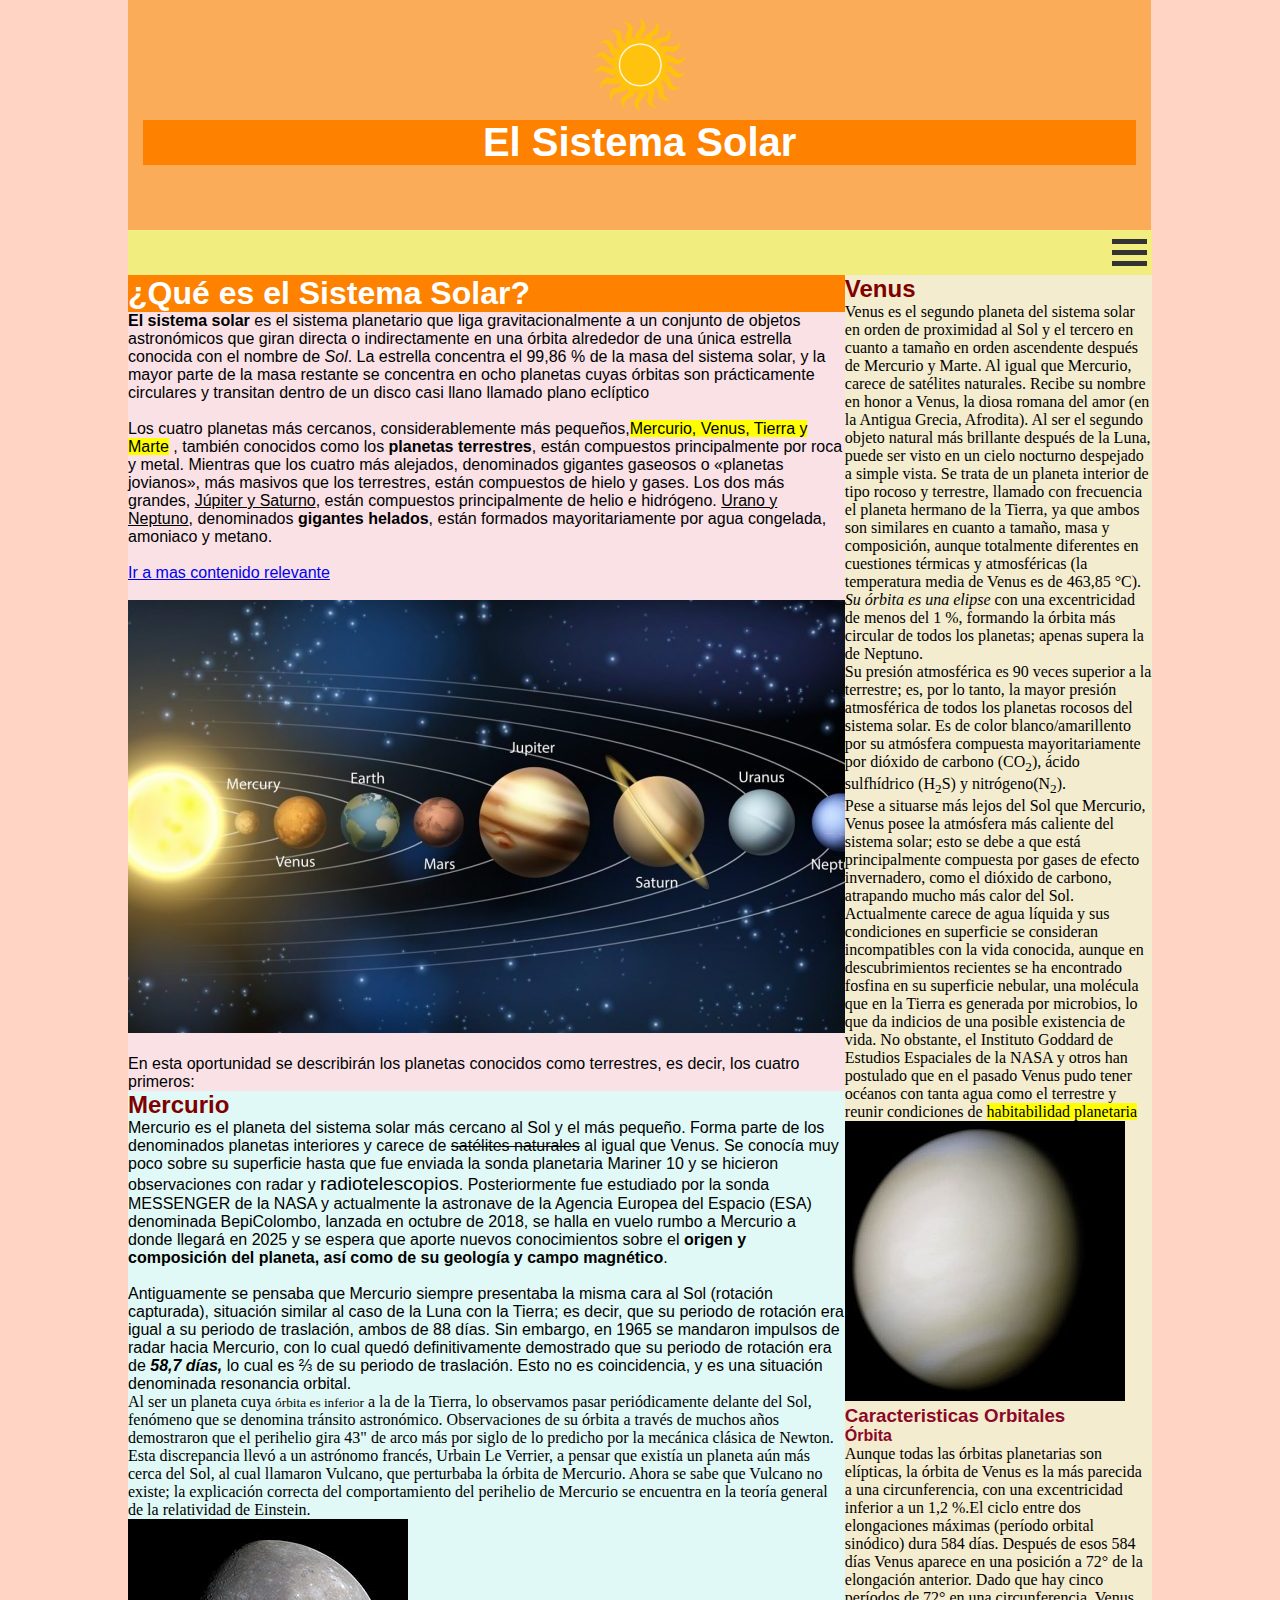
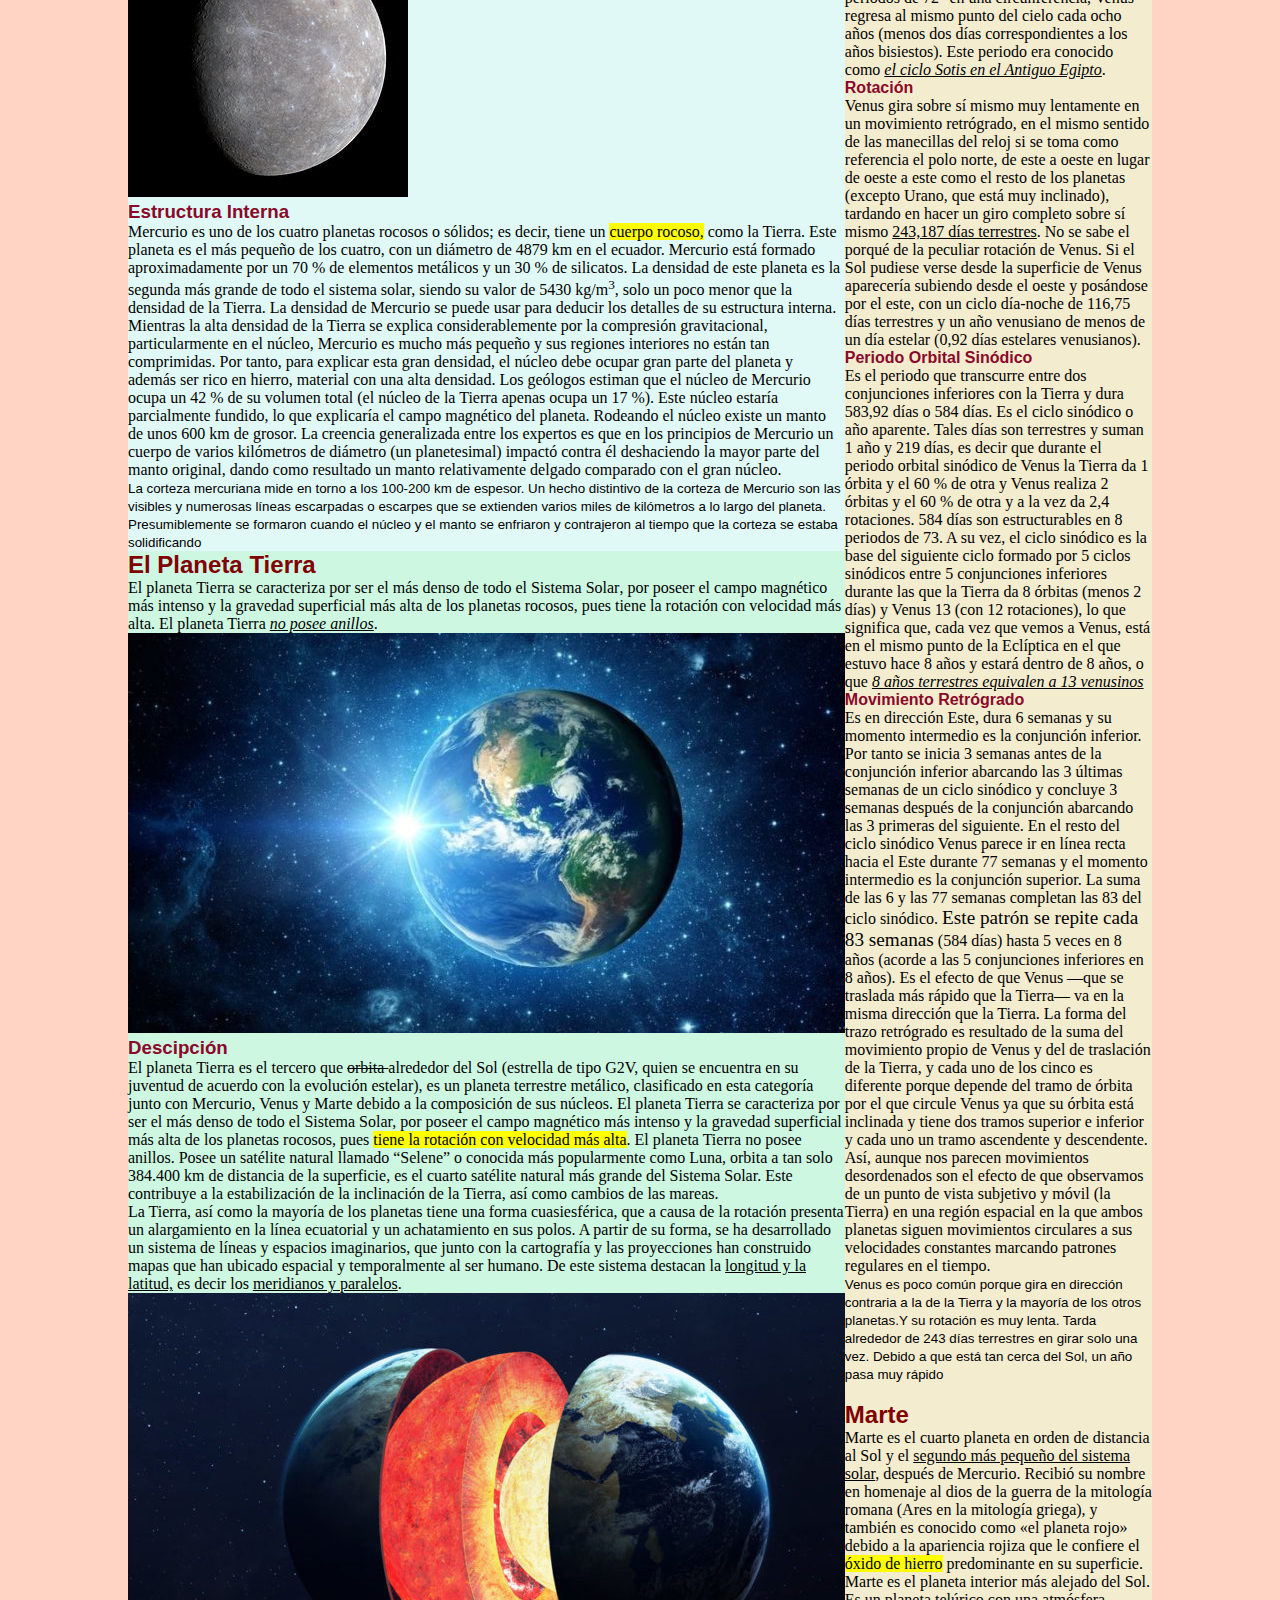
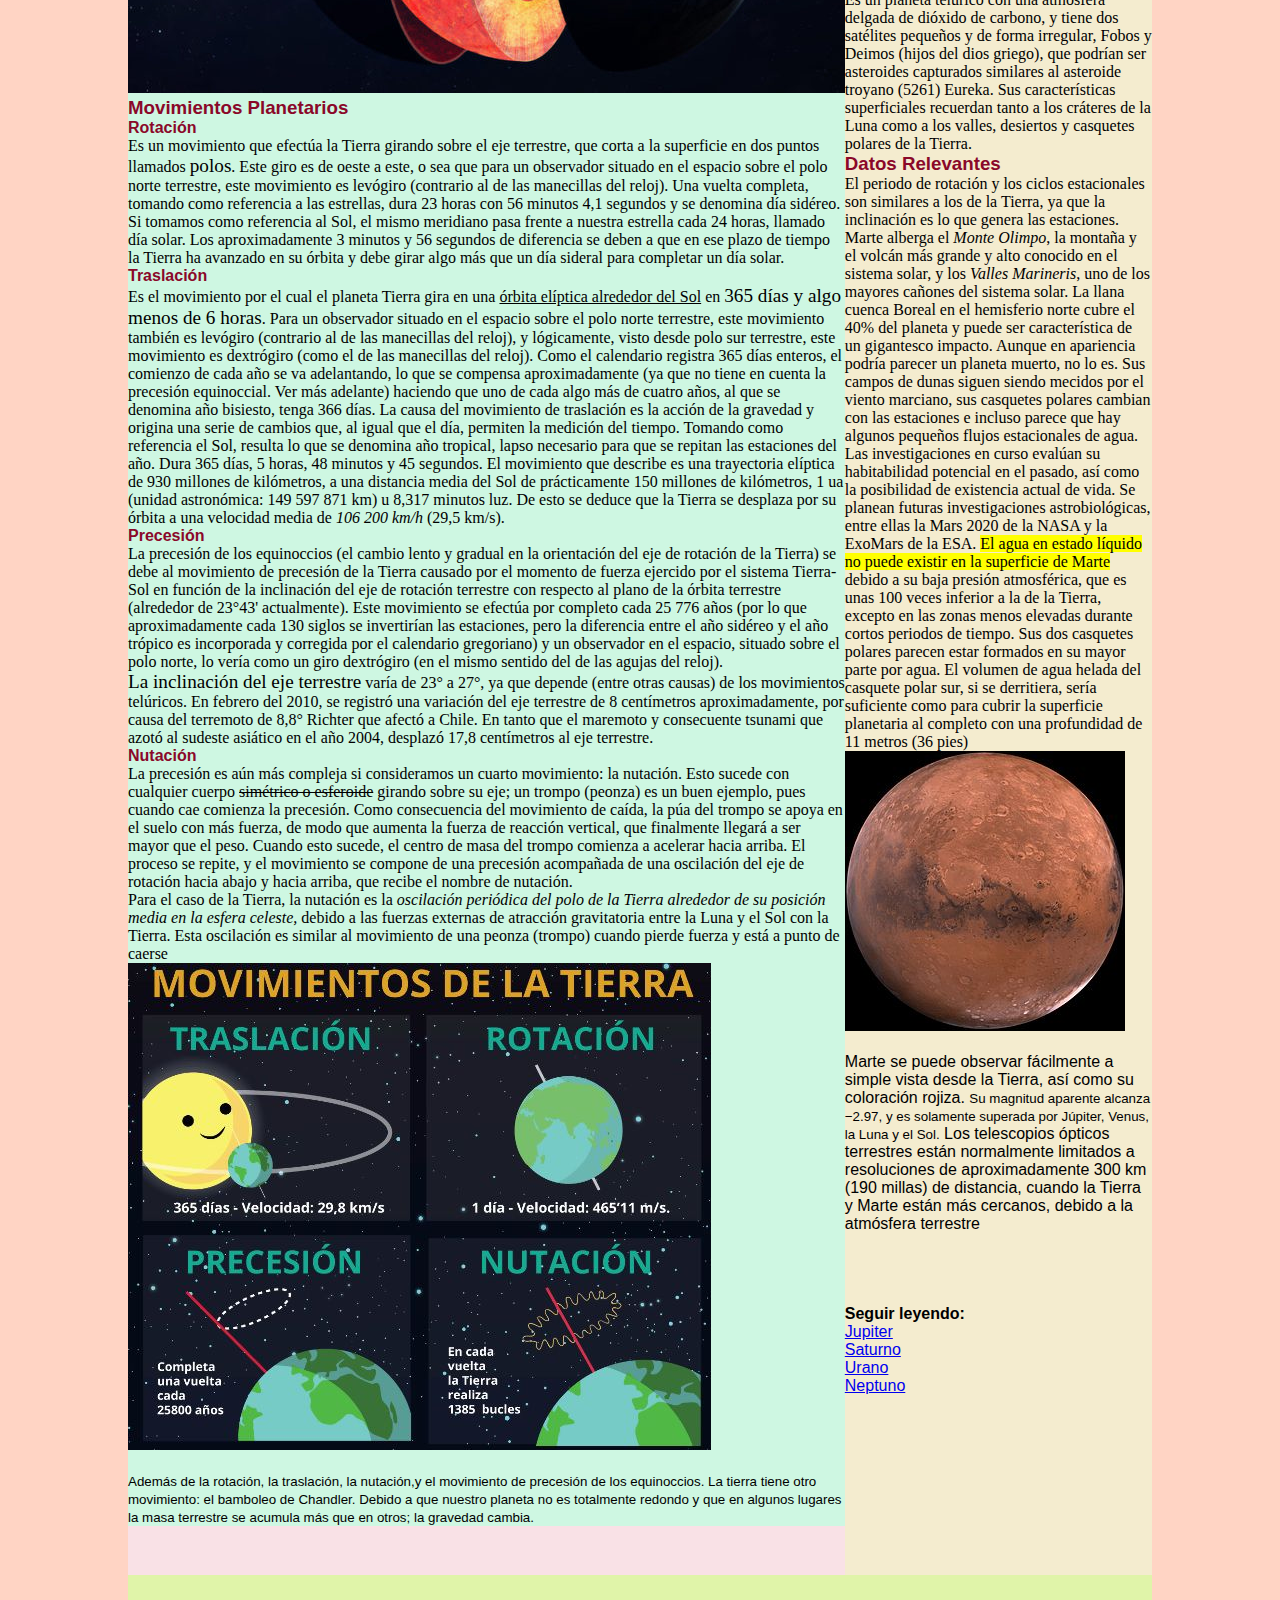
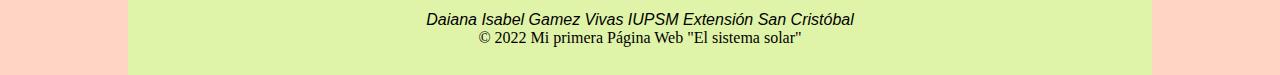
<file: index.html>
<!DOCTYPE html>
<html>
<head>
	<meta charset="utf-8">
	<title> El Sistema Solar </title>
	<link rel="icon" type="image/jpg" href="Imagenes/Logo.png">
	<link rel="stylesheet" type="text/css" href="Css/estilos.css">

	<style>
    .menu{
    	width: 30px;
    	display: flex;
        flex-direction: column;
        justify-content: center;
    	cursor: pointer;
    	transition: 0.4s ease-out;
    	margin: 0 10px;

     }
		
	.Linea1,
	.Linea2,
	.Linea3 {
		width: 35px;
		height: 5px;
		background-color: #333;
		margin: 3px 0px;
		transition: 0.4s ease-out;
	}	

	.change .Linea1{
		transform: rotate(-45deg) translate(5px, 5px);
		position: absolute;
	}

	.change .Linea2{
		opacity: 0;
	}

	.change .Linea3{
		transform: rotate(45deg) translate(5px, -5px);
		position: absolute;
	 }
    .change .menu1{
	 	visibility: visible;
	 	opacity: 1;
	}
	.mainnav{
	 	background-color: #F1EE7F;
	    width: 100%; /*ancho*/
        height: 45px; /*largo*/
        display: flex;
        justify-content: flex-end;
        align-items: center;
	 }
	.menu1{
	 	margin: 0 10px;
	 	padding: 0;
	 	list-style: none;
	 	display: flex;
	 	opacity: 0;
	 	visibility: hidden;
	 }
	.menu-item{
	 	margin: 0 15px;
	 }
	.menu-link{
	 	color: black;
	 	text-decoration: none;
	 }

	</style>
</head>
<body>

	<header class="header">
		<hgroup>
		<img src="Imagenes/Logo.png" width="100" height="100"> <h1>El Sistema Solar</h1> 
		</hgroup>
    </header>


	<nav id="mainnav" class="mainnav" onclick="myFuction(this)">
       <ul class="menu1">
			<li class="menu-item"><a href="index.html" class="menu-link">Inicio</a></li>
			<li class="menu-item"><a href="jupiter.html" class="menu-link">Jupiter</a></li>
			<li class="menu-item"><a href="saturno.html" class="menu-link">Saturno</a></li>
			<li class="menu-item"><a href="urano.html" class="menu-link">Urano</a></li>
			<li class="menu-item"><a href="neptuno.html" class="menu-link">Neptuno</a></li>
			<li class="menu-item"><a href="carrusel.html" class="menu-link">Carrusel</a></li>
			 </ul>
	   <div class="menu" id="menu">
       <div class="Linea1"></div>
       <div class="Linea2"></div>
       <div class="Linea3"></div>
       </div>
    </nav>
    <main class="main">
    	<section class="section">
		<h1>¿Qué es el Sistema Solar?</h1>
		<strong>El sistema solar</strong> es el sistema planetario que liga gravitacionalmente a un conjunto de objetos astronómicos que giran directa o indirectamente en una órbita alrededor de una única estrella conocida con el nombre de <em>Sol</em>. La estrella concentra el 99,86 % de la masa del sistema solar,​ y la mayor parte de la masa restante se concentra en ocho planetas cuyas órbitas son prácticamente circulares y transitan dentro de un disco casi llano llamado plano eclíptico
		<br>
		<br>
		Los cuatro planetas más cercanos, considerablemente más pequeños,<mark>Mercurio, Venus, Tierra y Marte</mark> , también conocidos como los <strong>planetas terrestres</strong>, están compuestos principalmente por roca y metal.​ Mientras que los cuatro más alejados, denominados gigantes gaseosos o «planetas jovianos», más masivos que los terrestres, están compuestos de hielo y gases. Los dos más grandes, <ins>Júpiter y Saturno</ins>, están compuestos principalmente de helio e hidrógeno. <ins>Urano y Neptuno</ins>, denominados <strong>gigantes helados</strong>, están formados mayoritariamente por agua congelada, amoniaco y metano.
		<br>
		<br>
		<a href="https://www.todamateria.com/sistema-solar/">Ir a mas contenido relevante</a>
		<br>
		<br>
	    <img src="Imagenes/SistemaSolar.jpg">
	    <br>
	    <br>
	    En esta oportunidad se describirán los planetas conocidos como terrestres, es decir, los cuatro primeros:
        <article class="art1">	
	    <h2>Mercurio</h2>
	    Mercurio es el planeta del sistema solar más cercano al Sol y el más pequeño. Forma parte de los denominados planetas interiores y carece de <del>satélites naturales</del> al igual que Venus. Se conocía muy poco sobre su superficie hasta que fue enviada la sonda planetaria Mariner 10 y se hicieron observaciones con radar y <big>radiotelescopios</big>. Posteriormente fue estudiado por la sonda MESSENGER de la NASA y actualmente la astronave de la Agencia Europea del Espacio (ESA) denominada BepiColombo, lanzada en octubre de 2018, se halla en vuelo rumbo a Mercurio a donde llegará en 2025 y se espera que aporte nuevos conocimientos sobre el <strong>origen y composición del planeta, así como de su geología y campo magnético</strong>.
	    <br>
	    <br>
        Antiguamente se pensaba que Mercurio siempre presentaba la misma cara al Sol (rotación capturada), situación similar al caso de la Luna con la Tierra; es decir, que su periodo de rotación era igual a su periodo de traslación, ambos de 88 días. Sin embargo, en 1965 se mandaron impulsos de radar hacia Mercurio, con lo cual quedó definitivamente demostrado que su periodo de rotación era de <em><strong>58,7 días,</strong></em> lo cual es ⅔ de su periodo de traslación. Esto no es coincidencia, y es una situación denominada resonancia orbital.
        <p>
	    Al ser un planeta cuya <small>órbita es inferior</small> a la de la Tierra, lo observamos pasar periódicamente delante del Sol, fenómeno que se denomina <strong>tránsito astronómico.</strong> Observaciones de su órbita a través de muchos años demostraron que el perihelio gira 43" de arco más por siglo de lo predicho por la mecánica clásica de Newton. Esta discrepancia llevó a un astrónomo francés, Urbain Le Verrier, a pensar que existía un planeta aún más cerca del Sol, al cual llamaron Vulcano, que perturbaba la órbita de Mercurio. Ahora se sabe que Vulcano no existe; la explicación correcta del comportamiento del perihelio de Mercurio se encuentra en la teoría general de la relatividad de Einstein.
        </p>
	    <img src="Imagenes/Mercurio.jpg">

	    <h3>Estructura Interna</h3>
	    <p>
		Mercurio es uno de los cuatro planetas rocosos o sólidos; es decir, tiene un <mark>cuerpo rocoso,</mark> como la Tierra. Este planeta es el más pequeño de los cuatro, con un diámetro de 4879 km en el ecuador. Mercurio está formado aproximadamente por un 70 % de elementos metálicos y un 30 % de silicatos. La densidad de este planeta es la segunda más grande de todo el sistema solar, siendo su valor de 5430 kg/m<sup>3</sup>, solo un poco menor que la densidad de la Tierra. La densidad de Mercurio se puede usar para deducir los detalles de su estructura interna. Mientras la alta densidad de la Tierra se explica considerablemente por la compresión gravitacional, particularmente en el núcleo, Mercurio es mucho más pequeño y sus regiones interiores no están tan comprimidas. Por tanto, para explicar esta gran densidad, el núcleo debe ocupar gran parte del planeta y además ser rico en hierro, material con una alta densidad. Los geólogos estiman que el núcleo de Mercurio ocupa un 42 % de su volumen total (el núcleo de la Tierra apenas ocupa un 17 %). Este núcleo estaría parcialmente fundido, lo que explicaría el campo magnético del planeta.

        Rodeando el núcleo existe un manto de unos 600 km de grosor. La creencia generalizada entre los expertos es que en los principios de Mercurio un cuerpo de varios kilómetros de diámetro (un planetesimal) impactó contra él deshaciendo la mayor parte del manto original, dando como resultado un manto relativamente delgado comparado con el gran núcleo.
	    </p>

       <small>La corteza mercuriana mide en torno a los 100-200 km de espesor. Un hecho distintivo de la corteza de Mercurio son las visibles y numerosas líneas escarpadas o escarpes que se extienden varios miles de kilómetros a lo largo del planeta. Presumiblemente se formaron cuando el núcleo y el manto se enfriaron y contrajeron al tiempo que la corteza se estaba solidificando</small>
       </article>

       <article class="art2">
       <h2> El Planeta Tierra </h2>
       <p>
	  El planeta Tierra se caracteriza por ser <strong>el más denso de todo el Sistema Solar</strong>, por poseer el campo magnético más intenso y la gravedad superficial más alta de los planetas rocosos, pues tiene la rotación con velocidad más alta. El planeta Tierra <em><ins>no posee anillos</ins></em>.
      </p>
      <img src="Imagenes/Planeta.jpg">
      <h3>Descipción</h3>
      <p>
	  El planeta Tierra es el tercero que <del>orbita </del>alrededor del Sol (estrella de tipo G2V, quien se encuentra en su juventud de acuerdo con la evolución estelar), es un planeta terrestre metálico, clasificado en esta categoría junto con Mercurio, Venus y Marte debido a la composición de sus núcleos. El planeta Tierra se caracteriza por ser el más denso de todo el Sistema Solar, por poseer el campo magnético más intenso y la gravedad superficial más alta de los planetas rocosos, pues <mark>tiene la rotación con velocidad más alta</mark>. El planeta Tierra no posee anillos. Posee un satélite natural llamado “Selene” o conocida más popularmente como Luna, orbita a tan solo 384.400 km de distancia de la superficie, es el cuarto satélite natural más grande del Sistema Solar. Este contribuye a la estabilización de la inclinación de la Tierra, así como cambios de las mareas.
      </p>
      <p>
	  La Tierra, así como la mayoría de los planetas tiene una forma <strong>cuasiesférica,</strong> que a causa de la rotación presenta un alargamiento en la línea ecuatorial y un achatamiento en sus polos. A partir de su forma, se ha desarrollado un sistema de líneas y espacios imaginarios, que junto con la cartografía y las proyecciones han construido mapas que han ubicado espacial y temporalmente al ser humano. De este sistema destacan la <ins>longitud y la latitud,</ins> es decir los <ins>meridianos y paralelos</ins>.
      </p>
      <img src="Imagenes/LaTierra.jpg">	

      <h3>Movimientos Planetarios</h3>
      <h4>Rotación</h4>
      <p>
	   Es un movimiento que efectúa la Tierra girando sobre el eje terrestre, que corta a la superficie en dos puntos llamados <big>polos</big>. Este giro es de oeste a este, o sea que para un observador situado en el espacio sobre el polo norte terrestre, este movimiento es <strong>levógiro</strong> (contrario al de las manecillas del reloj). Una vuelta completa, tomando como referencia a las estrellas, dura 23 horas con 56 minutos 4,1 segundos y se denomina día sidéreo. Si tomamos como referencia al Sol, el mismo meridiano pasa frente a nuestra estrella cada 24 horas, llamado día solar. Los aproximadamente 3 minutos y 56 segundos de diferencia se deben a que en ese plazo de tiempo la Tierra ha avanzado en su órbita y debe girar algo más que un día sideral para completar un día solar.
       </p>
       <h4>Traslación</h4>
       <p>
	   Es el movimiento por el cual el planeta Tierra gira en una <ins>órbita elíptica alrededor del Sol</ins> en <big>365 días y algo menos de 6 horas</big>. Para un observador situado en el espacio sobre el polo norte terrestre, este movimiento también es levógiro (contrario al de las manecillas del reloj), y lógicamente, visto desde polo sur terrestre, este movimiento es dextrógiro (como el de las manecillas del reloj). Como el calendario registra 365 días enteros, el comienzo de cada año se va adelantando, lo que se compensa aproximadamente (ya que no tiene en cuenta la precesión equinoccial. Ver más adelante) haciendo que uno de cada algo más de cuatro años, al que se denomina año bisiesto, tenga 366 días. La causa del movimiento de traslación es la acción de la gravedad y origina una serie de cambios que, al igual que el día, permiten la medición del tiempo. Tomando como referencia el Sol, resulta lo que se denomina año tropical, lapso necesario para que se repitan las estaciones del año. Dura 365 días, 5 horas, 48 minutos y 45 segundos. El movimiento que describe es una trayectoria elíptica de 930 millones de kilómetros, a una distancia media del Sol de prácticamente 150 millones de kilómetros, 1 ua (unidad astronómica: 149 597 871 km) u 8,317 minutos luz. De esto se deduce que la Tierra se desplaza por su órbita a una velocidad media de <em>106 200 km/h</em> (29,5 km/s).
       </p>
       <h4>Precesión</h4>
       <p>
	   La precesión de los equinoccios (el cambio lento y gradual en la orientación del eje de rotación de la Tierra) se debe al movimiento de precesión de la Tierra causado por el momento de fuerza ejercido por el sistema Tierra-Sol en función de la inclinación del eje de rotación terrestre con respecto al plano de la órbita terrestre (alrededor de 23°43' actualmente). Este movimiento se efectúa por completo cada <strong>25 776 años</strong> (por lo que aproximadamente cada 130 siglos se invertirían las estaciones, pero la diferencia entre el año sidéreo y el año trópico es incorporada y corregida por el calendario gregoriano) y un observador en el espacio, situado sobre el polo norte, lo vería como un giro dextrógiro (en el mismo sentido del de las agujas del reloj).
       <br>
       <big>La inclinación del eje terrestre</big> varía de 23° a 27°, ya que depende (entre otras causas) de los movimientos telúricos. En febrero del 2010, se registró una variación del eje terrestre de 8 centímetros aproximadamente, por causa del terremoto de 8,8° Richter que afectó a Chile. En tanto que el maremoto y consecuente tsunami que azotó al sudeste asiático en el año 2004, desplazó 17,8 centímetros al eje terrestre.
       </p>
       <h4>Nutación</h4>
       <p>
	   La precesión es aún más compleja si consideramos un cuarto movimiento: la nutación. Esto sucede con cualquier cuerpo <del>simétrico o esferoide</del> girando sobre su eje; un trompo (peonza) es un buen ejemplo, pues cuando cae comienza la precesión. Como consecuencia del movimiento de caída, la púa del trompo se apoya en el suelo con más fuerza, de modo que aumenta la fuerza de reacción vertical, que finalmente llegará a ser mayor que el peso. Cuando esto sucede, el centro de masa del trompo comienza a acelerar hacia arriba. El proceso se repite, y el movimiento se compone de una precesión acompañada de una oscilación del eje de rotación hacia abajo y hacia arriba, que recibe el nombre de nutación.
        <br>
       Para el caso de la Tierra, la nutación es la <em>oscilación periódica del polo de la Tierra alrededor de su posición media en la esfera celeste,</em> debido a las fuerzas externas de atracción gravitatoria entre la Luna y el Sol con la Tierra. Esta oscilación es similar al movimiento de una peonza (trompo) cuando pierde fuerza y está a punto de caerse
      </p>
      <img src="Imagenes/Movimientos.jpg">
      <br>
      <br>	
	  <small>	Además de la rotación, la traslación, la nutación,y el movimiento de precesión de los equinoccios. La tierra tiene otro movimiento:  el bamboleo de Chandler.  Debido a que nuestro planeta no es totalmente redondo y que en algunos lugares la masa terrestre se acumula más que en otros; la gravedad cambia.</small>
	</article>
     </section>

     <aside class="aside">
     	 <h2>Venus</h2>
	   <p>
	   Venus es el <strong>segundo planeta del sistema solar</strong> en orden de proximidad al Sol y el tercero en cuanto a tamaño en orden ascendente después de Mercurio y Marte. Al igual que Mercurio, carece de satélites naturales. Recibe su nombre en honor a Venus, la diosa romana del amor (en la Antigua Grecia, Afrodita). Al ser el segundo objeto natural más brillante después de la Luna, puede ser visto en un cielo nocturno despejado a simple vista. Se trata de un planeta interior de tipo rocoso y terrestre, llamado con frecuencia el planeta hermano de la Tierra, ya que ambos son similares en cuanto a tamaño, masa y composición, aunque totalmente diferentes en cuestiones térmicas y atmosféricas (la temperatura media de Venus es de 463,85 °C). <em>Su órbita es una elipse</em> con una excentricidad de menos del 1 %, formando la órbita más circular de todos los planetas; apenas supera la de Neptuno.<br> Su presión atmosférica es 90 veces superior a la terrestre; es, por lo tanto, la mayor presión atmosférica de todos los planetas rocosos del sistema solar. Es de color blanco/amarillento por su atmósfera compuesta mayoritariamente por dióxido de carbono (CO<sub>2</sub>), ácido sulfhídrico (H<sub>2</sub>S) y nitrógeno(N<sub>2</sub>).	
	   </p>
	   <p>
		Pese a situarse más lejos del Sol que Mercurio, Venus <strong>posee la atmósfera más caliente del sistema solar</strong>; esto se debe a que está principalmente compuesta por gases de efecto invernadero, como el dióxido de carbono, atrapando mucho más calor del Sol. Actualmente carece de agua líquida y sus condiciones en superficie se consideran incompatibles con la vida conocida, aunque en descubrimientos recientes se ha encontrado fosfina en su superficie nebular, una molécula que en la Tierra es generada por microbios, lo que da indicios de una posible existencia de vida. No obstante, el Instituto Goddard de Estudios Espaciales de la NASA y otros han postulado que en el pasado Venus pudo tener océanos con tanta agua como el terrestre y reunir condiciones de <mark>habitabilidad planetaria</mark> 
	    </p>
	   <img src="Imagenes/Venus.jpg">

	   <h3>Caracteristicas Orbitales</h3>
	   <h4>Órbita</h4>
	   <p>
		Aunque todas las órbitas planetarias son elípticas, la órbita de Venus es la más parecida a una circunferencia, con una excentricidad inferior a un 1,2 %.El ciclo entre dos elongaciones máximas (período orbital sinódico) dura 584 días. Después de esos 584 días Venus aparece en una posición a 72° de la elongación anterior. Dado que hay cinco períodos de 72° en una circunferencia, Venus regresa al mismo punto del cielo cada ocho años (menos dos días correspondientes a los años bisiestos). Este periodo era conocido como <em><ins>el ciclo Sotis en el Antiguo Egipto</ins></em>.
	    </p>
	    <h4>Rotación</h4>
	    <p>
		Venus gira sobre sí mismo muy lentamente en un movimiento retrógrado, en el mismo sentido de las manecillas del reloj si se toma como referencia el polo norte, de este a oeste en lugar de oeste a este como el resto de los planetas (excepto Urano, que está muy inclinado), tardando en hacer un giro completo sobre sí mismo <ins>243,187 días terrestres</ins>. No se sabe el porqué de la peculiar rotación de Venus. Si el Sol pudiese verse desde la superficie de Venus aparecería subiendo desde el oeste y posándose por el este, con un ciclo día-noche de 116,75 días terrestres y un año venusiano de menos de un día estelar (0,92 días estelares venusianos).
	    </p>
	    <h4>Periodo Orbital Sinódico</h4>
     	<p>
		Es el periodo que transcurre entre dos conjunciones inferiores con la Tierra y dura 583,92 días o 584 días. Es el ciclo sinódico o año aparente. Tales días son terrestres y suman 1 año y 219 días, es decir que durante el periodo orbital sinódico de Venus la Tierra da 1 órbita y el 60 % de otra y Venus realiza 2 órbitas y el 60 % de otra y a la vez da 2,4 rotaciones. 584 días son estructurables en 8 periodos de 73. A su vez, el ciclo sinódico es la base del siguiente ciclo formado por 5 ciclos sinódicos entre 5 conjunciones inferiores durante las que la Tierra da 8 órbitas (menos 2 días) y Venus 13 (con 12 rotaciones), lo que significa que, cada vez que vemos a Venus, está en el mismo punto de la Eclíptica en el que estuvo hace 8 años y estará dentro de 8 años, o que <ins><em>8 años terrestres equivalen a 13 venusinos</em></ins>
	    </p>
	    <h4>Movimiento Retrógrado</h4>
	    <p>
		Es en dirección Este, dura 6 semanas y su momento intermedio es la conjunción inferior. Por tanto se inicia 3 semanas antes de la conjunción inferior abarcando las 3 últimas semanas de un ciclo sinódico y concluye 3 semanas después de la conjunción abarcando las 3 primeras del siguiente. En el resto del ciclo sinódico Venus parece ir en línea recta hacia el Este durante 77 semanas y el momento intermedio es la conjunción superior. La suma de las 6 y las 77 semanas completan las 83 del ciclo sinódico. <big>Este patrón se repite cada 83 semanas</big> (584 días) hasta 5 veces en 8 años (acorde a las 5 conjunciones inferiores en 8 años). Es el efecto de que Venus —que se traslada más rápido que la Tierra— va en la misma dirección que la Tierra. La forma del trazo retrógrado es resultado de la suma del movimiento propio de Venus y del de traslación de la Tierra, y cada uno de los cinco es diferente porque depende del tramo de órbita por el que circule Venus ya que su órbita está inclinada y tiene dos tramos superior e inferior y cada uno un tramo ascendente y descendente. Así, aunque nos parecen movimientos desordenados son el efecto de que observamos de un punto de vista subjetivo y móvil (la Tierra) en una región espacial en la que ambos planetas siguen movimientos circulares a sus velocidades constantes marcando patrones regulares en el tiempo.
	    </p>
		<small>Venus es poco común porque gira en dirección contraria a la de la Tierra y la mayoría de los otros planetas.Y su rotación es muy lenta. Tarda alrededor de 243 días terrestres en girar solo una vez. Debido a que está tan cerca del Sol, un año pasa muy rápido</small>
		<br>
		<br>
	 <h2>Marte</h2>
	 <p>
		Marte es el <strong>cuarto planeta en orden de distancia al Sol </strong>y el <ins>segundo más pequeño del sistema solar</ins>, después de Mercurio. Recibió su nombre en homenaje al dios de la guerra de la mitología romana (Ares en la mitología griega), y también es conocido como «el planeta rojo» debido a la apariencia rojiza que le confiere el <mark>óxido de hierro</mark> predominante en su superficie. Marte es el planeta interior más alejado del Sol. Es un planeta telúrico con una atmósfera delgada de dióxido de carbono, y tiene dos satélites pequeños y de forma irregular, Fobos y Deimos (hijos del dios griego), que podrían ser asteroides capturados similares al asteroide troyano (5261) Eureka. Sus características superficiales recuerdan tanto a los cráteres de la Luna como a los valles, desiertos y casquetes polares de la Tierra.
	 </p>
	 <h3>Datos Relevantes</h3>
	 <p>
		El periodo de rotación y los ciclos estacionales son similares a los de la Tierra, ya que la inclinación es lo que genera las estaciones. Marte alberga el <em>Monte Olimpo</em>, la montaña y el volcán más grande y alto conocido en el sistema solar, y los <em>Valles Marineris</em>, uno de los mayores cañones del sistema solar. La llana cuenca Boreal en el hemisferio norte cubre el 40% del planeta y puede ser característica de un gigantesco impacto. Aunque en apariencia podría parecer un planeta muerto, no lo es. Sus campos de dunas siguen siendo mecidos por el viento marciano, sus casquetes polares cambian con las estaciones e incluso parece que hay algunos pequeños <strong>flujos estacionales de agua.</strong>
	 </p>
	 <p>
		Las investigaciones en curso evalúan su habitabilidad potencial en el pasado, así como la posibilidad de existencia actual de vida. Se planean futuras investigaciones astrobiológicas, entre ellas la Mars 2020 de la NASA y la ExoMars de la ESA. <mark>El agua en estado líquido no puede existir en la superficie de Marte</mark> debido a su baja presión atmosférica, que es unas 100 veces inferior a la de la Tierra, excepto en las zonas menos elevadas durante cortos periodos de tiempo. Sus dos casquetes polares parecen estar formados en su mayor parte por agua. El volumen de agua helada del casquete polar sur, si se derritiera, sería suficiente como para cubrir la superficie planetaria al completo con una profundidad de 11 metros (36 pies)
	 </p>
 	 <img src="Imagenes/Marte.jpg">	
	 <br>
	 <br>
	 Marte se puede observar fácilmente a simple vista desde la Tierra, así como su coloración rojiza. <small>Su magnitud aparente alcanza −2.97, y es solamente superada por Júpiter, Venus, la Luna y el Sol.</small> Los telescopios ópticos terrestres están normalmente limitados a resoluciones de aproximadamente 300 km (190 millas) de distancia, cuando la Tierra y Marte están más cercanos, debido a la atmósfera terrestre
	 <br>
<br>
<br>
<br>
<br>
<strong>Seguir leyendo:</strong>
<br>
<a href="jupiter.html">Jupiter</a>
<br>
<a href="saturno.html">Saturno</a>
<br>
<a href="urano.html">Urano</a>
<br>
<a href="neptuno.html">Neptuno</a>
<br>
<br>

    </aside>
      </main>

    <center>    
	<footer class="footer">
		<br>
      	<br>
	<address>
    Daiana Isabel Gamez Vivas</li>
    IUPSM Extensión San Cristóbal</li>
    </address>
	  <p>&copy; 2022 Mi primera Página Web "El sistema solar"</p>
	  </center>

</footer>

<script src="js/scripts.js"></script>

</body>
</html>
</file>
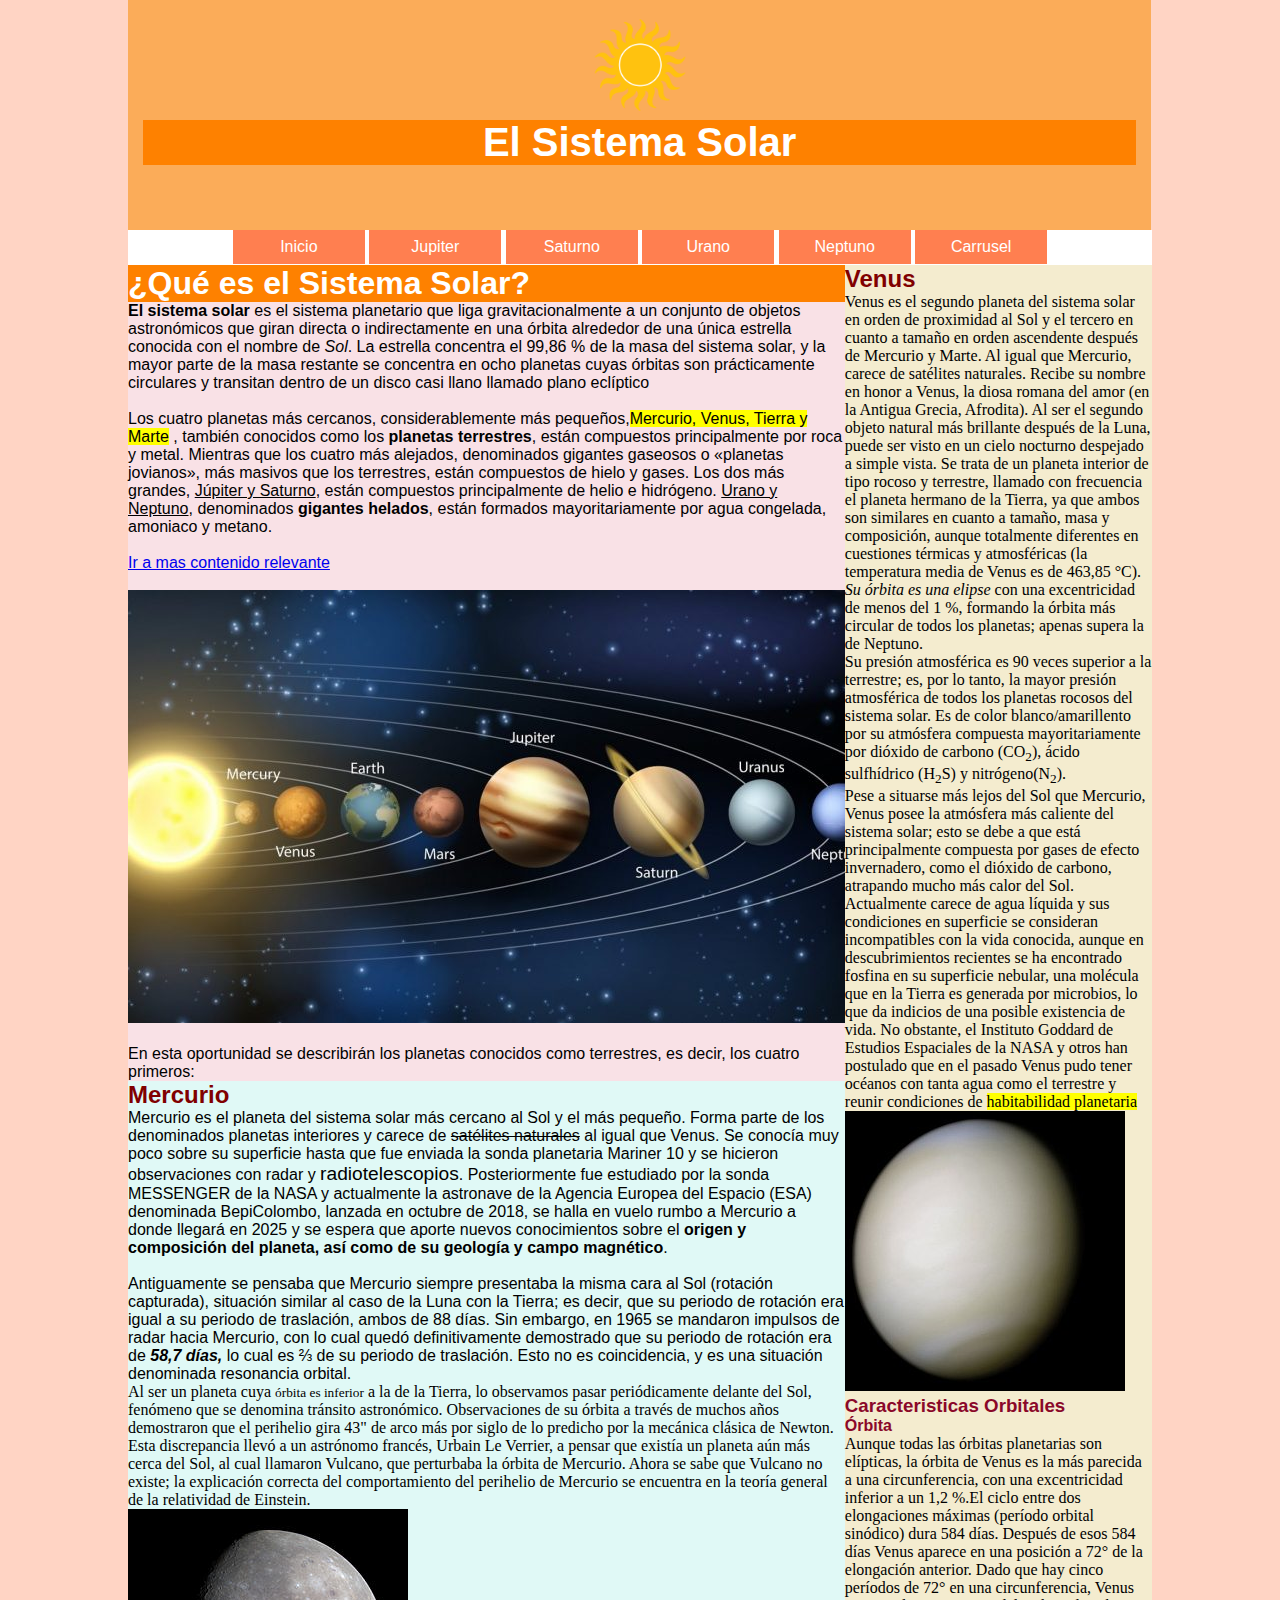
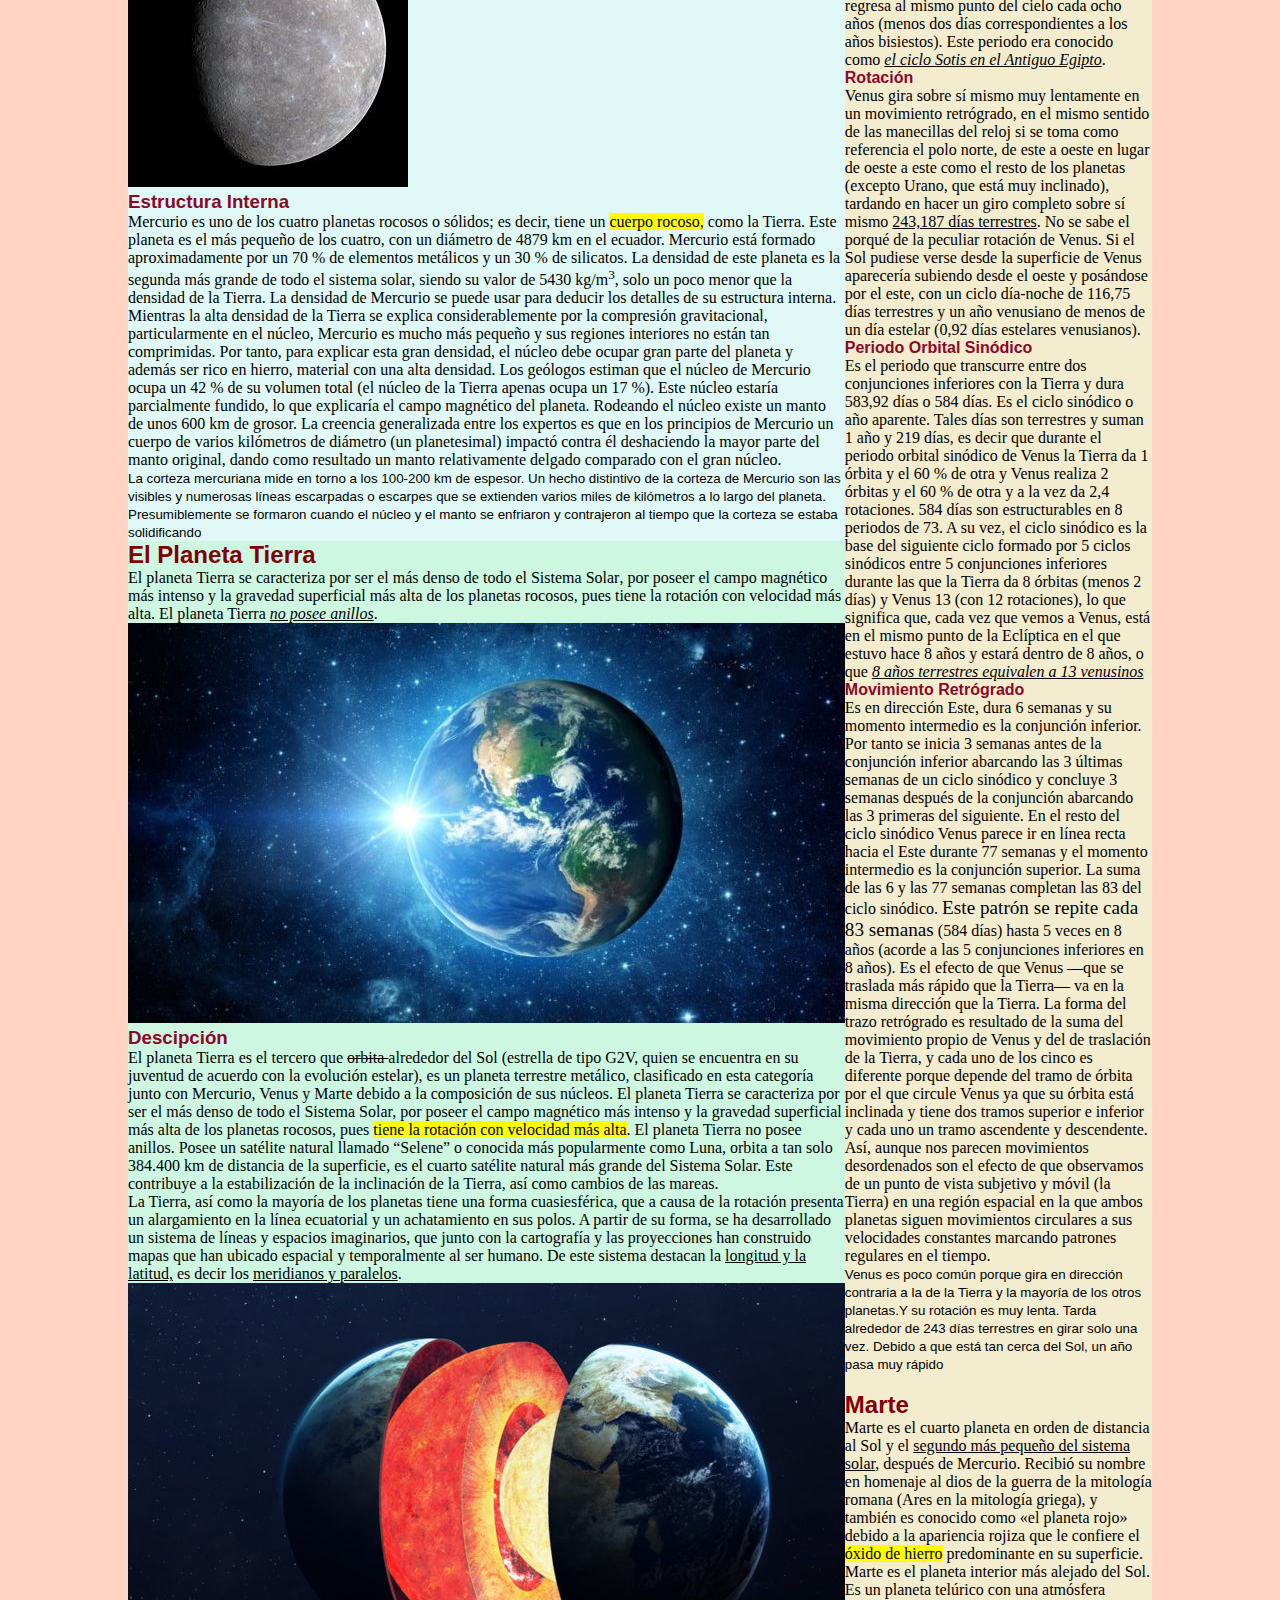
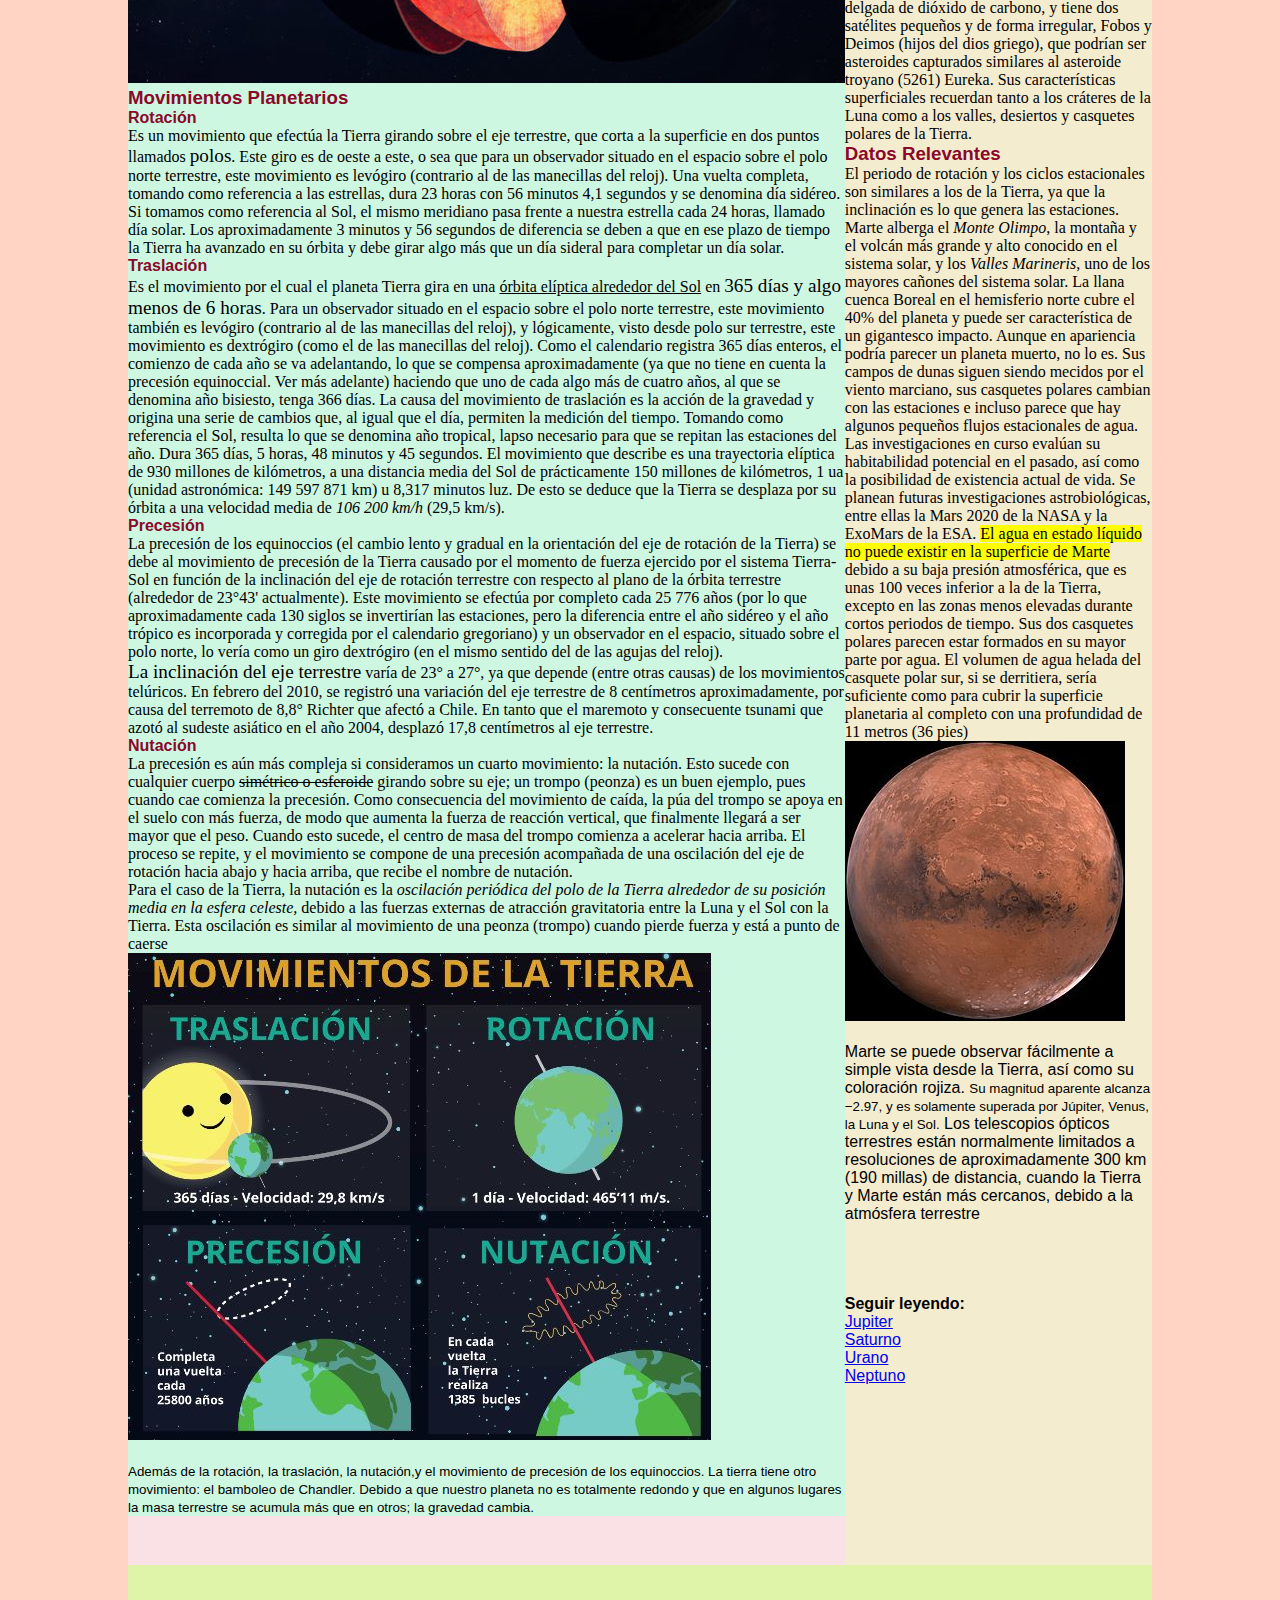
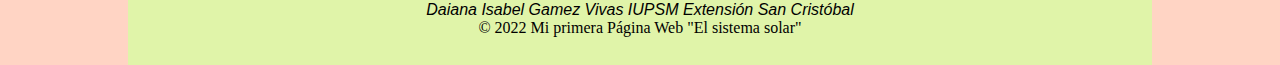
<file: DaianaGamez/index.html>
<!DOCTYPE html>
<html>
<head>
	<meta charset="utf-8">
	<title> El Sistema Solar </title>
	<link rel="icon" type="image/jpg" href="Imagenes/Logo.png">
	<link rel="stylesheet" type="text/css" href="Css/estilos.css">
</head>
<body>
	<header class="header">
		<hgroup>
		<img src="Imagenes/Logo.png" width="100" height="100"> <h1>El Sistema Solar</h1> 
		</hgroup>
    </header>

	<nav class="nav">
		<a href="index.html" class= "nav-enlace">Inicio</a></li>
		<a href="jupiter.html" class= "nav-enlace">Jupiter</a></li>
		<a href="saturno.html" class= "nav-enlace">Saturno</a></li>
		<a href="urano.html" class= "nav-enlace">Urano</a></li>
		<a href="neptuno.html" class= "nav-enlace">Neptuno</a></li>
		<a href="carrusel.html" class= "nav-enlace">Carrusel</a></li>

    </nav>
    <main class="main">
    	<section class="section">
		<h1>¿Qué es el Sistema Solar?</h1>
		<strong>El sistema solar</strong> es el sistema planetario que liga gravitacionalmente a un conjunto de objetos astronómicos que giran directa o indirectamente en una órbita alrededor de una única estrella conocida con el nombre de <em>Sol</em>. La estrella concentra el 99,86 % de la masa del sistema solar,​ y la mayor parte de la masa restante se concentra en ocho planetas cuyas órbitas son prácticamente circulares y transitan dentro de un disco casi llano llamado plano eclíptico
		<br>
		<br>
		Los cuatro planetas más cercanos, considerablemente más pequeños,<mark>Mercurio, Venus, Tierra y Marte</mark> , también conocidos como los <strong>planetas terrestres</strong>, están compuestos principalmente por roca y metal.​ Mientras que los cuatro más alejados, denominados gigantes gaseosos o «planetas jovianos», más masivos que los terrestres, están compuestos de hielo y gases. Los dos más grandes, <ins>Júpiter y Saturno</ins>, están compuestos principalmente de helio e hidrógeno. <ins>Urano y Neptuno</ins>, denominados <strong>gigantes helados</strong>, están formados mayoritariamente por agua congelada, amoniaco y metano.
		<br>
		<br>
		<a href="https://www.todamateria.com/sistema-solar/">Ir a mas contenido relevante</a>
		<br>
		<br>
	    <img src="Imagenes/SistemaSolar.jpg">
	    <br>
	    <br>
	    En esta oportunidad se describirán los planetas conocidos como terrestres, es decir, los cuatro primeros:
        <article class="art1">	
	    <h2>Mercurio</h2>
	    Mercurio es el planeta del sistema solar más cercano al Sol y el más pequeño. Forma parte de los denominados planetas interiores y carece de <del>satélites naturales</del> al igual que Venus. Se conocía muy poco sobre su superficie hasta que fue enviada la sonda planetaria Mariner 10 y se hicieron observaciones con radar y <big>radiotelescopios</big>. Posteriormente fue estudiado por la sonda MESSENGER de la NASA y actualmente la astronave de la Agencia Europea del Espacio (ESA) denominada BepiColombo, lanzada en octubre de 2018, se halla en vuelo rumbo a Mercurio a donde llegará en 2025 y se espera que aporte nuevos conocimientos sobre el <strong>origen y composición del planeta, así como de su geología y campo magnético</strong>.
	    <br>
	    <br>
        Antiguamente se pensaba que Mercurio siempre presentaba la misma cara al Sol (rotación capturada), situación similar al caso de la Luna con la Tierra; es decir, que su periodo de rotación era igual a su periodo de traslación, ambos de 88 días. Sin embargo, en 1965 se mandaron impulsos de radar hacia Mercurio, con lo cual quedó definitivamente demostrado que su periodo de rotación era de <em><strong>58,7 días,</strong></em> lo cual es ⅔ de su periodo de traslación. Esto no es coincidencia, y es una situación denominada resonancia orbital.
        <p>
	    Al ser un planeta cuya <small>órbita es inferior</small> a la de la Tierra, lo observamos pasar periódicamente delante del Sol, fenómeno que se denomina <strong>tránsito astronómico.</strong> Observaciones de su órbita a través de muchos años demostraron que el perihelio gira 43" de arco más por siglo de lo predicho por la mecánica clásica de Newton. Esta discrepancia llevó a un astrónomo francés, Urbain Le Verrier, a pensar que existía un planeta aún más cerca del Sol, al cual llamaron Vulcano, que perturbaba la órbita de Mercurio. Ahora se sabe que Vulcano no existe; la explicación correcta del comportamiento del perihelio de Mercurio se encuentra en la teoría general de la relatividad de Einstein.
        </p>
	    <img src="Imagenes/Mercurio.jpg">

	    <h3>Estructura Interna</h3>
	    <p>
		Mercurio es uno de los cuatro planetas rocosos o sólidos; es decir, tiene un <mark>cuerpo rocoso,</mark> como la Tierra. Este planeta es el más pequeño de los cuatro, con un diámetro de 4879 km en el ecuador. Mercurio está formado aproximadamente por un 70 % de elementos metálicos y un 30 % de silicatos. La densidad de este planeta es la segunda más grande de todo el sistema solar, siendo su valor de 5430 kg/m<sup>3</sup>, solo un poco menor que la densidad de la Tierra. La densidad de Mercurio se puede usar para deducir los detalles de su estructura interna. Mientras la alta densidad de la Tierra se explica considerablemente por la compresión gravitacional, particularmente en el núcleo, Mercurio es mucho más pequeño y sus regiones interiores no están tan comprimidas. Por tanto, para explicar esta gran densidad, el núcleo debe ocupar gran parte del planeta y además ser rico en hierro, material con una alta densidad. Los geólogos estiman que el núcleo de Mercurio ocupa un 42 % de su volumen total (el núcleo de la Tierra apenas ocupa un 17 %). Este núcleo estaría parcialmente fundido, lo que explicaría el campo magnético del planeta.

        Rodeando el núcleo existe un manto de unos 600 km de grosor. La creencia generalizada entre los expertos es que en los principios de Mercurio un cuerpo de varios kilómetros de diámetro (un planetesimal) impactó contra él deshaciendo la mayor parte del manto original, dando como resultado un manto relativamente delgado comparado con el gran núcleo.
	    </p>

       <small>La corteza mercuriana mide en torno a los 100-200 km de espesor. Un hecho distintivo de la corteza de Mercurio son las visibles y numerosas líneas escarpadas o escarpes que se extienden varios miles de kilómetros a lo largo del planeta. Presumiblemente se formaron cuando el núcleo y el manto se enfriaron y contrajeron al tiempo que la corteza se estaba solidificando</small>
       </article>

       <article class="art2">
       <h2> El Planeta Tierra </h2>
       <p>
	  El planeta Tierra se caracteriza por ser <strong>el más denso de todo el Sistema Solar</strong>, por poseer el campo magnético más intenso y la gravedad superficial más alta de los planetas rocosos, pues tiene la rotación con velocidad más alta. El planeta Tierra <em><ins>no posee anillos</ins></em>.
      </p>
      <img src="Imagenes/Planeta.jpg">
      <h3>Descipción</h3>
      <p>
	  El planeta Tierra es el tercero que <del>orbita </del>alrededor del Sol (estrella de tipo G2V, quien se encuentra en su juventud de acuerdo con la evolución estelar), es un planeta terrestre metálico, clasificado en esta categoría junto con Mercurio, Venus y Marte debido a la composición de sus núcleos. El planeta Tierra se caracteriza por ser el más denso de todo el Sistema Solar, por poseer el campo magnético más intenso y la gravedad superficial más alta de los planetas rocosos, pues <mark>tiene la rotación con velocidad más alta</mark>. El planeta Tierra no posee anillos. Posee un satélite natural llamado “Selene” o conocida más popularmente como Luna, orbita a tan solo 384.400 km de distancia de la superficie, es el cuarto satélite natural más grande del Sistema Solar. Este contribuye a la estabilización de la inclinación de la Tierra, así como cambios de las mareas.
      </p>
      <p>
	  La Tierra, así como la mayoría de los planetas tiene una forma <strong>cuasiesférica,</strong> que a causa de la rotación presenta un alargamiento en la línea ecuatorial y un achatamiento en sus polos. A partir de su forma, se ha desarrollado un sistema de líneas y espacios imaginarios, que junto con la cartografía y las proyecciones han construido mapas que han ubicado espacial y temporalmente al ser humano. De este sistema destacan la <ins>longitud y la latitud,</ins> es decir los <ins>meridianos y paralelos</ins>.
      </p>
      <img src="Imagenes/LaTierra.jpg">	

      <h3>Movimientos Planetarios</h3>
      <h4>Rotación</h4>
      <p>
	   Es un movimiento que efectúa la Tierra girando sobre el eje terrestre, que corta a la superficie en dos puntos llamados <big>polos</big>. Este giro es de oeste a este, o sea que para un observador situado en el espacio sobre el polo norte terrestre, este movimiento es <strong>levógiro</strong> (contrario al de las manecillas del reloj). Una vuelta completa, tomando como referencia a las estrellas, dura 23 horas con 56 minutos 4,1 segundos y se denomina día sidéreo. Si tomamos como referencia al Sol, el mismo meridiano pasa frente a nuestra estrella cada 24 horas, llamado día solar. Los aproximadamente 3 minutos y 56 segundos de diferencia se deben a que en ese plazo de tiempo la Tierra ha avanzado en su órbita y debe girar algo más que un día sideral para completar un día solar.
       </p>
       <h4>Traslación</h4>
       <p>
	   Es el movimiento por el cual el planeta Tierra gira en una <ins>órbita elíptica alrededor del Sol</ins> en <big>365 días y algo menos de 6 horas</big>. Para un observador situado en el espacio sobre el polo norte terrestre, este movimiento también es levógiro (contrario al de las manecillas del reloj), y lógicamente, visto desde polo sur terrestre, este movimiento es dextrógiro (como el de las manecillas del reloj). Como el calendario registra 365 días enteros, el comienzo de cada año se va adelantando, lo que se compensa aproximadamente (ya que no tiene en cuenta la precesión equinoccial. Ver más adelante) haciendo que uno de cada algo más de cuatro años, al que se denomina año bisiesto, tenga 366 días. La causa del movimiento de traslación es la acción de la gravedad y origina una serie de cambios que, al igual que el día, permiten la medición del tiempo. Tomando como referencia el Sol, resulta lo que se denomina año tropical, lapso necesario para que se repitan las estaciones del año. Dura 365 días, 5 horas, 48 minutos y 45 segundos. El movimiento que describe es una trayectoria elíptica de 930 millones de kilómetros, a una distancia media del Sol de prácticamente 150 millones de kilómetros, 1 ua (unidad astronómica: 149 597 871 km) u 8,317 minutos luz. De esto se deduce que la Tierra se desplaza por su órbita a una velocidad media de <em>106 200 km/h</em> (29,5 km/s).
       </p>
       <h4>Precesión</h4>
       <p>
	   La precesión de los equinoccios (el cambio lento y gradual en la orientación del eje de rotación de la Tierra) se debe al movimiento de precesión de la Tierra causado por el momento de fuerza ejercido por el sistema Tierra-Sol en función de la inclinación del eje de rotación terrestre con respecto al plano de la órbita terrestre (alrededor de 23°43' actualmente). Este movimiento se efectúa por completo cada <strong>25 776 años</strong> (por lo que aproximadamente cada 130 siglos se invertirían las estaciones, pero la diferencia entre el año sidéreo y el año trópico es incorporada y corregida por el calendario gregoriano) y un observador en el espacio, situado sobre el polo norte, lo vería como un giro dextrógiro (en el mismo sentido del de las agujas del reloj).
       <br>
       <big>La inclinación del eje terrestre</big> varía de 23° a 27°, ya que depende (entre otras causas) de los movimientos telúricos. En febrero del 2010, se registró una variación del eje terrestre de 8 centímetros aproximadamente, por causa del terremoto de 8,8° Richter que afectó a Chile. En tanto que el maremoto y consecuente tsunami que azotó al sudeste asiático en el año 2004, desplazó 17,8 centímetros al eje terrestre.
       </p>
       <h4>Nutación</h4>
       <p>
	   La precesión es aún más compleja si consideramos un cuarto movimiento: la nutación. Esto sucede con cualquier cuerpo <del>simétrico o esferoide</del> girando sobre su eje; un trompo (peonza) es un buen ejemplo, pues cuando cae comienza la precesión. Como consecuencia del movimiento de caída, la púa del trompo se apoya en el suelo con más fuerza, de modo que aumenta la fuerza de reacción vertical, que finalmente llegará a ser mayor que el peso. Cuando esto sucede, el centro de masa del trompo comienza a acelerar hacia arriba. El proceso se repite, y el movimiento se compone de una precesión acompañada de una oscilación del eje de rotación hacia abajo y hacia arriba, que recibe el nombre de nutación.
        <br>
       Para el caso de la Tierra, la nutación es la <em>oscilación periódica del polo de la Tierra alrededor de su posición media en la esfera celeste,</em> debido a las fuerzas externas de atracción gravitatoria entre la Luna y el Sol con la Tierra. Esta oscilación es similar al movimiento de una peonza (trompo) cuando pierde fuerza y está a punto de caerse
      </p>
      <img src="Imagenes/Movimientos.jpg">
      <br>
      <br>	
	  <small>	Además de la rotación, la traslación, la nutación,y el movimiento de precesión de los equinoccios. La tierra tiene otro movimiento:  el bamboleo de Chandler.  Debido a que nuestro planeta no es totalmente redondo y que en algunos lugares la masa terrestre se acumula más que en otros; la gravedad cambia.</small>
	</article>
     </section>

     <aside class="aside">
     	 <h2>Venus</h2>
	   <p>
	   Venus es el <strong>segundo planeta del sistema solar</strong> en orden de proximidad al Sol y el tercero en cuanto a tamaño en orden ascendente después de Mercurio y Marte. Al igual que Mercurio, carece de satélites naturales. Recibe su nombre en honor a Venus, la diosa romana del amor (en la Antigua Grecia, Afrodita). Al ser el segundo objeto natural más brillante después de la Luna, puede ser visto en un cielo nocturno despejado a simple vista. Se trata de un planeta interior de tipo rocoso y terrestre, llamado con frecuencia el planeta hermano de la Tierra, ya que ambos son similares en cuanto a tamaño, masa y composición, aunque totalmente diferentes en cuestiones térmicas y atmosféricas (la temperatura media de Venus es de 463,85 °C). <em>Su órbita es una elipse</em> con una excentricidad de menos del 1 %, formando la órbita más circular de todos los planetas; apenas supera la de Neptuno.<br> Su presión atmosférica es 90 veces superior a la terrestre; es, por lo tanto, la mayor presión atmosférica de todos los planetas rocosos del sistema solar. Es de color blanco/amarillento por su atmósfera compuesta mayoritariamente por dióxido de carbono (CO<sub>2</sub>), ácido sulfhídrico (H<sub>2</sub>S) y nitrógeno(N<sub>2</sub>).	
	   </p>
	   <p>
		Pese a situarse más lejos del Sol que Mercurio, Venus <strong>posee la atmósfera más caliente del sistema solar</strong>; esto se debe a que está principalmente compuesta por gases de efecto invernadero, como el dióxido de carbono, atrapando mucho más calor del Sol. Actualmente carece de agua líquida y sus condiciones en superficie se consideran incompatibles con la vida conocida, aunque en descubrimientos recientes se ha encontrado fosfina en su superficie nebular, una molécula que en la Tierra es generada por microbios, lo que da indicios de una posible existencia de vida. No obstante, el Instituto Goddard de Estudios Espaciales de la NASA y otros han postulado que en el pasado Venus pudo tener océanos con tanta agua como el terrestre y reunir condiciones de <mark>habitabilidad planetaria</mark> 
	    </p>
	   <img src="Imagenes/Venus.jpg">

	   <h3>Caracteristicas Orbitales</h3>
	   <h4>Órbita</h4>
	   <p>
		Aunque todas las órbitas planetarias son elípticas, la órbita de Venus es la más parecida a una circunferencia, con una excentricidad inferior a un 1,2 %.El ciclo entre dos elongaciones máximas (período orbital sinódico) dura 584 días. Después de esos 584 días Venus aparece en una posición a 72° de la elongación anterior. Dado que hay cinco períodos de 72° en una circunferencia, Venus regresa al mismo punto del cielo cada ocho años (menos dos días correspondientes a los años bisiestos). Este periodo era conocido como <em><ins>el ciclo Sotis en el Antiguo Egipto</ins></em>.
	    </p>
	    <h4>Rotación</h4>
	    <p>
		Venus gira sobre sí mismo muy lentamente en un movimiento retrógrado, en el mismo sentido de las manecillas del reloj si se toma como referencia el polo norte, de este a oeste en lugar de oeste a este como el resto de los planetas (excepto Urano, que está muy inclinado), tardando en hacer un giro completo sobre sí mismo <ins>243,187 días terrestres</ins>. No se sabe el porqué de la peculiar rotación de Venus. Si el Sol pudiese verse desde la superficie de Venus aparecería subiendo desde el oeste y posándose por el este, con un ciclo día-noche de 116,75 días terrestres y un año venusiano de menos de un día estelar (0,92 días estelares venusianos).
	    </p>
	    <h4>Periodo Orbital Sinódico</h4>
     	<p>
		Es el periodo que transcurre entre dos conjunciones inferiores con la Tierra y dura 583,92 días o 584 días. Es el ciclo sinódico o año aparente. Tales días son terrestres y suman 1 año y 219 días, es decir que durante el periodo orbital sinódico de Venus la Tierra da 1 órbita y el 60 % de otra y Venus realiza 2 órbitas y el 60 % de otra y a la vez da 2,4 rotaciones. 584 días son estructurables en 8 periodos de 73. A su vez, el ciclo sinódico es la base del siguiente ciclo formado por 5 ciclos sinódicos entre 5 conjunciones inferiores durante las que la Tierra da 8 órbitas (menos 2 días) y Venus 13 (con 12 rotaciones), lo que significa que, cada vez que vemos a Venus, está en el mismo punto de la Eclíptica en el que estuvo hace 8 años y estará dentro de 8 años, o que <ins><em>8 años terrestres equivalen a 13 venusinos</em></ins>
	    </p>
	    <h4>Movimiento Retrógrado</h4>
	    <p>
		Es en dirección Este, dura 6 semanas y su momento intermedio es la conjunción inferior. Por tanto se inicia 3 semanas antes de la conjunción inferior abarcando las 3 últimas semanas de un ciclo sinódico y concluye 3 semanas después de la conjunción abarcando las 3 primeras del siguiente. En el resto del ciclo sinódico Venus parece ir en línea recta hacia el Este durante 77 semanas y el momento intermedio es la conjunción superior. La suma de las 6 y las 77 semanas completan las 83 del ciclo sinódico. <big>Este patrón se repite cada 83 semanas</big> (584 días) hasta 5 veces en 8 años (acorde a las 5 conjunciones inferiores en 8 años). Es el efecto de que Venus —que se traslada más rápido que la Tierra— va en la misma dirección que la Tierra. La forma del trazo retrógrado es resultado de la suma del movimiento propio de Venus y del de traslación de la Tierra, y cada uno de los cinco es diferente porque depende del tramo de órbita por el que circule Venus ya que su órbita está inclinada y tiene dos tramos superior e inferior y cada uno un tramo ascendente y descendente. Así, aunque nos parecen movimientos desordenados son el efecto de que observamos de un punto de vista subjetivo y móvil (la Tierra) en una región espacial en la que ambos planetas siguen movimientos circulares a sus velocidades constantes marcando patrones regulares en el tiempo.
	    </p>
		<small>Venus es poco común porque gira en dirección contraria a la de la Tierra y la mayoría de los otros planetas.Y su rotación es muy lenta. Tarda alrededor de 243 días terrestres en girar solo una vez. Debido a que está tan cerca del Sol, un año pasa muy rápido</small>
		<br>
		<br>
	 <h2>Marte</h2>
	 <p>
		Marte es el <strong>cuarto planeta en orden de distancia al Sol </strong>y el <ins>segundo más pequeño del sistema solar</ins>, después de Mercurio. Recibió su nombre en homenaje al dios de la guerra de la mitología romana (Ares en la mitología griega), y también es conocido como «el planeta rojo» debido a la apariencia rojiza que le confiere el <mark>óxido de hierro</mark> predominante en su superficie. Marte es el planeta interior más alejado del Sol. Es un planeta telúrico con una atmósfera delgada de dióxido de carbono, y tiene dos satélites pequeños y de forma irregular, Fobos y Deimos (hijos del dios griego), que podrían ser asteroides capturados similares al asteroide troyano (5261) Eureka. Sus características superficiales recuerdan tanto a los cráteres de la Luna como a los valles, desiertos y casquetes polares de la Tierra.
	 </p>
	 <h3>Datos Relevantes</h3>
	 <p>
		El periodo de rotación y los ciclos estacionales son similares a los de la Tierra, ya que la inclinación es lo que genera las estaciones. Marte alberga el <em>Monte Olimpo</em>, la montaña y el volcán más grande y alto conocido en el sistema solar, y los <em>Valles Marineris</em>, uno de los mayores cañones del sistema solar. La llana cuenca Boreal en el hemisferio norte cubre el 40% del planeta y puede ser característica de un gigantesco impacto. Aunque en apariencia podría parecer un planeta muerto, no lo es. Sus campos de dunas siguen siendo mecidos por el viento marciano, sus casquetes polares cambian con las estaciones e incluso parece que hay algunos pequeños <strong>flujos estacionales de agua.</strong>
	 </p>
	 <p>
		Las investigaciones en curso evalúan su habitabilidad potencial en el pasado, así como la posibilidad de existencia actual de vida. Se planean futuras investigaciones astrobiológicas, entre ellas la Mars 2020 de la NASA y la ExoMars de la ESA. <mark>El agua en estado líquido no puede existir en la superficie de Marte</mark> debido a su baja presión atmosférica, que es unas 100 veces inferior a la de la Tierra, excepto en las zonas menos elevadas durante cortos periodos de tiempo. Sus dos casquetes polares parecen estar formados en su mayor parte por agua. El volumen de agua helada del casquete polar sur, si se derritiera, sería suficiente como para cubrir la superficie planetaria al completo con una profundidad de 11 metros (36 pies)
	 </p>
 	 <img src="Imagenes/Marte.jpg">	
	 <br>
	 <br>
	 Marte se puede observar fácilmente a simple vista desde la Tierra, así como su coloración rojiza. <small>Su magnitud aparente alcanza −2.97, y es solamente superada por Júpiter, Venus, la Luna y el Sol.</small> Los telescopios ópticos terrestres están normalmente limitados a resoluciones de aproximadamente 300 km (190 millas) de distancia, cuando la Tierra y Marte están más cercanos, debido a la atmósfera terrestre
	 <br>
<br>
<br>
<br>
<br>
<strong>Seguir leyendo:</strong>
<br>
<a href="jupiter.html">Jupiter</a>
<br>
<a href="saturno.html">Saturno</a>
<br>
<a href="urano.html">Urano</a>
<br>
<a href="neptuno.html">Neptuno</a>
<br>
<br>

    </aside>
      </main>

    <center>    
	<footer class="footer">
		<br>
      	<br>
	<address>
    Daiana Isabel Gamez Vivas</li>
    IUPSM Extensión San Cristóbal</li>
    </address>
	  <p>&copy; 2022 Mi primera Página Web "El sistema solar"</p>
	  </center>

</footer>

</body>
</html>
</file>
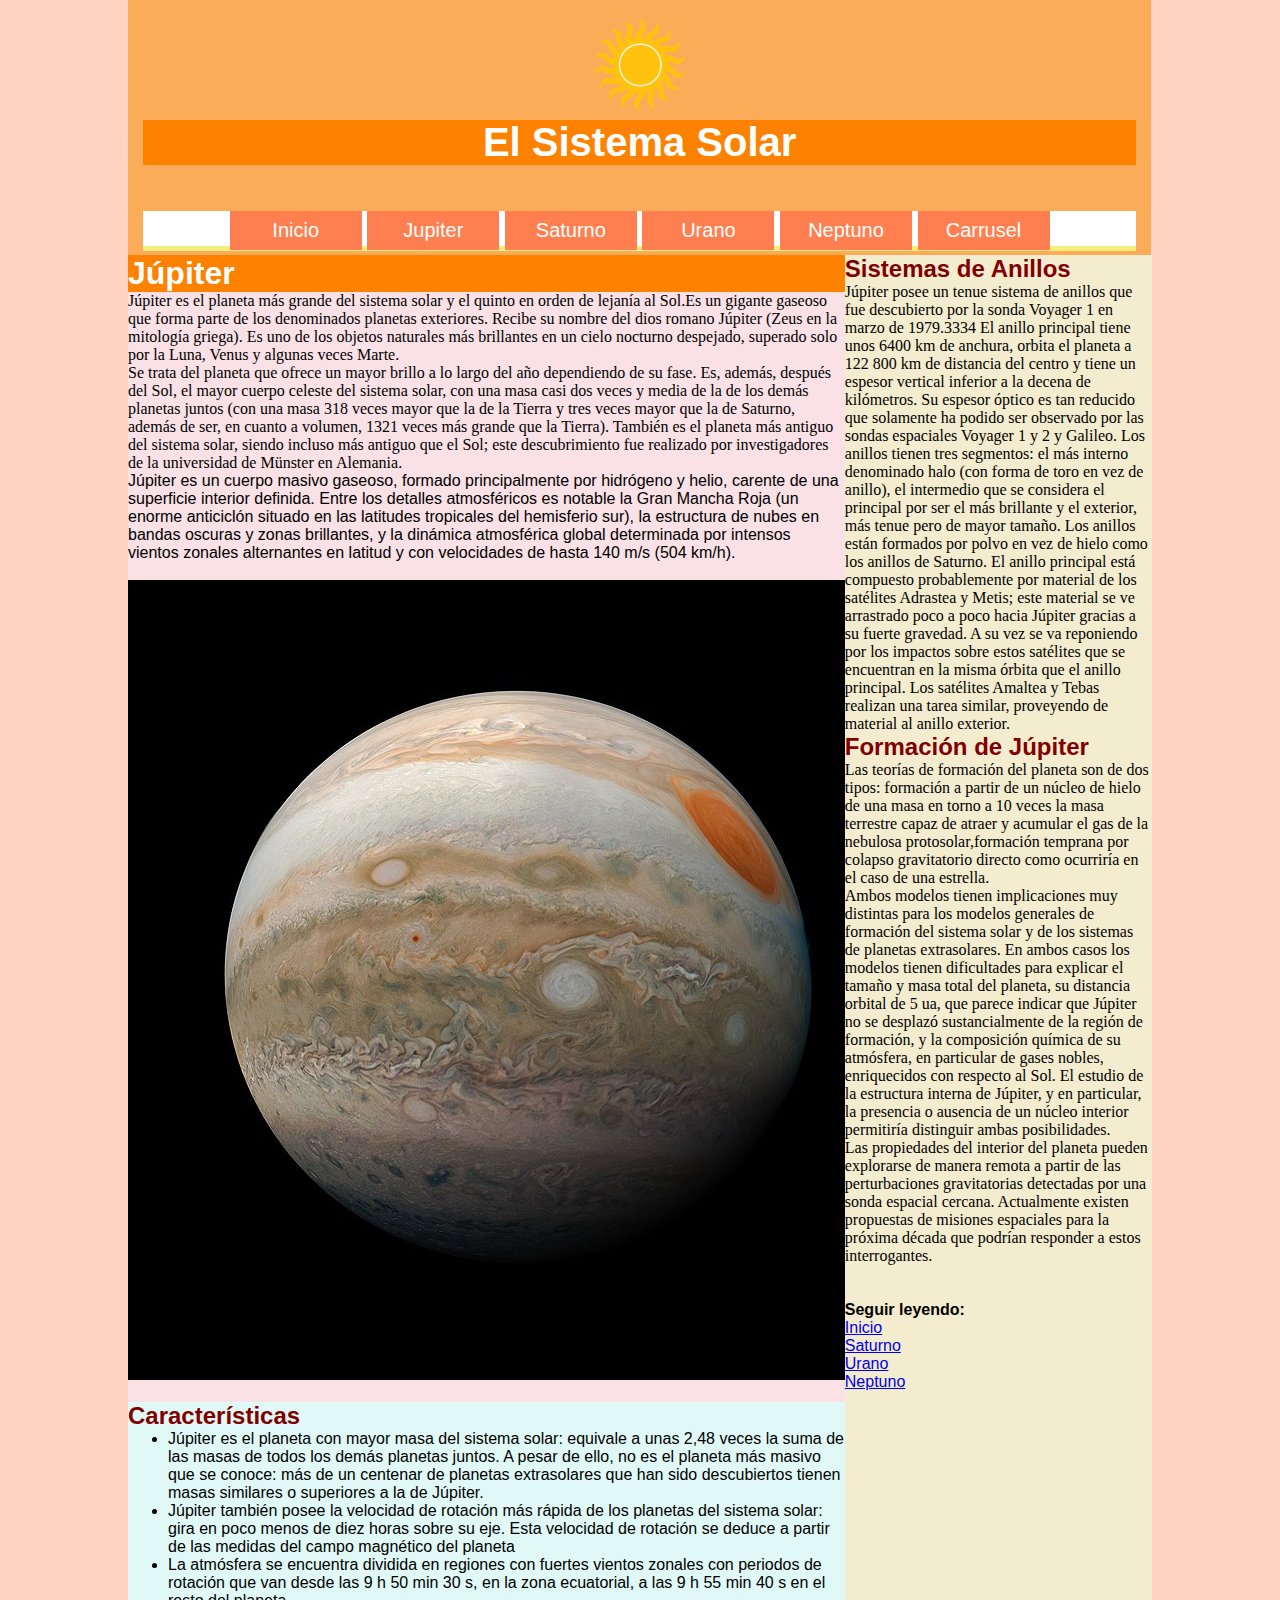
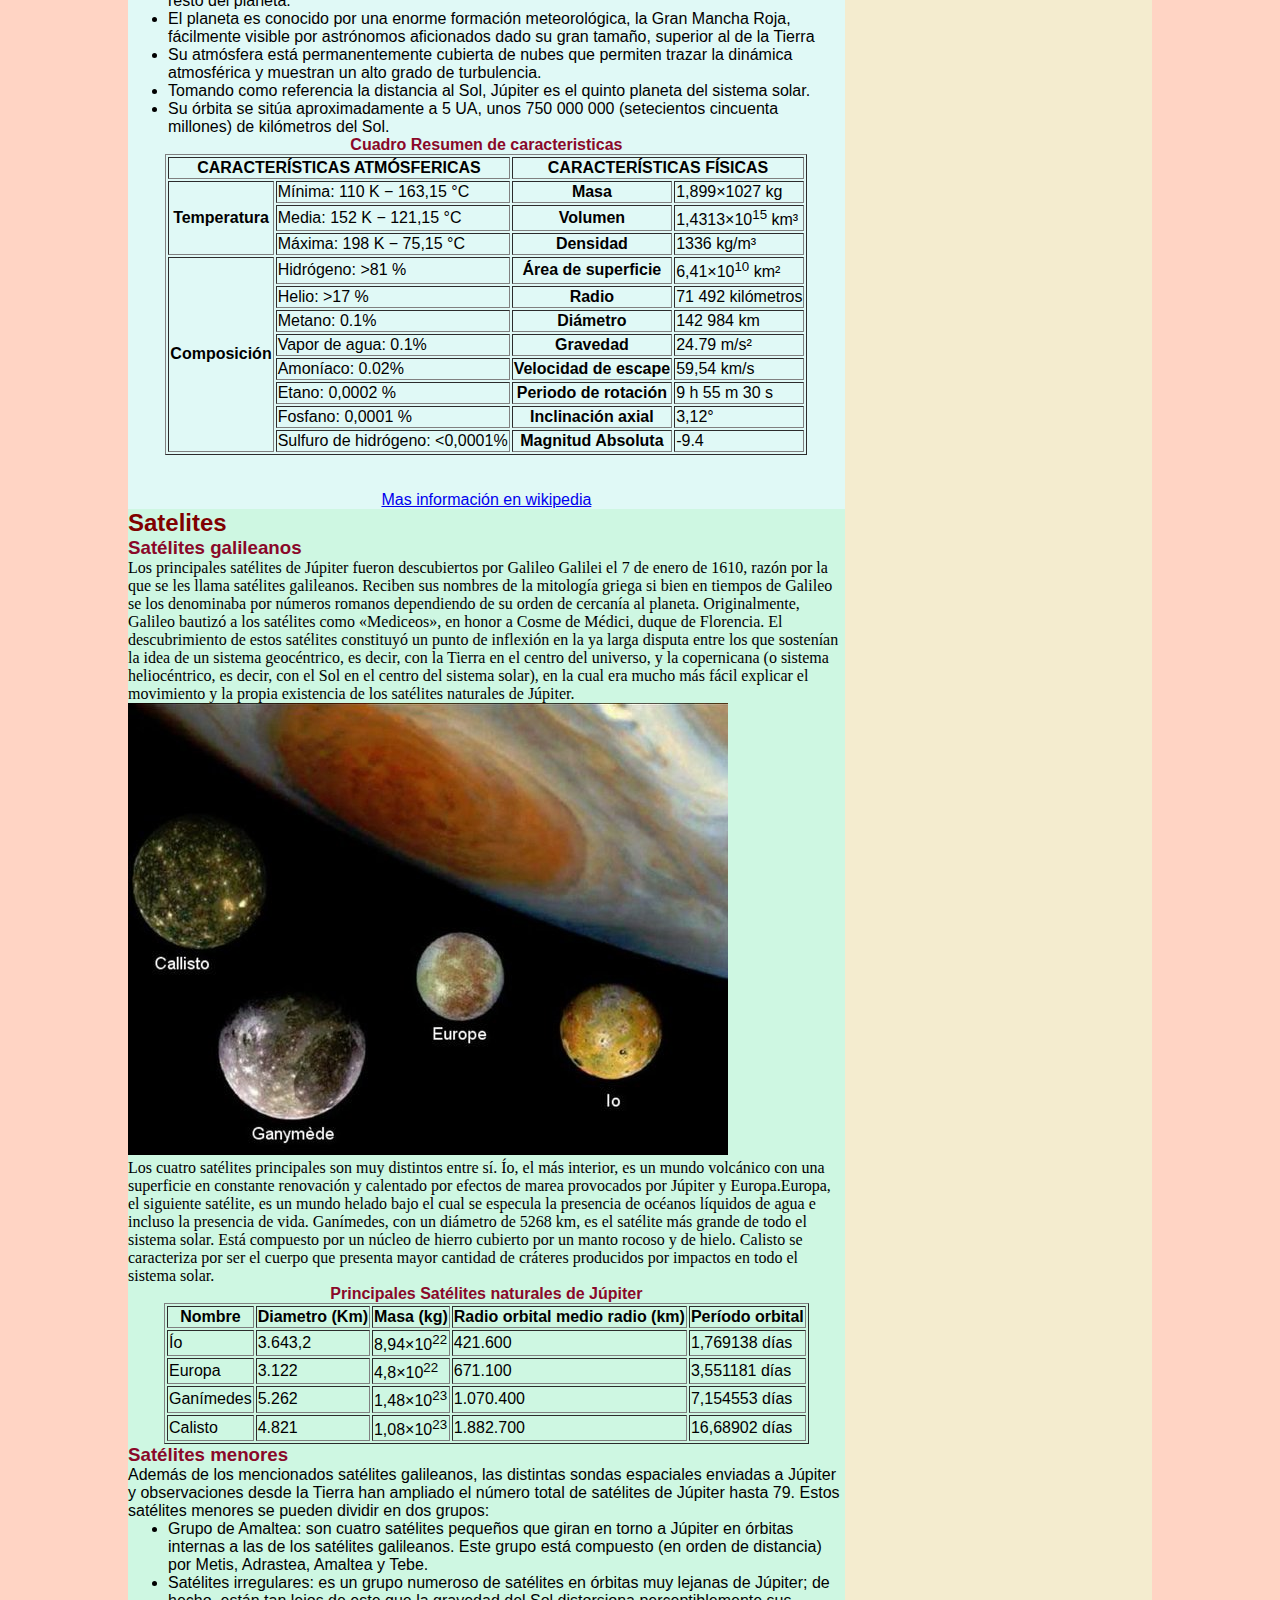
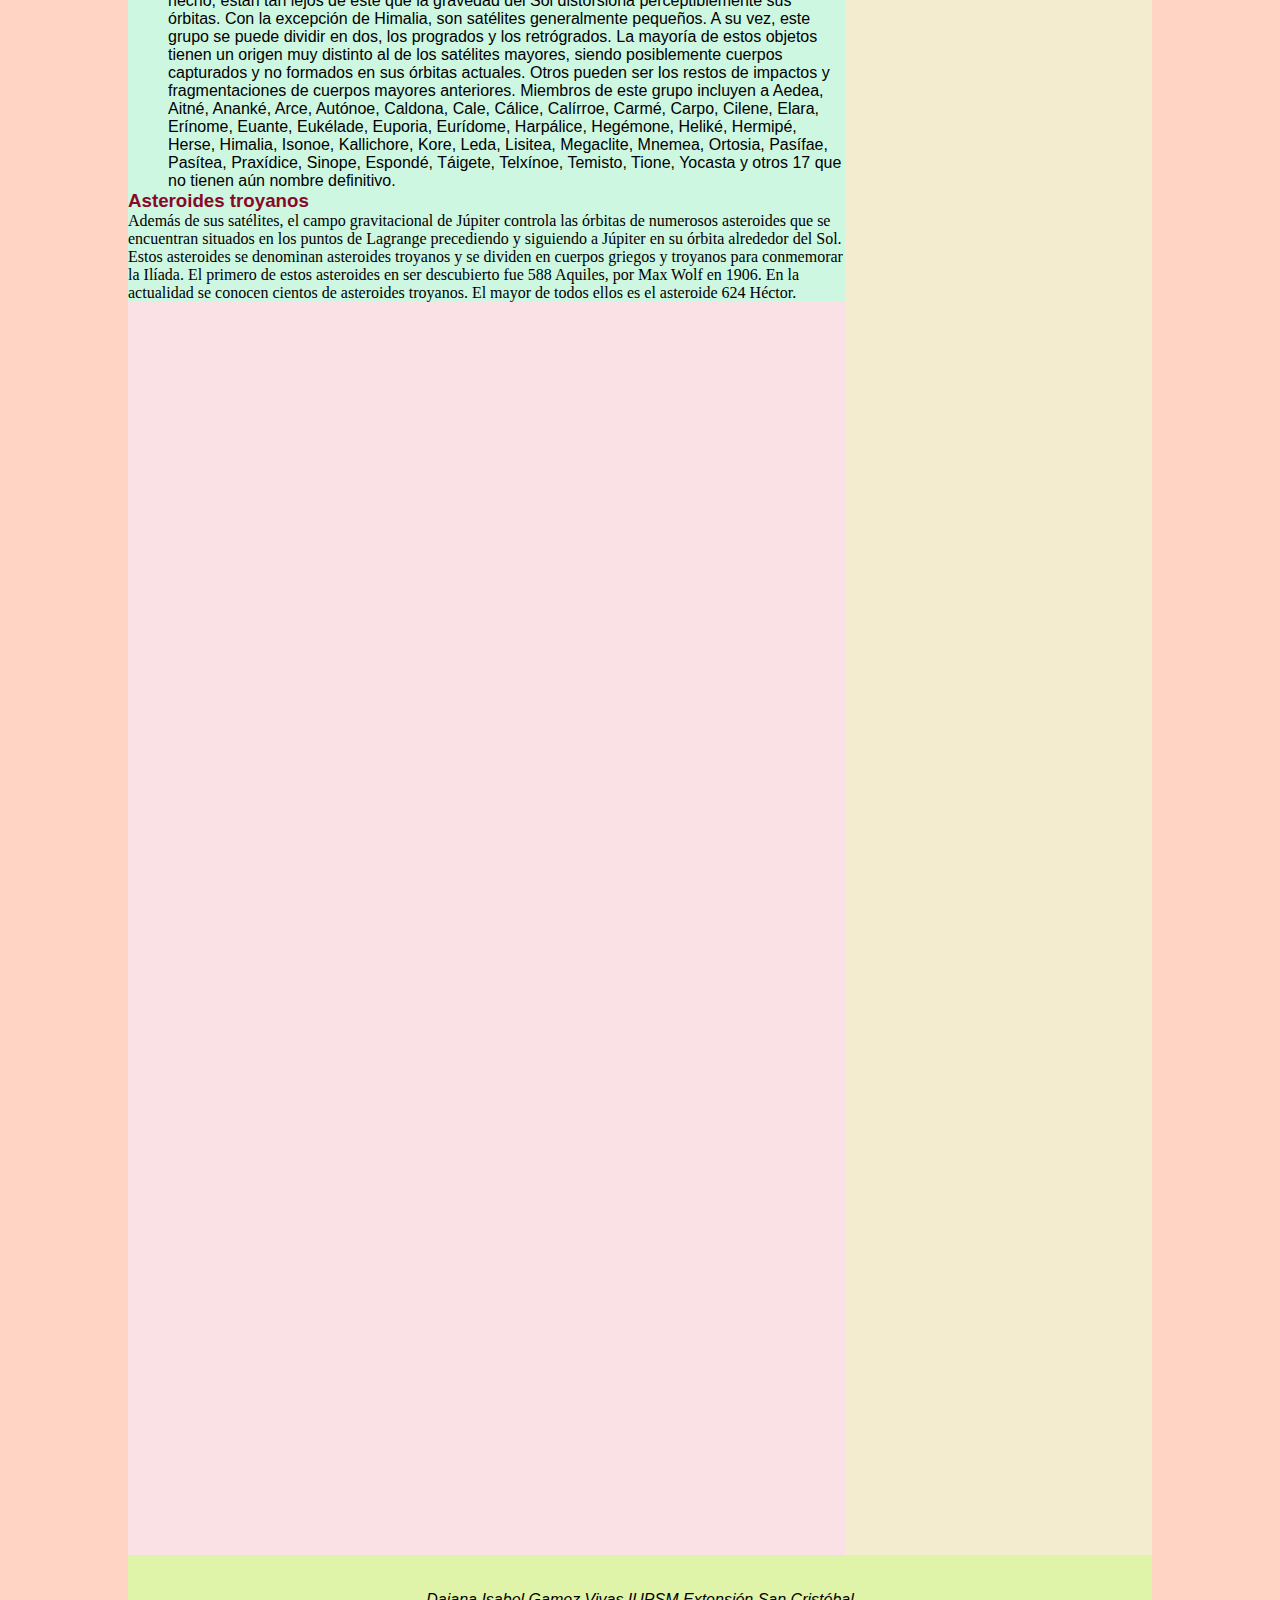
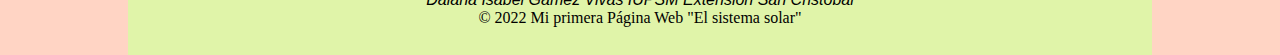
<file: jupiter.html>
<!DOCTYPE html>
<html>
<head>
	<meta charset="utf-8">
	<title>Jupiter</title>
	<link rel="icon" type="image/jpg" href="Imagenes/Logo.png">
	<link rel="stylesheet" type="text/css" href="Css/estilos.css">
	<style>
	.sticky{
		position: fixed;
		top: 0;
		width: 100%;
	}
	.nav{
		margin: 0;
		border-bottom: 5px solid #F1EE7F;
		 width: 100%;
		 justify-content: center;
         align-items: center;
         left: 0;
	}

	.header{
		height: 225px;
	}

	</style>
</head>
<body>
	<header class="header">
		<div>
		<hgroup>
		<img src="Imagenes/Logo.png" width="100" height="100"> <h1>El Sistema Solar</h1> 
		<br>
		<br>	
		</hgroup>
		</div>
		<nav class="nav">	
		<a href="index.html" class= "nav-enlace">Inicio</a></li>
		<a href="jupiter.html" class= "nav-enlace">Jupiter</a></li>
		<a href="saturno.html" class= "nav-enlace">Saturno</a></li>
		<a href="urano.html" class= "nav-enlace">Urano</a></li>
		<a href="neptuno.html" class= "nav-enlace">Neptuno</a></li>
		 <a href="carrusel.html" class= "nav-enlace">Carrusel</a></li>
        </nav>
    </header>


     <main class="main">
     	<section class="section">
     	<h1>Júpiter</h1>
     	<p>
	   Júpiter es el planeta más grande del sistema solar y el quinto en orden de lejanía al Sol.Es un gigante gaseoso que forma parte de los denominados planetas exteriores. Recibe su nombre del dios romano Júpiter (Zeus en la mitología griega). Es uno de los objetos naturales más brillantes en un cielo nocturno despejado, superado solo por la Luna, Venus y algunas veces Marte.
      </p>
      <p>
	  Se trata del planeta que ofrece un mayor brillo a lo largo del año dependiendo de su fase. Es, además, después del Sol, el mayor cuerpo celeste del sistema solar, con una masa casi dos veces y media de la de los demás planetas juntos (con una masa 318 veces mayor que la de la Tierra y tres veces mayor que la de Saturno, además de ser, en cuanto a volumen, 1321 veces más grande que la Tierra). También es el planeta más antiguo del sistema solar, siendo incluso más antiguo que el Sol; este descubrimiento fue realizado por investigadores de la universidad de Münster en Alemania.
      </p>
      Júpiter es un cuerpo masivo gaseoso, formado principalmente por hidrógeno y helio, carente de una superficie interior definida. Entre los detalles atmosféricos es notable la Gran Mancha Roja (un enorme anticiclón situado en las latitudes tropicales del hemisferio sur), la estructura de nubes en bandas oscuras y zonas brillantes, y la dinámica atmosférica global determinada por intensos vientos zonales alternantes en latitud y con velocidades de hasta 140 m/s (504 km/h).
      <br>
      <br>
	 <img src="Imagenes/Jupiter.jpg">
	 <br>
	 <br>
	 <article class="art1">	
    <h2>Características</h2>
    <ul>
	<li> 
	  Júpiter es el planeta con mayor masa del sistema solar: equivale a unas 2,48 veces la suma de las masas de todos los demás planetas juntos. A pesar de ello, no es el planeta más masivo que se conoce: más de un centenar de planetas extrasolares que han sido descubiertos tienen masas similares o superiores a la de Júpiter.
    </li>
	<li>
	  Júpiter también posee la velocidad de rotación más rápida de los planetas del sistema solar: gira en poco menos de diez horas sobre su eje. Esta velocidad de rotación se deduce a partir de las medidas del campo magnético del planeta
	</li>
	<li>
		La atmósfera se encuentra dividida en regiones con fuertes vientos zonales con periodos de rotación que van desde las 9 h 50 min 30 s, en la zona ecuatorial, a las 9 h 55 min 40 s en el resto del planeta.
	</li>
	<li>
		El planeta es conocido por una enorme formación meteorológica, la Gran Mancha Roja, fácilmente visible por astrónomos aficionados dado su gran tamaño, superior al de la Tierra
	</li>
	<li>
        Su atmósfera está permanentemente cubierta de nubes que permiten trazar la dinámica atmosférica y muestran un alto grado de turbulencia.	
    </li>
    <li>
    	Tomando como referencia la distancia al Sol, Júpiter es el quinto planeta del sistema solar. 
    </li>
    <li>
    	Su órbita se sitúa aproximadamente a 5 UA, unos 750 000 000 (setecientos cincuenta millones) de kilómetros del Sol.
    </li>
    </ul>
    <center>
    <h4>Cuadro Resumen de caracteristicas</h4>
    <table border="1">
	<tr>
		<th colspan="2">CARACTERÍSTICAS ATMÓSFERICAS</th>
		<th colspan="2">CARACTERÍSTICAS FÍSICAS</th>

	</tr>
	<tr>
		<th rowspan="3">Temperatura</th>
		<td>Mínima:	110 K − 163,15 °C</td>
		<th>Masa</th>
		<td>1,899×1027 kg</td>
	</tr>
	<tr>
		<td>Media: 152 K − 121,15 °C</td>
		<th>Volumen</th>
		<td>1,4313×10<sup>15</sup> km³</td>
	</tr>
		<tr>
		<td>Máxima: 198 K − 75,15 °C</td>
		<th>Densidad</th>
		<td>1336 kg/m³</td>
	</tr>
		<tr>
		<th rowspan="8">Composición</th>
		<td>Hidrógeno: 	>81 % </td>
		<th>Área de superficie</th>
		<td>6,41×10<sup>10</sup> km²</td>
	</tr>
		<tr>
		<td>Helio: >17 %</td>
		<th>Radio</th>
		<td>71 492 kilómetros</td>
	</tr>
		<tr>
		<td>Metano: 0.1%</td>
		<th>Diámetro</th>
		<td>142 984 km</td>
	</tr>
	<tr>
		<td>Vapor de agua: 0.1%</td>
		<th>Gravedad</th>
		<td>24.79 m/s²</td>
	</tr>
	<tr>
		<td>Amoníaco: 0.02%</td>
		<th>Velocidad de escape</th>
		<td>59,54 km/s</td>
	</tr>
	<tr>
		<td>Etano: 0,0002 %</td>
		<th>Periodo de rotación</th>
		<td>9 h 55 m 30 s</td>
	</tr>
	<tr>
		<td>Fosfano: 0,0001 %</td>
		<th>Inclinación axial</th>
		<td>3,12°</td>
	</tr>
	<tr>
		<td>Sulfuro de hidrógeno: <0,0001%</td>
		<th>Magnitud Absoluta</th>
		<td>-9.4</td>
	</tr>
   </table>
   <br>
   <br>
   <a href="https://es.wikipedia.org/wiki/J%C3%BApiter_(planeta)">Mas información en wikipedia</a>
   </center>
   </article>

   <article class="art2">
   <h2>Satelites</h2>
   <h3>Satélites galileanos</h3>
   <p>
	Los principales satélites de Júpiter fueron descubiertos por Galileo Galilei el 7 de enero de 1610, razón por la que se les llama satélites galileanos. Reciben sus nombres de la mitología griega si bien en tiempos de Galileo se los denominaba por números romanos dependiendo de su orden de cercanía al planeta. Originalmente, Galileo bautizó a los satélites como «Mediceos», en honor a Cosme de Médici, duque de Florencia. El descubrimiento de estos satélites constituyó un punto de inflexión en la ya larga disputa entre los que sostenían la idea de un sistema geocéntrico, es decir, con la Tierra en el centro del universo, y la copernicana (o sistema heliocéntrico, es decir, con el Sol en el centro del sistema solar), en la cual era mucho más fácil explicar el movimiento y la propia existencia de los satélites naturales de Júpiter.
    </p>
	 <img src="Imagenes/Satelites.jpg">
    <p>
	Los cuatro satélites principales son muy distintos entre sí. Ío, el más interior, es un mundo volcánico con una superficie en constante renovación y calentado por efectos de marea provocados por Júpiter y Europa.Europa, el siguiente satélite, es un mundo helado bajo el cual se especula la presencia de océanos líquidos de agua e incluso la presencia de vida.
	Ganímedes, con un diámetro de 5268 km, es el satélite más grande de todo el sistema solar. Está compuesto por un núcleo de hierro cubierto por un manto rocoso y de hielo. Calisto se caracteriza por ser el cuerpo que presenta mayor cantidad de cráteres producidos por impactos en todo el sistema solar.
    </p>
    <center>
    <h4>Principales Satélites naturales de Júpiter</h4>
    <table border="1">
	<tr>
		<th>Nombre</th>
		<th>Diametro (Km)</th>
		<th>Masa (kg)</th>
		<th>Radio orbital medio radio (km)</th>
		<th>Período orbital</th>
	</tr>
	<tr>
		<td>Ío</td>
		<td>3.643,2</td>
		<td>8,94×10<sup>22</sup></td>
		<td>421.600	</td>
		<td>1,769138 días</td>
	</tr>
	<tr>
		<td>Europa</td>
		<td>3.122</td>
		<td>4,8×10<sup>22</sup></td>
		<td>671.100</td>
		<td>3,551181 días</td>
	</tr>
	<tr>
		<td>Ganímedes</td>
		<td>5.262</td>
		<td>1,48×10<sup>23</sup></td>
		<td>1.070.400	</td>
		<td>7,154553 días</td>
	</tr>
	<tr>
		<td>Calisto</td>
		<td>4.821</td>
		<td>1,08×10<sup>23</sup></td>
		<td>1.882.700</td>
		<td>16,68902 días</td>
	</tr>
   </table>
    </center>

<h3>Satélites menores</h3>
Además de los mencionados satélites galileanos, las distintas sondas espaciales enviadas a Júpiter y observaciones desde la Tierra han ampliado el número total de satélites de Júpiter hasta 79. Estos satélites menores se pueden dividir en dos grupos:
<br>
<ul>
	<li>
		Grupo de Amaltea: son cuatro satélites pequeños que giran en torno a Júpiter en órbitas internas a las de los satélites galileanos. Este grupo está compuesto (en orden de distancia) por Metis, Adrastea, Amaltea y Tebe.
	</li>
	<li>
		Satélites irregulares: es un grupo numeroso de satélites en órbitas muy lejanas de Júpiter; de hecho, están tan lejos de este que la gravedad del Sol distorsiona perceptiblemente sus órbitas. Con la excepción de Himalia, son satélites generalmente pequeños. A su vez, este grupo se puede dividir en dos, los progrados y los retrógrados. La mayoría de estos objetos tienen un origen muy distinto al de los satélites mayores, siendo posiblemente cuerpos capturados y no formados en sus órbitas actuales. Otros pueden ser los restos de impactos y fragmentaciones de cuerpos mayores anteriores. Miembros de este grupo incluyen a Aedea, Aitné, Ananké, Arce, Autónoe, Caldona, Cale, Cálice, Calírroe, Carmé, Carpo, Cilene, Elara, Erínome, Euante, Eukélade, Euporia, Eurídome, Harpálice, Hegémone, Heliké, Hermipé, Herse, Himalia, Isonoe, Kallichore, Kore, Leda, Lisitea, Megaclite, Mnemea, Ortosia, Pasífae, Pasítea, Praxídice, Sinope, Espondé, Táigete, Telxínoe, Temisto, Tione, Yocasta y otros 17 que no tienen aún nombre definitivo.
	</li>
</ul>

<h3>Asteroides troyanos</h3>
<p>
	Además de sus satélites, el campo gravitacional de Júpiter controla las órbitas de numerosos asteroides que se encuentran situados en los puntos de Lagrange precediendo y siguiendo a Júpiter en su órbita alrededor del Sol.
	Estos asteroides se denominan asteroides troyanos y se dividen en cuerpos griegos y troyanos para conmemorar la Ilíada. El primero de estos asteroides en ser descubierto fue 588 Aquiles, por Max Wolf en 1906. En la actualidad se conocen cientos de asteroides troyanos. El mayor de todos ellos es el asteroide 624 Héctor.
</p>
</article>
</section>

    <aside class="aside">
    	<h2>Sistemas de Anillos</h2>
    	<p>
    		Júpiter posee un tenue sistema de anillos que fue descubierto por la sonda Voyager 1 en marzo de 1979.33​34​ El anillo principal tiene unos 6400 km de anchura, orbita el planeta a 122 800 km de distancia del centro y tiene un espesor vertical inferior a la decena de kilómetros. Su espesor óptico es tan reducido que solamente ha podido ser observado por las sondas espaciales Voyager 1 y 2 y Galileo. Los anillos tienen tres segmentos: el más interno denominado halo (con forma de toro en vez de anillo), el intermedio que se considera el principal por ser el más brillante y el exterior, más tenue pero de mayor tamaño. Los anillos están formados por polvo en vez de hielo como los anillos de Saturno. El anillo principal está compuesto probablemente por material de los satélites Adrastea y Metis; este material se ve arrastrado poco a poco hacia Júpiter gracias a su fuerte gravedad. A su vez se va reponiendo por los impactos sobre estos satélites que se encuentran en la misma órbita que el anillo principal. Los satélites Amaltea y Tebas realizan una tarea similar, proveyendo de material al anillo exterior.
    	</p>
    	<h2>Formación de Júpiter</h2>
    	<p>
    		Las teorías de formación del planeta son de dos tipos:
    		formación a partir de un núcleo de hielo de una masa en torno a 10 veces la masa terrestre capaz de atraer y acumular el gas de la nebulosa protosolar,formación temprana por colapso gravitatorio directo como ocurriría en el caso de una estrella.
    		<br>Ambos modelos tienen implicaciones muy distintas para los modelos generales de formación del sistema solar y de los sistemas de planetas extrasolares. En ambos casos los modelos tienen dificultades para explicar el tamaño y masa total del planeta, su distancia orbital de 5 ua, que parece indicar que Júpiter no se desplazó sustancialmente de la región de formación, y la composición química de su atmósfera, en particular de gases nobles, enriquecidos con respecto al Sol. El estudio de la estructura interna de Júpiter, y en particular, la presencia o ausencia de un núcleo interior permitiría distinguir ambas posibilidades.
    		<br> Las propiedades del interior del planeta pueden explorarse de manera remota a partir de las perturbaciones gravitatorias detectadas por una sonda espacial cercana. Actualmente existen propuestas de misiones espaciales para la próxima década que podrían responder a estos interrogantes.
    	</p>
    	<br>
<br>
<strong>Seguir leyendo:</strong>
<br>
<a href="index.html">Inicio</a>
<br>
<a href="saturno.html">Saturno</a>
<br>
<a href="urano.html">Urano</a>
<br>
<a href="neptuno.html">Neptuno</a>
<br>
<br>
</aside>
</main>

    <center>    
	<footer class="footer">
		<br>
      	<br>
	<address>
    Daiana Isabel Gamez Vivas</li>
    IUPSM Extensión San Cristóbal</li>
    </address>
	  <p>&copy; 2022 Mi primera Página Web "El sistema solar"</p>
	  </center>

</footer>
<script src="js/jup.js"></script>
</body>
</html>
</file>
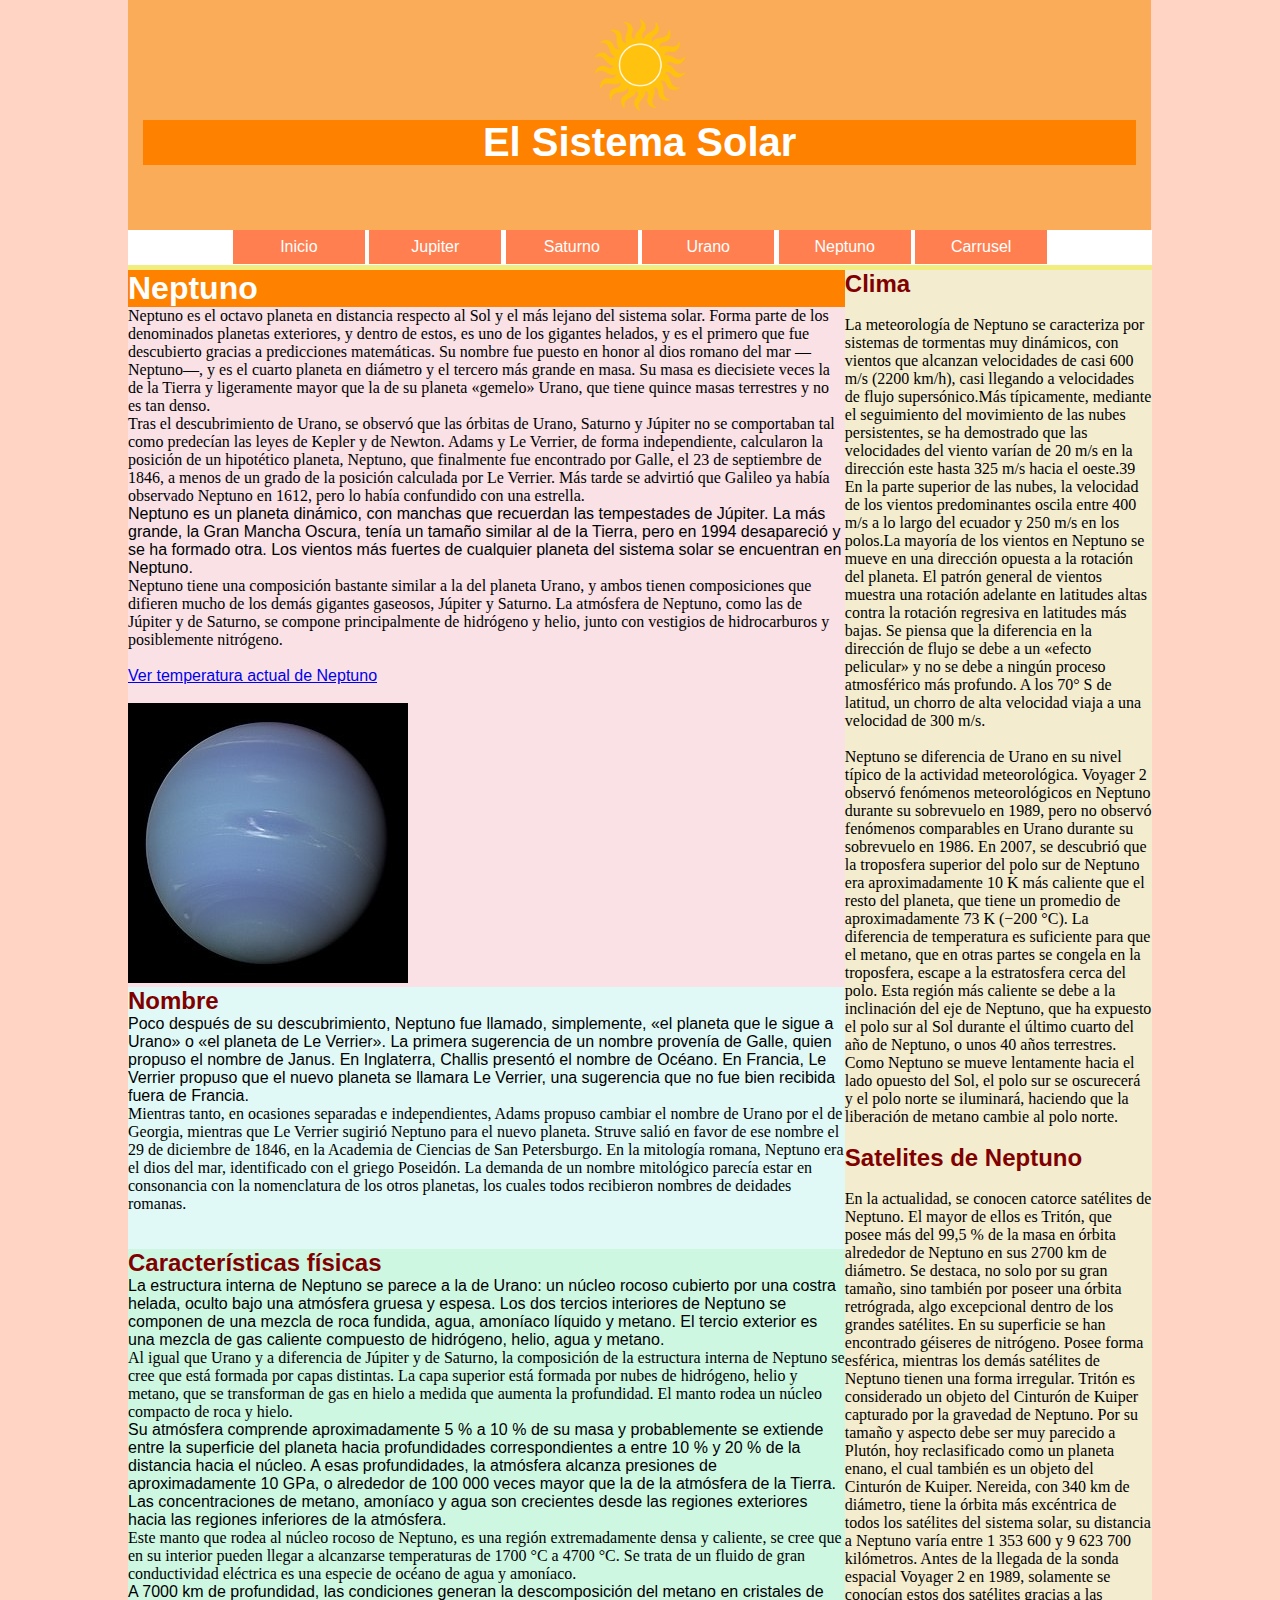
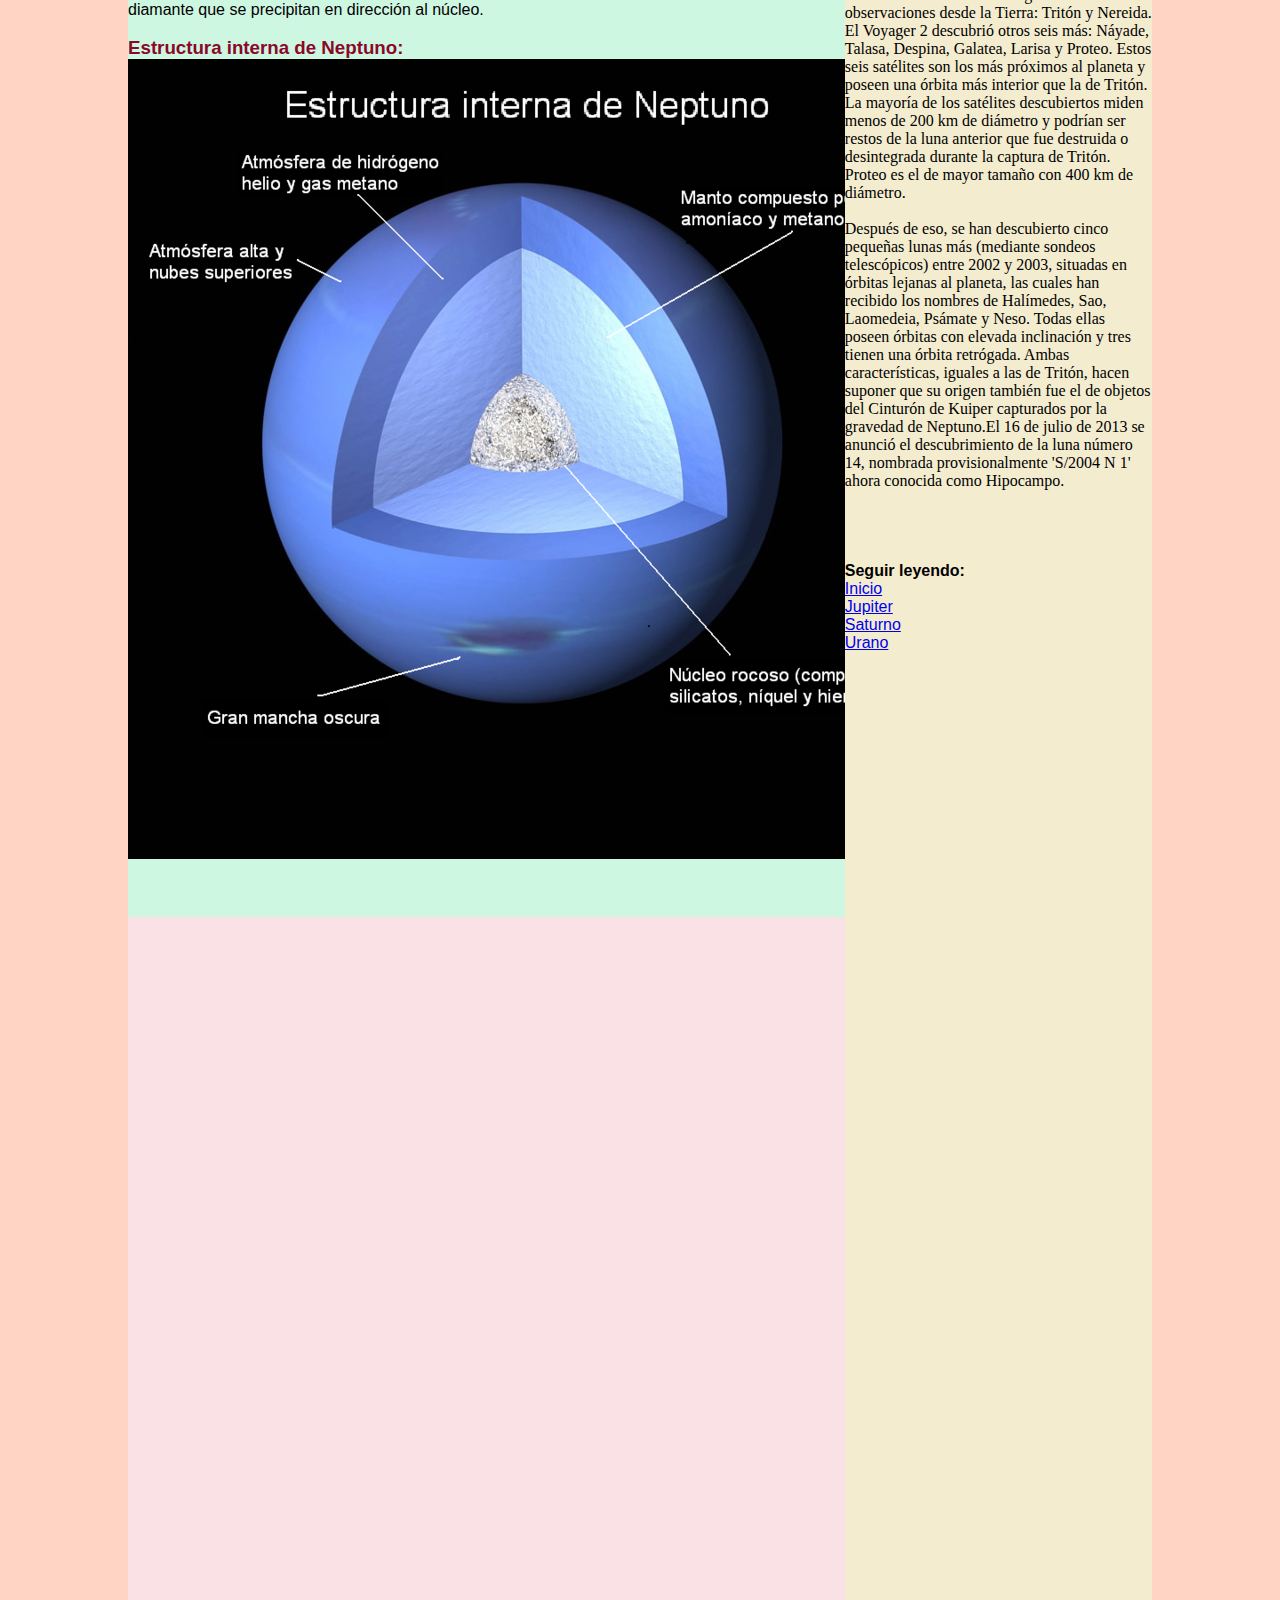
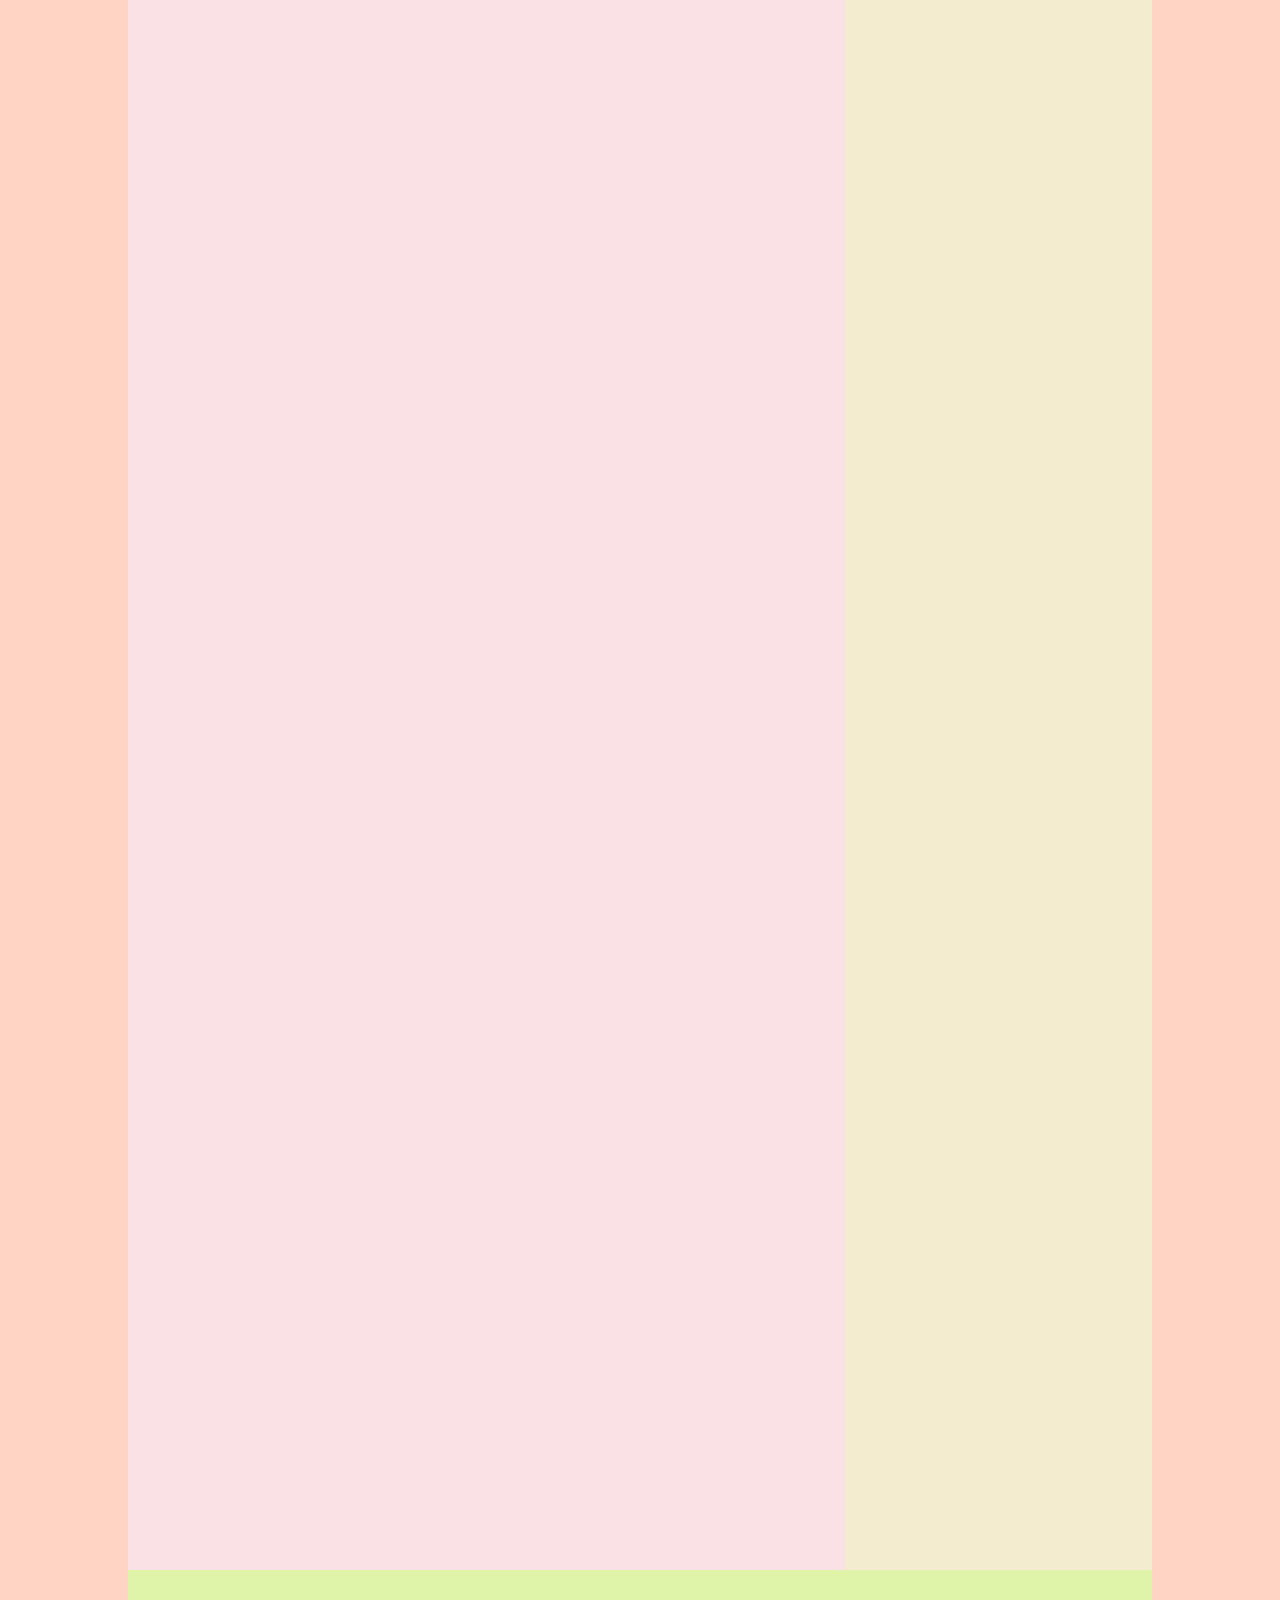
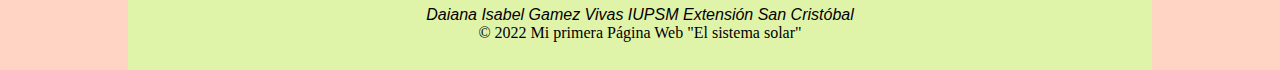
<file: neptuno.html>
<!DOCTYPE html>
<html>
<head>
	<meta charset="utf-8">
	<title>Neptuno</title>
	<link rel="icon" type="image/jpg" href="Imagenes/Logo.png">
	<link rel="stylesheet" type="text/css" href="Css/estilos.css">
	<style>
	.sticky{
		position: fixed;
		top: 0;
		width: 100%;
	}
	.nav{
		margin: 0;
		border-bottom: 5px solid #F1EE7F;
		 width: 100%;
		 justify-content: center;
         align-items: center;
         left: 0;
	}

	</style>
</head>
<body>
	<header class="header">
		<hgroup>
		<img src="Imagenes/Logo.png" width="100" height="100"> <h1>El Sistema Solar</h1> 
		</hgroup>
    </header>

	<nav class="nav">
		<a href="index.html" class= "nav-enlace">Inicio</a></li>
		<a href="jupiter.html" class= "nav-enlace">Jupiter</a></li>
		<a href="saturno.html" class= "nav-enlace">Saturno</a></li>
		<a href="urano.html" class= "nav-enlace">Urano</a></li>
		<a href="neptuno.html" class= "nav-enlace">Neptuno</a></li>
		<a href="carrusel.html" class= "nav-enlace">Carrusel</a></li>

    </nav>

     <main class="main">
     	<section class="section">
	<h1>Neptuno</h1>
	<p>
		Neptuno es el octavo planeta en distancia respecto al Sol y el más lejano del sistema solar. Forma parte de los denominados planetas exteriores, y dentro de estos, es uno de los gigantes helados, y es el primero que fue descubierto gracias a predicciones matemáticas. Su nombre fue puesto en honor al dios romano del mar —Neptuno—, y es el cuarto planeta en diámetro y el tercero más grande en masa. Su masa es diecisiete veces la de la Tierra y ligeramente mayor que la de su planeta «gemelo» Urano, que tiene quince masas terrestres y no es tan denso.
	</p>
	<p>
		Tras el descubrimiento de Urano, se observó que las órbitas de Urano, Saturno y Júpiter no se comportaban tal como predecían las leyes de Kepler y de Newton. Adams y Le Verrier, de forma independiente, calcularon la posición de un hipotético planeta, Neptuno, que finalmente fue encontrado por Galle, el 23 de septiembre de 1846, a menos de un grado de la posición calculada por Le Verrier. Más tarde se advirtió que Galileo ya había observado Neptuno en 1612, pero lo había confundido con una estrella.
	</p>
	Neptuno es un planeta dinámico, con manchas que recuerdan las tempestades de Júpiter. La más grande, la Gran Mancha Oscura, tenía un tamaño similar al de la Tierra, pero en 1994 desapareció y se ha formado otra. Los vientos más fuertes de cualquier planeta del sistema solar se encuentran en Neptuno.
    <p>
	Neptuno tiene una composición bastante similar a la del planeta Urano, y ambos tienen composiciones que difieren mucho de los demás gigantes gaseosos, Júpiter y Saturno. La atmósfera de Neptuno, como las de Júpiter y de Saturno, se compone principalmente de hidrógeno y helio, junto con vestigios de hidrocarburos y posiblemente nitrógeno.
    </p>
    <br>
    <a href="https://www.dw.com/es/el-extra%C3%B1o-cambio-en-la-temperatura-global-de-neptuno-que-desconcierta-a-los-cient%C3%ADficos/a-61432720">Ver temperatura actual de Neptuno</a>
    <br>
    <br>
	<img src="Imagenes/Neptuno.jpg">
	<article class="art1">	
	<h2>Nombre</h2>
	Poco después de su descubrimiento, Neptuno fue llamado, simplemente, «el planeta que le sigue a Urano» o «el planeta de Le Verrier». La primera sugerencia de un nombre provenía de Galle, quien propuso el nombre de Janus. En Inglaterra, Challis presentó el nombre de Océano. En Francia, Le Verrier propuso que el nuevo planeta se llamara Le Verrier, una sugerencia que no fue bien recibida fuera de Francia.
	<p>
		Mientras tanto, en ocasiones separadas e independientes, Adams propuso cambiar el nombre de Urano por el de Georgia, mientras que Le Verrier sugirió Neptuno para el nuevo planeta. Struve salió en favor de ese nombre el 29 de diciembre de 1846, en la Academia de Ciencias de San Petersburgo. En la mitología romana, Neptuno era el dios del mar, identificado con el griego Poseidón. La demanda de un nombre mitológico parecía estar en consonancia con la nomenclatura de los otros planetas, los cuales todos recibieron nombres de deidades romanas.
	</p>
	<br>
	<br>
</article>
<article class="art2">	
	<h2>Características físicas</h2>
	La estructura interna de Neptuno se parece a la de Urano: un núcleo rocoso cubierto por una costra helada, oculto bajo una atmósfera gruesa y espesa. Los dos tercios interiores de Neptuno se componen de una mezcla de roca fundida, agua, amoníaco líquido y metano. El tercio exterior es una mezcla de gas caliente compuesto de hidrógeno, helio, agua y metano.
	<p>
		Al igual que Urano y a diferencia de Júpiter y de Saturno, la composición de la estructura interna de Neptuno se cree que está formada por capas distintas. La capa superior está formada por nubes de hidrógeno, helio y metano, que se transforman de gas en hielo a medida que aumenta la profundidad. El manto rodea un núcleo compacto de roca y hielo.
	</p>
	Su atmósfera comprende aproximadamente 5 % a 10 % de su masa y probablemente se extiende entre la superficie del planeta hacia profundidades correspondientes a entre 10 % y 20 % de la distancia hacia el núcleo. A esas profundidades, la atmósfera alcanza presiones de aproximadamente 10 GPa, o alrededor de 100 000 veces mayor que la de la atmósfera de la Tierra. Las concentraciones de metano, amoníaco y agua son crecientes desde las regiones exteriores hacia las regiones inferiores de la atmósfera.
	<p>
		Este manto que rodea al núcleo rocoso de Neptuno, es una región extremadamente densa y caliente, se cree que en su interior pueden llegar a alcanzarse temperaturas de 1700 °C a 4700 °C. Se trata de un fluido de gran conductividad eléctrica es una especie de océano de agua y amoníaco.
	</p>
	A 7000 km de profundidad, las condiciones generan la descomposición del metano en cristales de diamante que se precipitan en dirección al núcleo.
	<br>
	<br>
	<h3>Estructura interna de Neptuno:</h3>
		<img src="Imagenes/Neptunoestructura.jpg">
		<br>
		<br>
		<br>
<br>
</article>
</section>

<aside class="aside">
	<h2>Clima</h2>
	<br>
	<p>
		La meteorología de Neptuno se caracteriza por sistemas de tormentas muy dinámicos, con vientos que alcanzan velocidades de casi 600 m/s (2200 km/h), casi llegando a velocidades de flujo supersónico.Más típicamente, mediante el seguimiento del movimiento de las nubes persistentes, se ha demostrado que las velocidades del viento varían de 20 m/s en la dirección este hasta 325 m/s hacia el oeste.39​ En la parte superior de las nubes, la velocidad de los vientos predominantes oscila entre 400 m/s a lo largo del ecuador y 250 m/s en los polos.La mayoría de los vientos en Neptuno se mueve en una dirección opuesta a la rotación del planeta. El patrón general de vientos muestra una rotación adelante en latitudes altas contra la rotación regresiva en latitudes más bajas. Se piensa que la diferencia en la dirección de flujo se debe a un «efecto pelicular» y no se debe a ningún proceso atmosférico más profundo.
		A los 70° S de latitud, un chorro de alta velocidad viaja a una velocidad de 300 m/s.
	</p>
	<br>
	<p>
		Neptuno se diferencia de Urano en su nivel típico de la actividad meteorológica. Voyager 2 observó fenómenos meteorológicos en Neptuno durante su sobrevuelo en 1989, pero no observó fenómenos comparables en Urano durante su sobrevuelo en 1986. En 2007, se descubrió que la troposfera superior del polo sur de Neptuno era aproximadamente 10 K más caliente que el resto del planeta, que tiene un promedio de aproximadamente 73 K (−200 °C). La diferencia de temperatura es suficiente para que el metano, que en otras partes se congela en la troposfera, escape a la estratosfera cerca del polo. Esta región más caliente se debe a la inclinación del eje de Neptuno, que ha expuesto el polo sur al Sol durante el último cuarto del año de Neptuno, o unos 40 años terrestres. Como Neptuno se mueve lentamente hacia el lado opuesto del Sol, el polo sur se oscurecerá y el polo norte se iluminará, haciendo que la liberación de metano cambie al polo norte.
	</p>
	<br>
	<h2>Satelites de Neptuno</h2>
	<br>
	<p>
		En la actualidad, se conocen catorce satélites de Neptuno. El mayor de ellos es Tritón, que posee más del 99,5 % de la masa en órbita alrededor de Neptuno en sus 2700 km de diámetro. Se destaca, no solo por su gran tamaño, sino también por poseer una órbita retrógrada, algo excepcional dentro de los grandes satélites. En su superficie se han encontrado géiseres de nitrógeno. Posee forma esférica, mientras los demás satélites de Neptuno tienen una forma irregular. Tritón es considerado un objeto del Cinturón de Kuiper capturado por la gravedad de Neptuno. Por su tamaño y aspecto debe ser muy parecido a Plutón, hoy reclasificado como un planeta enano, el cual también es un objeto del Cinturón de Kuiper. Nereida, con 340 km de diámetro, tiene la órbita más excéntrica de todos los satélites del sistema solar, su distancia a Neptuno varía entre 1 353 600 y 9 623 700 kilómetros. Antes de la llegada de la sonda espacial Voyager 2 en 1989, solamente se conocían estos dos satélites gracias a las observaciones desde la Tierra: Tritón y Nereida. El Voyager 2 descubrió otros seis más: Náyade, Talasa, Despina, Galatea, Larisa y Proteo. Estos seis satélites son los más próximos al planeta y poseen una órbita más interior que la de Tritón. La mayoría de los satélites descubiertos miden menos de 200 km de diámetro y podrían ser restos de la luna anterior que fue destruida o desintegrada durante la captura de Tritón. Proteo es el de mayor tamaño con 400 km de diámetro.
	</p>
	<br>
	<p>
		Después de eso, se han descubierto cinco pequeñas lunas más (mediante sondeos telescópicos) entre 2002 y 2003, situadas en órbitas lejanas al planeta, las cuales han recibido los nombres de Halímedes, Sao, Laomedeia, Psámate y Neso. Todas ellas poseen órbitas con elevada inclinación y tres tienen una órbita retrógada. Ambas características, iguales a las de Tritón, hacen suponer que su origen también fue el de objetos del Cinturón de Kuiper capturados por la gravedad de Neptuno.El 16 de julio de 2013 se anunció el descubrimiento de la luna número 14, nombrada provisionalmente 'S/2004 N 1' ahora conocida como Hipocampo.
	</p>
	<br>
	<br>
	<br>
	<br>
<strong>Seguir leyendo:</strong>
<br>
<a href="index.html">Inicio</a>
<br>
<a href="jupiter.html">Jupiter</a>
<br>
<a href="saturno.html">Saturno</a>
<br>
<a href="urano.html">Urano</a>
<br>
<br>
</aside>
</main>

  <center>    
	<footer class="footer">
		<br>
      	<br>
	<address>
    Daiana Isabel Gamez Vivas</li>
    IUPSM Extensión San Cristóbal</li>
    </address>
	  <p>&copy; 2022 Mi primera Página Web "El sistema solar"</p>
	  </center>

</footer>
<script src="js/jup.js"></script>

</body>
</html>
</file>
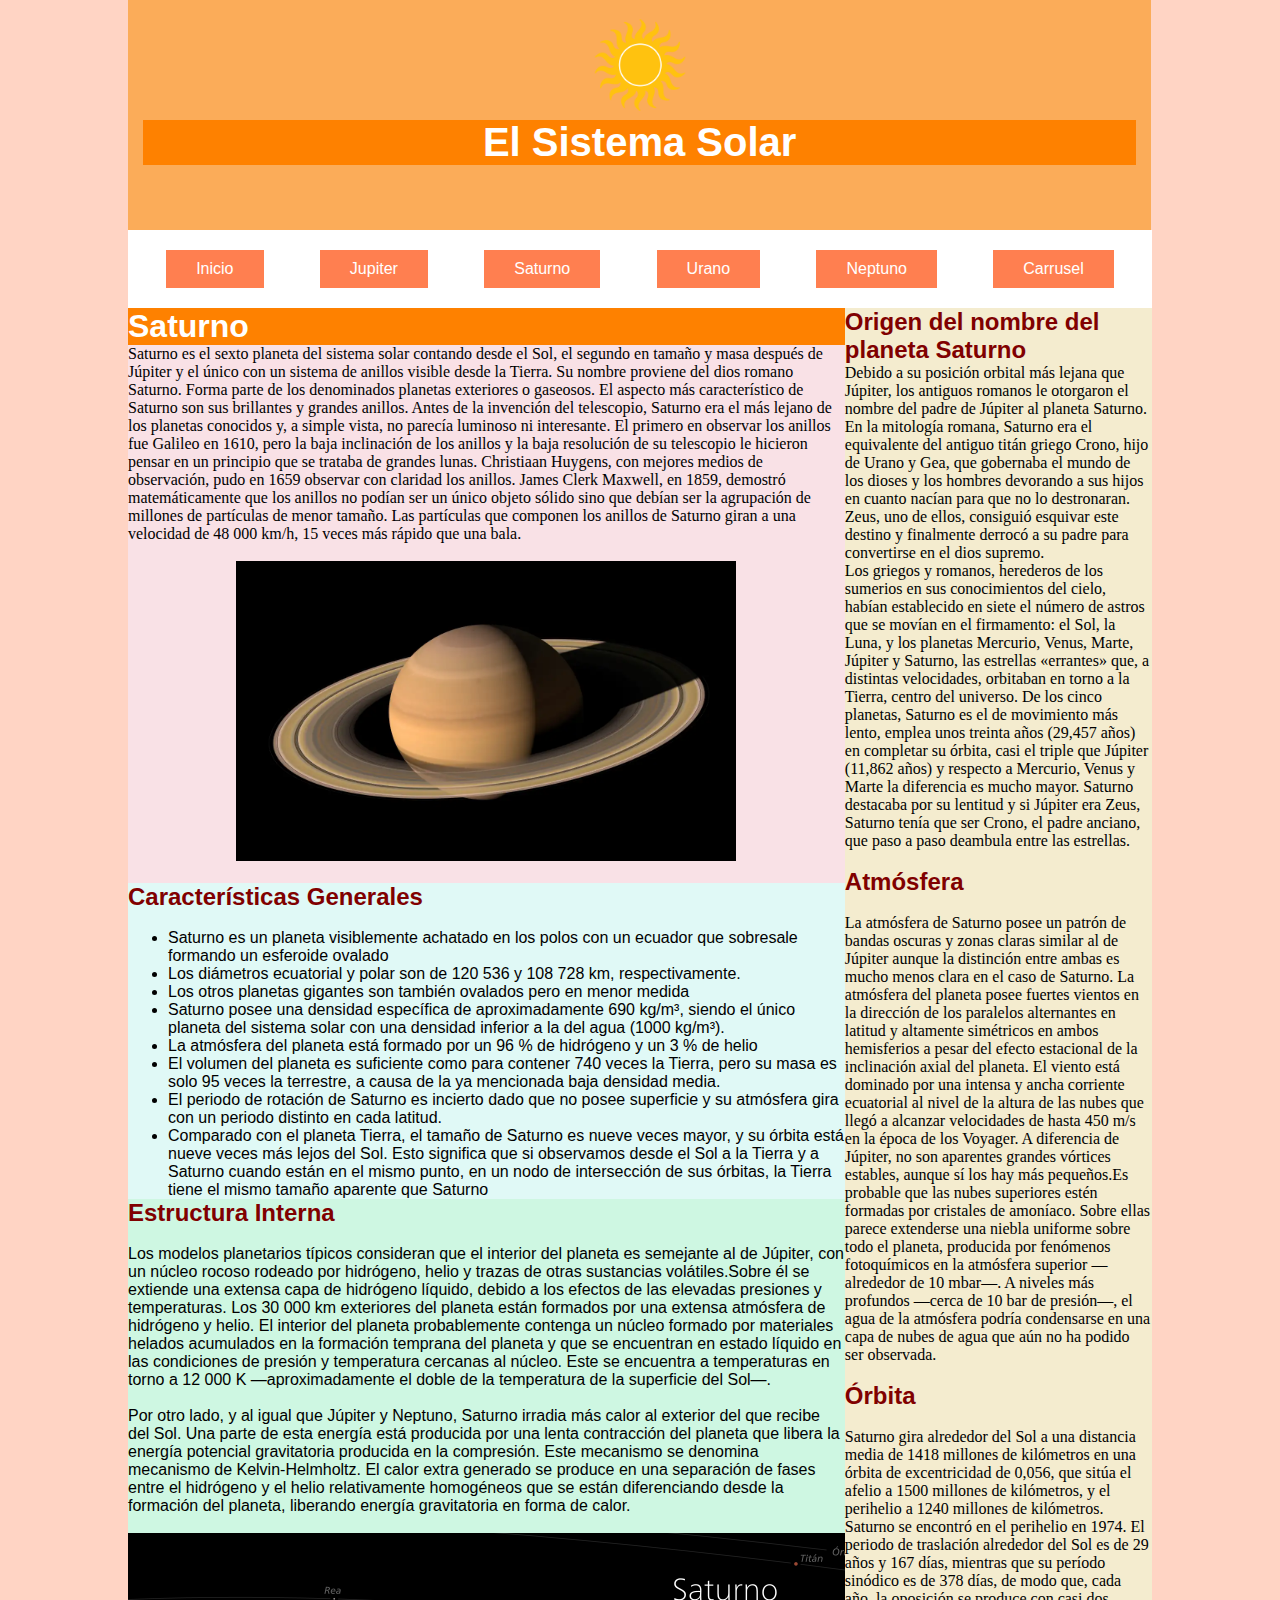
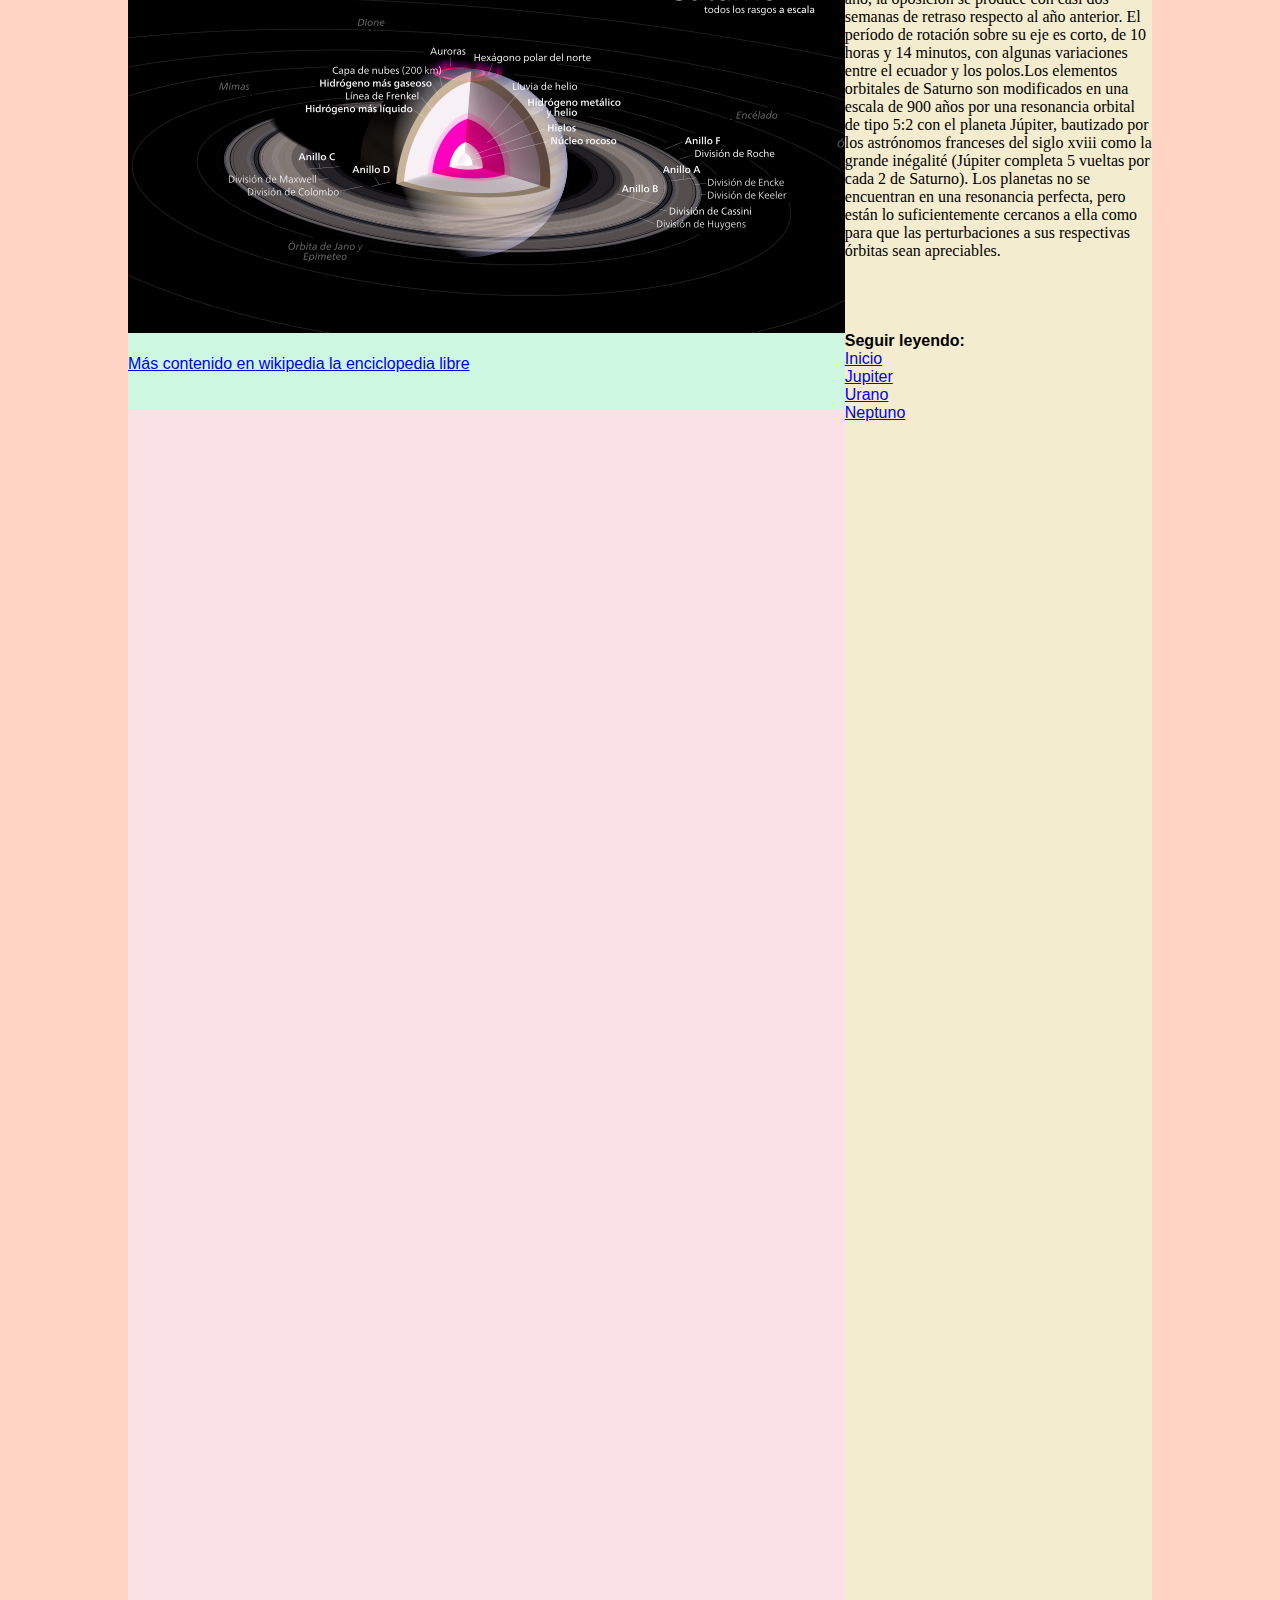
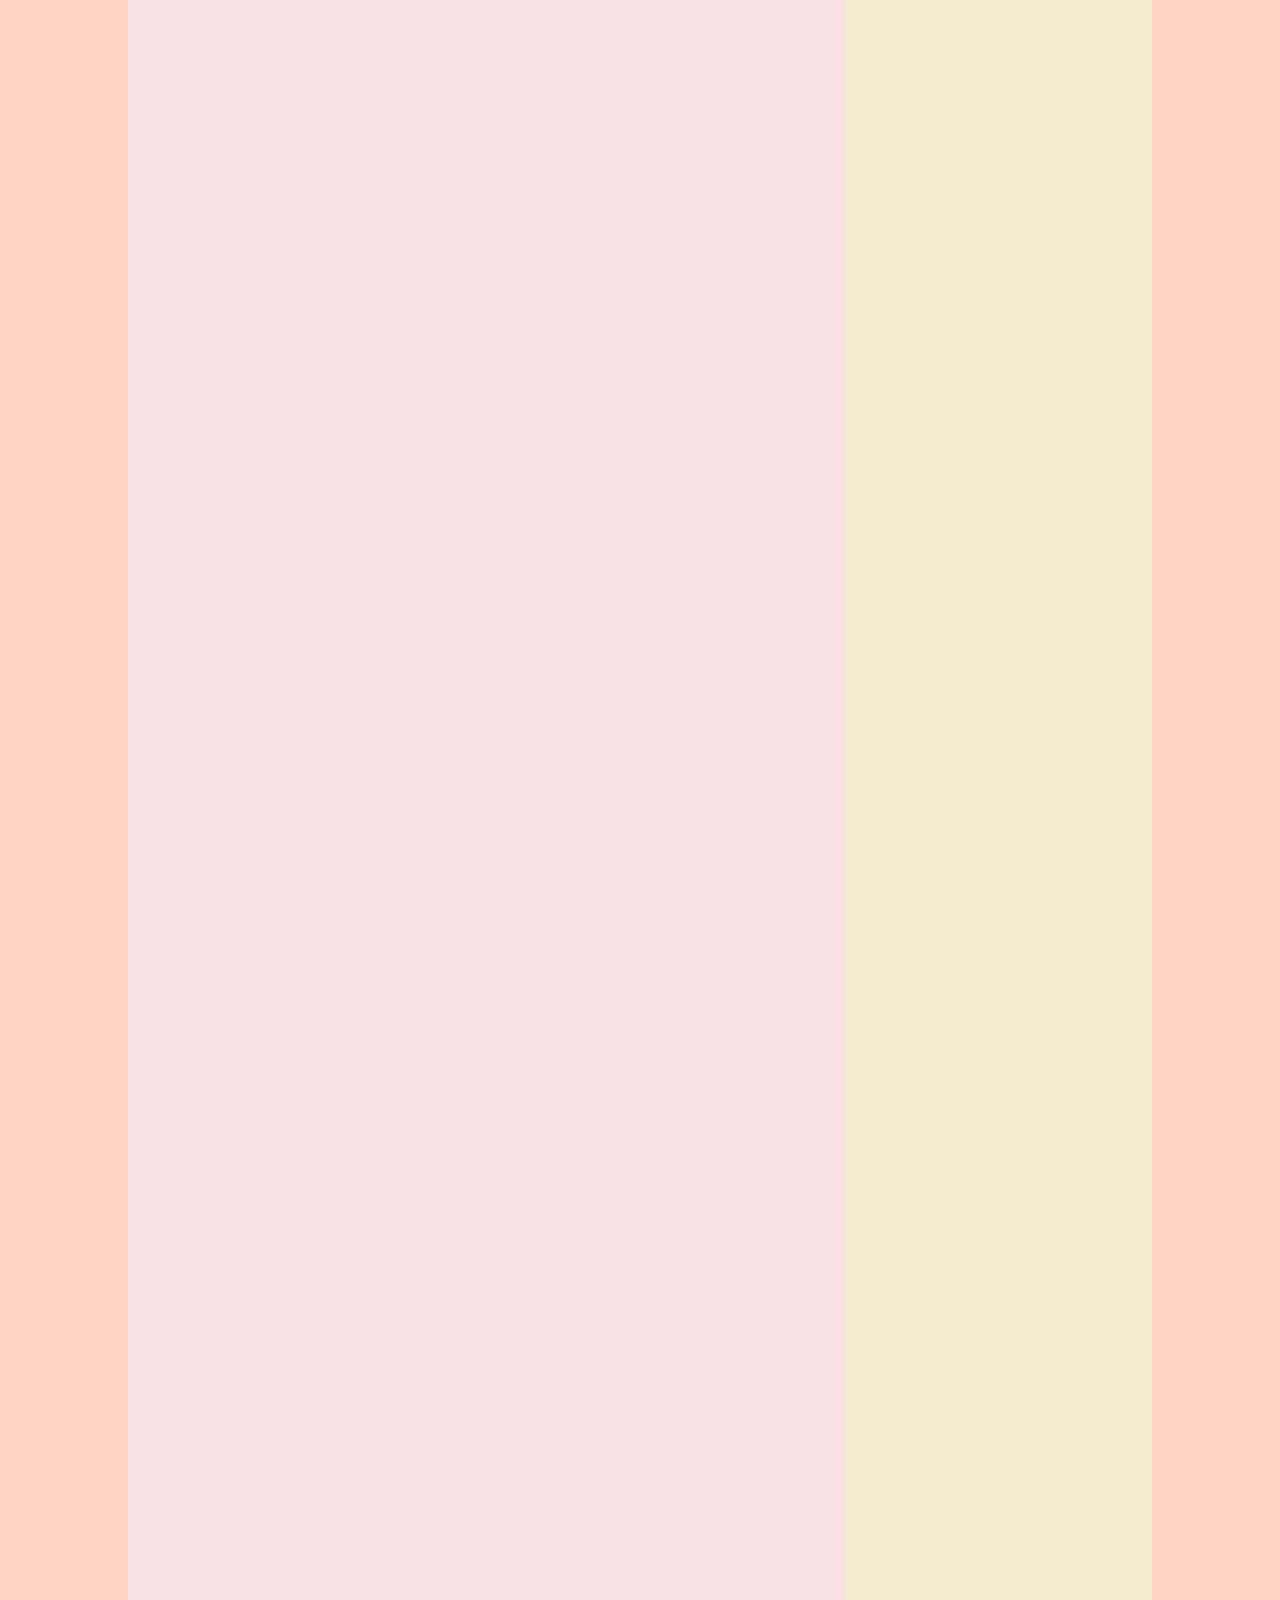
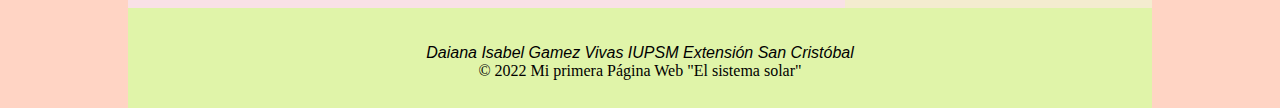
<file: saturno.html>
<!DOCTYPE html>
<html>
<head>
<meta charset="utf-8">
	<title>Saturno</title>
	<link rel="icon" type="image/jpg" href="Imagenes/Logo.png">
	<link rel="stylesheet" type="text/css" href="Css/estilos.css">
	<style>

		.nave{
			background: white;
			padding: 10px;
			color: black;
			display: flex;
			justify-content: space-around;
		}
		.nav-enlace1{
			background: #FF7F50;
			color: white;
			margin: 10px 0;
			padding: 10px 30px;
			display: inline-block;
			text-decoration: none;     

		}
		.nav-enlace1:hover{             /*nos permite cambiar las propiedades  cuando el cursor esta encima*/
        background-color: #555;
        color:white;

}
		.nav-boton{
			background: #FF7F50;
			color: white;
			padding: 10px 0;
			border: 2px solid #555; 
			display: none;

		}
		@media (max-width: 600px){
			nav{
				flex-direction: column;
			}
			.nav-enlace{
				margin: 10px 0;
			}
			.nav-boton{
				display: inline-block;
			}
			.desaparece{
				display: none;
			}
		}


	</style>
</head>
<body>
<header class="header">
		<hgroup>
		<img src="Imagenes/Logo.png" width="100" height="100"> <h1>El Sistema Solar</h1> 
		</hgroup>
</header>

<nav class="nave">
	<button class="nav-boton" onclick="accion()">Menú</button>
		<a href="index.html" class= "nav-enlace1 desaparece">Inicio</a></li>
		<a href="jupiter.html" class= "nav-enlace1 desaparece">Jupiter</a></li>
		<a href="saturno.html" class= "nav-enlace1 desaparece">Saturno</a></li>
		<a href="urano.html" class= "nav-enlace1 desaparece">Urano</a></li>
		<a href="neptuno.html" class= "nav-enlace1 desaparece">Neptuno</a></li>
		<a href="carrusel.html" class= "nav-enlace1 desaparece">Carrusel</a></li>
</nav>

<main class="main">
    <section class="section">
     <h1>Saturno</h1>
     <p>
	Saturno es el sexto planeta del sistema solar contando desde el Sol, el segundo en tamaño y masa después de Júpiter y el único con un sistema de anillos visible desde la Tierra. Su nombre proviene del dios romano Saturno. Forma parte de los denominados planetas exteriores o gaseosos. El aspecto más característico de Saturno son sus brillantes y grandes anillos. Antes de la invención del telescopio, Saturno era el más lejano de los planetas conocidos y, a simple vista, no parecía luminoso ni interesante. El primero en observar los anillos fue Galileo en 1610, pero la baja inclinación de los anillos y la baja resolución de su telescopio le hicieron pensar en un principio que se trataba de grandes lunas. Christiaan Huygens, con mejores medios de observación, pudo en 1659 observar con claridad los anillos. James Clerk Maxwell, en 1859, demostró matemáticamente que los anillos no podían ser un único objeto sólido sino que debían ser la agrupación de millones de partículas de menor tamaño. Las partículas que componen los anillos de Saturno giran a una velocidad de 48 000 km/h, 15 veces más rápido que una bala.
   </p>
   <br>
   <center>
   <img src="Imagenes/Saturno.jpg" width="500" height="300" />
   </center>
   <br>
   <article class="art1">	
   <h2>Características Generales</h2>
   <br>
    <ul>
	<li>Saturno es un planeta visiblemente achatado en los polos con un ecuador que sobresale formando un esferoide ovalado</li>
	<li>Los diámetros ecuatorial y polar son de 120 536 y 108 728 km, respectivamente.</li>
	<li>Los otros planetas gigantes son también ovalados pero en menor medida</li>
	<li>Saturno posee una densidad específica de aproximadamente 690 kg/m³, siendo el único planeta del sistema solar con una densidad inferior a la del agua (1000 kg/m³).</li>
	<li>La atmósfera del planeta está formado por un 96 % de hidrógeno y un 3 % de helio</li>
	<li> El volumen del planeta es suficiente como para contener 740 veces la Tierra, pero su masa es solo 95 veces la terrestre, a causa de la ya mencionada baja densidad media.</li>
	<li>El periodo de rotación de Saturno es incierto dado que no posee superficie y su atmósfera gira con un periodo distinto en cada latitud.</li>
	<li>Comparado con el planeta Tierra, el tamaño de Saturno es nueve veces mayor, y su órbita está nueve veces más lejos del Sol. Esto significa que si observamos desde el Sol a la Tierra y a Saturno cuando están en el mismo punto, en un nodo de intersección de sus órbitas, la Tierra tiene el mismo tamaño aparente que Saturno</li>
    </ul>
   </article>

<article class="art2">	
<h2>Estructura Interna</h2>
<br>
Los modelos planetarios típicos consideran que el interior del planeta es semejante al de Júpiter, con un núcleo rocoso rodeado por hidrógeno, helio y trazas de otras sustancias volátiles.Sobre él se extiende una extensa capa de hidrógeno líquido, debido a los efectos de las elevadas presiones y temperaturas. Los 30 000 km exteriores del planeta están formados por una extensa atmósfera de hidrógeno y helio. El interior del planeta probablemente contenga un núcleo formado por materiales helados acumulados en la formación temprana del planeta y que se encuentran en estado líquido en las condiciones de presión y temperatura cercanas al núcleo. Este se encuentra a temperaturas en torno a 12 000 K —aproximadamente el doble de la temperatura de la superficie del Sol—.
<br>
<br>
Por otro lado, y al igual que Júpiter y Neptuno, Saturno irradia más calor al exterior del que recibe del Sol. Una parte de esta energía está producida por una lenta contracción del planeta que libera la energía potencial gravitatoria producida en la compresión. Este mecanismo se denomina mecanismo de Kelvin-Helmholtz. El calor extra generado se produce en una separación de fases entre el hidrógeno y el helio relativamente homogéneos que se están diferenciando desde la formación del planeta, liberando energía gravitatoria en forma de calor.
<br>
<br>
<img src="Imagenes/Estructura.jpg">
<br>
<br>
<a href="https://es.wikipedia.org/wiki/Saturno_(planeta)">Más contenido en wikipedia la enciclopedia libre</a>
<br>
<br>
<br>
</article>
</section>

<aside class="aside">
<h2>Origen del nombre del planeta Saturno</h2>
<p>
	Debido a su posición orbital más lejana que Júpiter, los antiguos romanos le otorgaron el nombre del padre de Júpiter al planeta Saturno. En la mitología romana, Saturno era el equivalente del antiguo titán griego Crono, hijo de Urano y Gea, que gobernaba el mundo de los dioses y los hombres devorando a sus hijos en cuanto nacían para que no lo destronaran. Zeus, uno de ellos, consiguió esquivar este destino y finalmente derrocó a su padre para convertirse en el dios supremo.
   </p>
   <p>
	Los griegos y romanos, herederos de los sumerios en sus conocimientos del cielo, habían establecido en siete el número de astros que se movían en el firmamento: el Sol, la Luna, y los planetas Mercurio, Venus, Marte, Júpiter y Saturno, las estrellas «errantes» que, a distintas velocidades, orbitaban en torno a la Tierra, centro del universo. De los cinco planetas, Saturno es el de movimiento más lento, emplea unos treinta años (29,457 años) en completar su órbita, casi el triple que Júpiter (11,862 años) y respecto a Mercurio, Venus y Marte la diferencia es mucho mayor. Saturno destacaba por su lentitud y si Júpiter era Zeus, Saturno tenía que ser Crono, el padre anciano, que paso a paso deambula entre las estrellas.
   </p>
   <br>
   <h2>Atmósfera</h2>
   <br>
   <p>
   	La atmósfera de Saturno posee un patrón de bandas oscuras y zonas claras similar al de Júpiter aunque la distinción entre ambas es mucho menos clara en el caso de Saturno. La atmósfera del planeta posee fuertes vientos en la dirección de los paralelos alternantes en latitud y altamente simétricos en ambos hemisferios a pesar del efecto estacional de la inclinación axial del planeta. El viento está dominado por una intensa y ancha corriente ecuatorial al nivel de la altura de las nubes que llegó a alcanzar velocidades de hasta 450 m/s en la época de los Voyager. A diferencia de Júpiter, no son aparentes grandes vórtices estables, aunque sí los hay más pequeños.Es probable que las nubes superiores estén formadas por cristales de amoníaco. Sobre ellas parece extenderse una niebla uniforme sobre todo el planeta, producida por fenómenos fotoquímicos en la atmósfera superior —alrededor de 10 mbar—. A niveles más profundos —cerca de 10 bar de presión—, el agua de la atmósfera podría condensarse en una capa de nubes de agua que aún no ha podido ser observada.
   </p>
   <br>
   <h2>Órbita</h2>
   <br>
   <p>
   	Saturno gira alrededor del Sol a una distancia media de 1418 millones de kilómetros en una órbita de excentricidad de 0,056, que sitúa el afelio a 1500 millones de kilómetros, y el perihelio a 1240 millones de kilómetros. Saturno se encontró en el perihelio en 1974. El periodo de traslación alrededor del Sol es de 29 años y 167 días, mientras que su período sinódico es de 378 días, de modo que, cada año, la oposición se produce con casi dos semanas de retraso respecto al año anterior. El período de rotación sobre su eje es corto, de 10 horas y 14 minutos, con algunas variaciones entre el ecuador y los polos.Los elementos orbitales de Saturno son modificados en una escala de 900 años por una resonancia orbital de tipo 5:2 con el planeta Júpiter, bautizado por los astrónomos franceses del siglo xviii como la grande inégalité (Júpiter completa 5 vueltas por cada 2 de Saturno). Los planetas no se encuentran en una resonancia perfecta, pero están lo suficientemente cercanos a ella como para que las perturbaciones a sus respectivas órbitas sean apreciables.
   </p>
   <br>
   <br>
   <br>
   <br>
   <strong>Seguir leyendo:</strong>
   <br>
    <a href="index.html">Inicio</a>
    <br>
    <a href="jupiter.html">Jupiter</a>
    <br>
    <a href="urano.html">Urano</a>
    <br>
    <a href="neptuno.html">Neptuno</a>
    <br>
   <br>
   </aside>
   </main>

  <center>    
	<footer class="footer">
		<br>
      	<br>
	<address>
    Daiana Isabel Gamez Vivas</li>
    IUPSM Extensión San Cristóbal</li>
    </address>
	  <p>&copy; 2022 Mi primera Página Web "El sistema solar"</p>
	  </center>
</footer>

<script>
	function accion(){
		console.log('está funcionando mi boton');
		var ancla = document.getElementsByClassName('nav-enlace1');
		for(var i = 0; i < ancla.length; i++) {
			ancla[i].classList.toggle('desaparece');
		}
	}
</script>

</body>
</html>
</file>
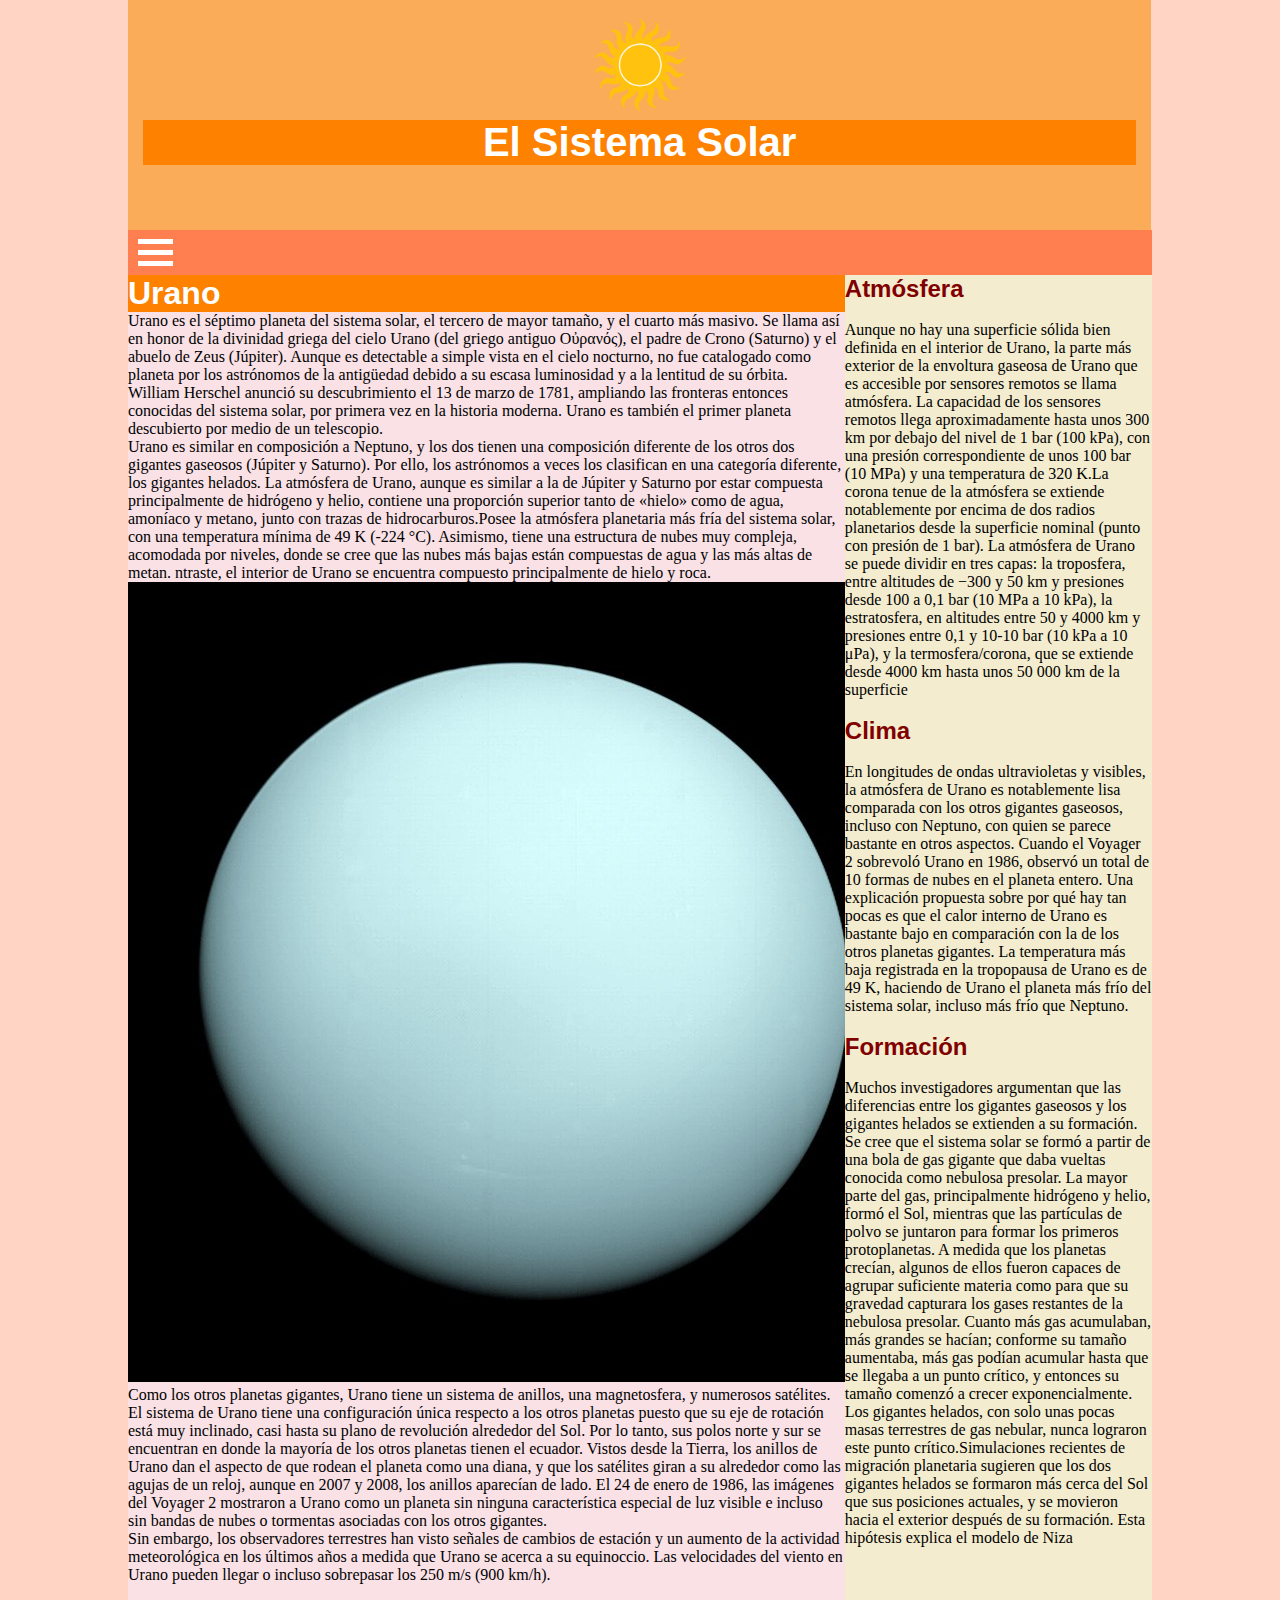
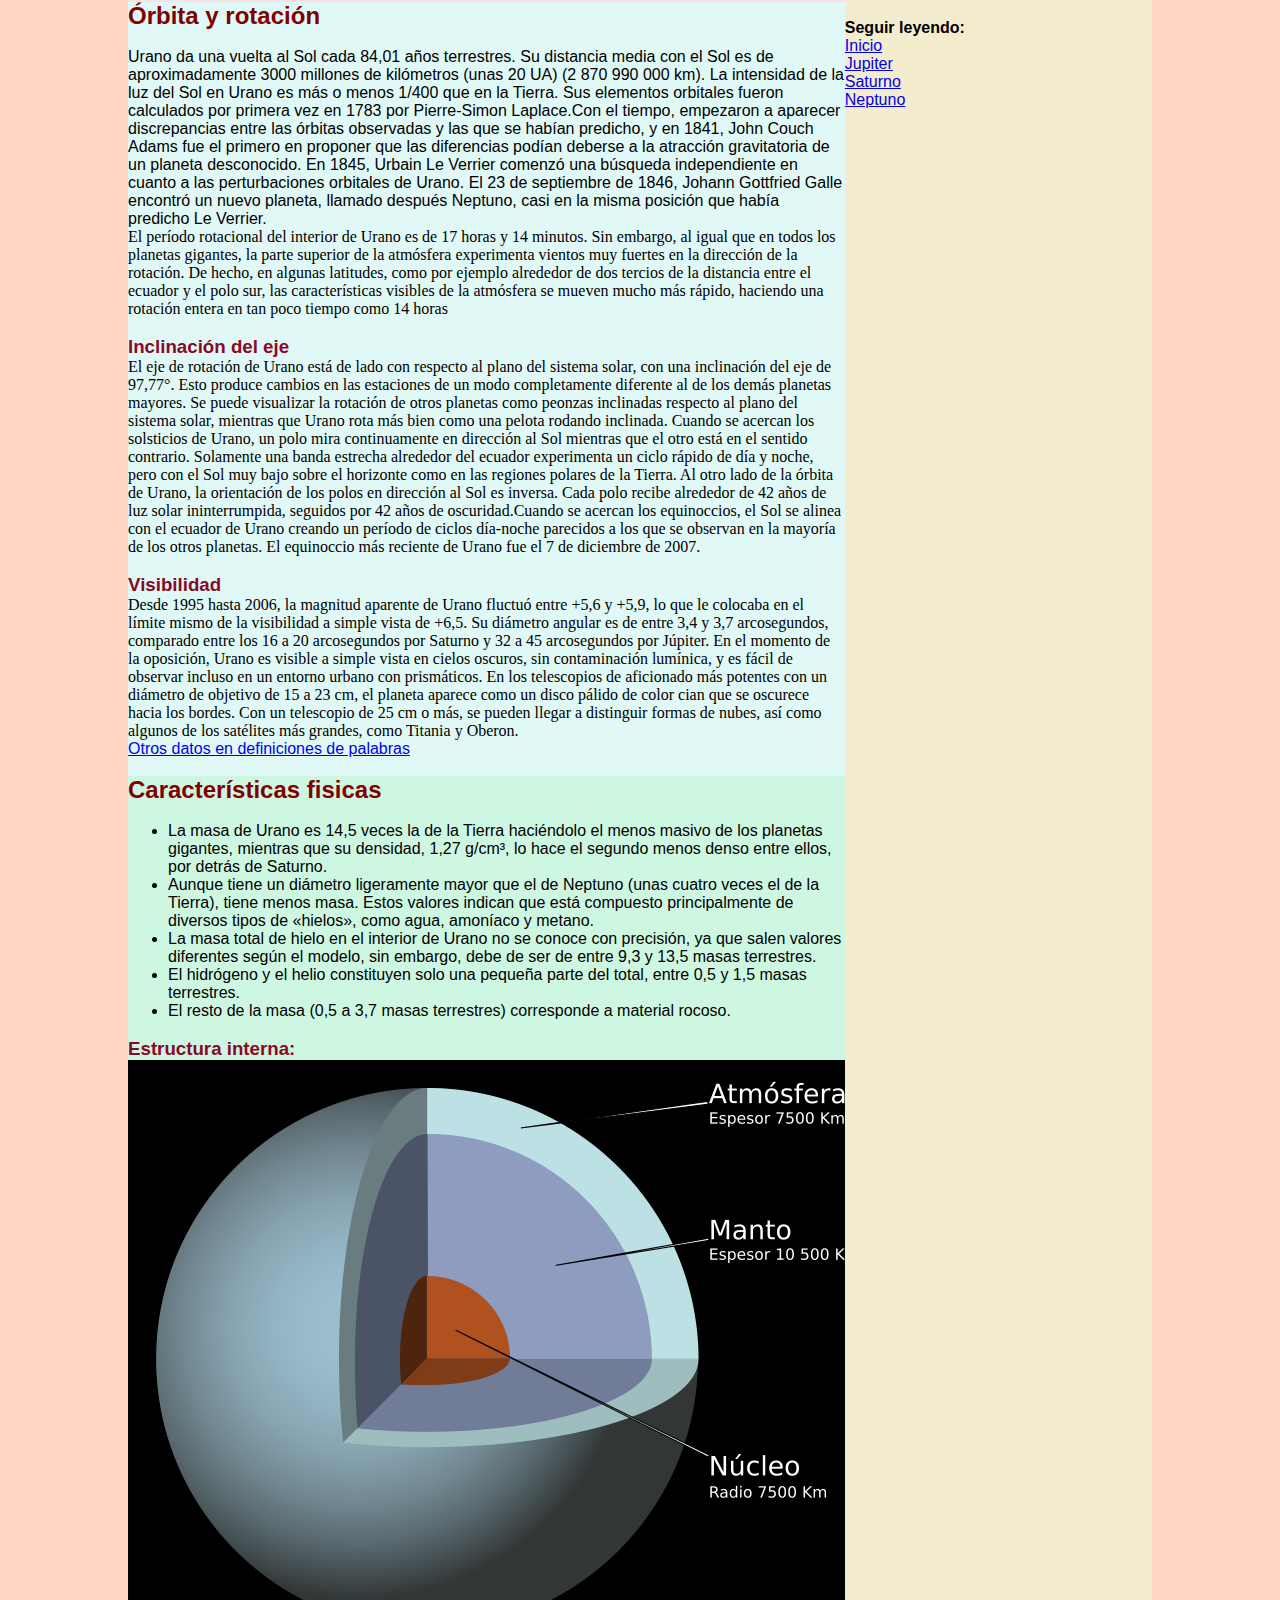
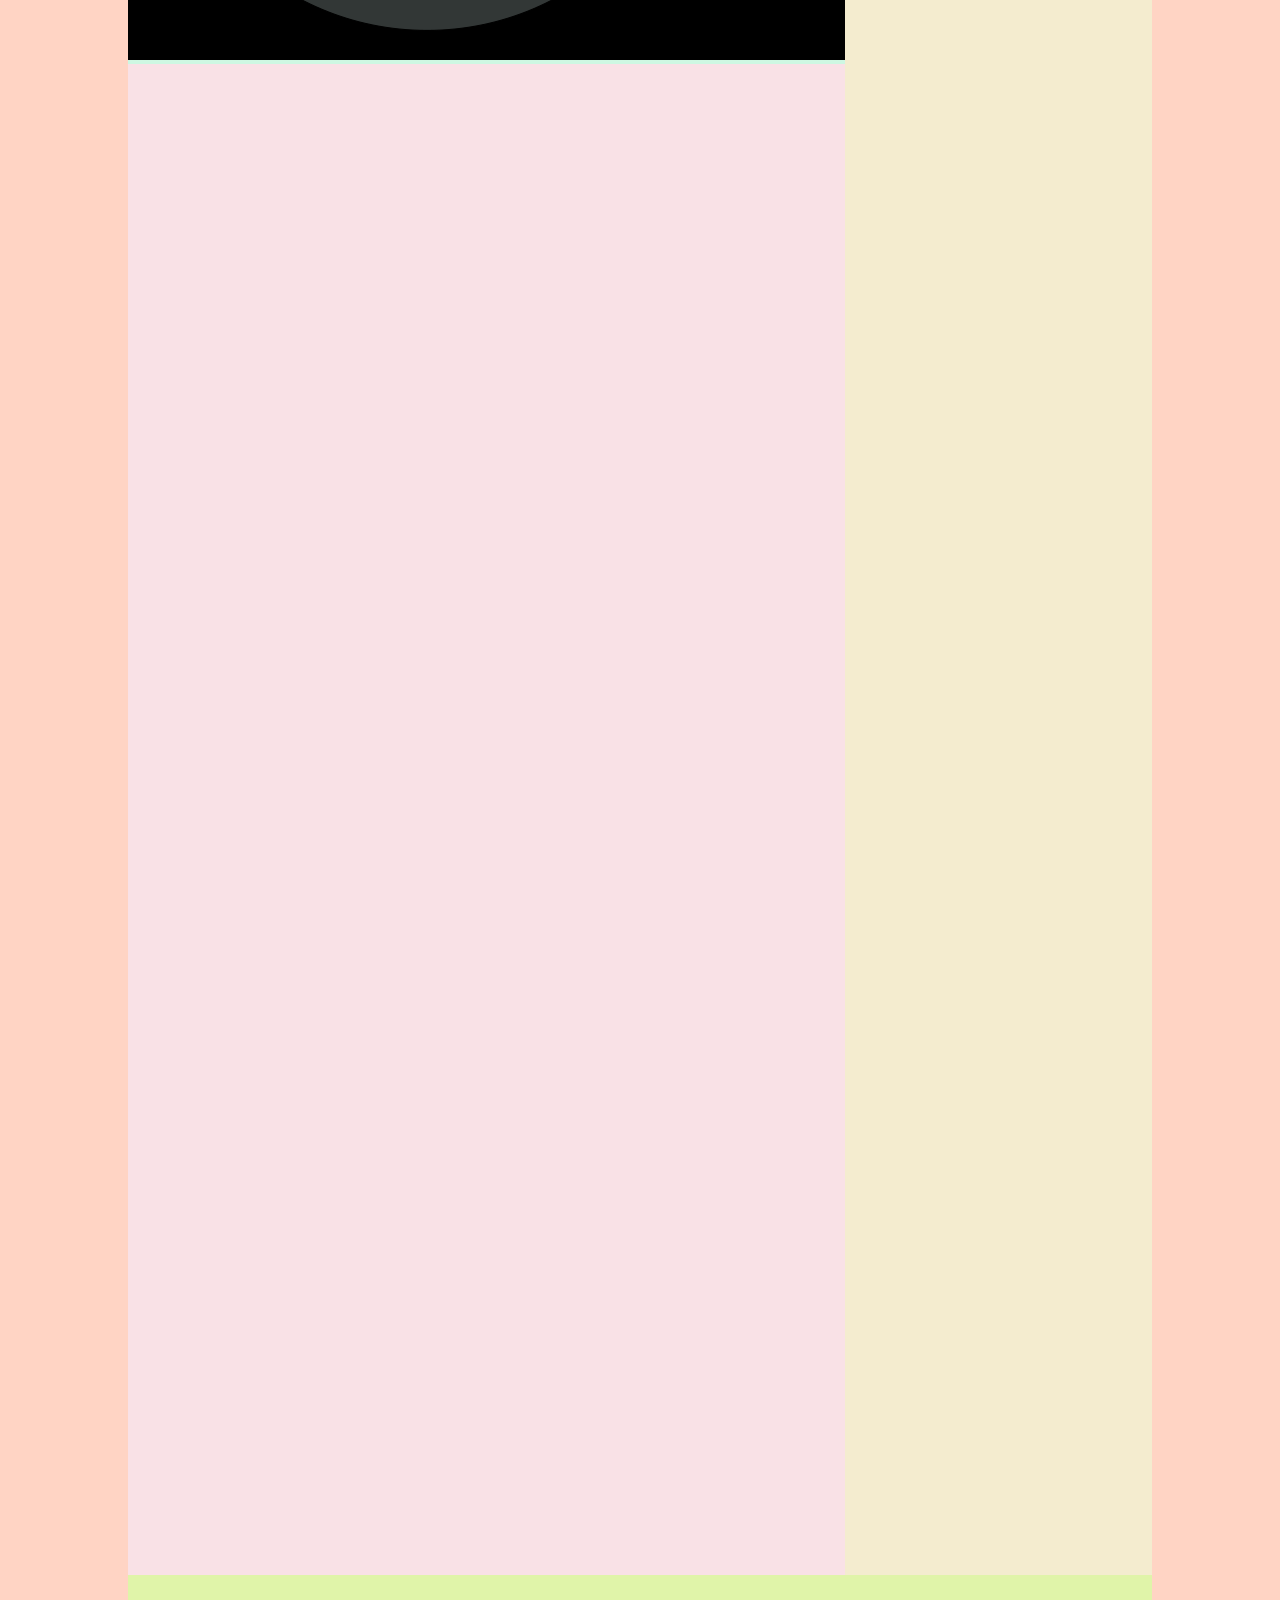
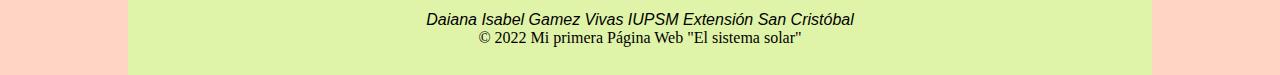
<file: urano.html>
<!DOCTYPE html>
<html>
<head>
	<meta charset="utf-8">
	<title>Urano</title>
	<link rel="icon" type="image/jpg" href="Imagenes/Logo.png">
	<link rel="stylesheet" type="text/css" href="Css/estilos.css">

	<style>
    .menu{
    	width: 30px;
    	display: flex;
        flex-direction: column;
        justify-content: center;
    	cursor: pointer;
    	transition: 0.4s ease-out;
    	margin: 0 10px;

     }
		
	.Linea1,
	.Linea2,
	.Linea3 {
		width: 35px;
		height: 5px;
		background-color: white;
		margin: 3px 0px;
		transition: 0.4s ease-out;
	}	

	.change .Linea1{
		transform: rotate(-45deg) translate(5px, 5px);
		position: absolute;
	}

	.change .Linea2{
		opacity: 0;
	}

	.change .Linea3{
		transform: rotate(45deg) translate(5px, -5px);
		position: absolute;
	 }
    .change .menu1{
	 	visibility: visible;
	 	opacity: 1;
	}
	.mainnav{
	 	background-color: #FF7F50;;
	    width: 100%; /*ancho*/
        height: 45px; /*largo*/
        display: flex;
        justify-content: flex-start;
        align-items: center;
	 }
	.menu1{
	 	margin: 0 10px;
	 	padding: 0;
	 	list-style: none;
	 	display: flex;
	 	opacity: 0;
	 	visibility: hidden;
	 }

	.nav-enlace{
	 	font-weight: bold;
	 	letter-spacing: 2px; 
		font-weight: 600;
		font-family: helvetica; 
	 }
	</style>
</head>
<body>
	<header class="header">
		<hgroup>
		<img src="Imagenes/Logo.png" width="100" height="100"> <h1>El Sistema Solar</h1> 
		</hgroup>
</header>

<nav id="mainnav" class="mainnav" onclick="myFuction(this)">
	<div class="menu" id="menu">
       <div class="Linea1"></div>
       <div class="Linea2"></div>
       <div class="Linea3"></div>
    </div>
    <ul class="menu1">
		<a href="index.html" class= "nav-enlace">Inicio</a></li>
		<a href="jupiter.html" class= "nav-enlace">Jupiter</a></li>
		<a href="saturno.html" class= "nav-enlace">Saturno</a></li>
		<a href="urano.html" class= "nav-enlace">Urano</a></li>
		<a href="neptuno.html" class= "nav-enlace">Neptuno</a></li>
		<a href="carrusel.html" class= "nav-enlace">Carrusel</a></li>
	</ul>
</nav>
<main class="main">
    <section class="section">
	<h1>Urano</h1>
	<p>
		Urano es el séptimo planeta del sistema solar, el tercero de mayor tamaño, y el cuarto más masivo. Se llama así en honor de la divinidad griega del cielo Urano (del griego antiguo Οὐρανός), el padre de Crono (Saturno) y el abuelo de Zeus (Júpiter). Aunque es detectable a simple vista en el cielo nocturno, no fue catalogado como planeta por los astrónomos de la antigüedad debido a su escasa luminosidad y a la lentitud de su órbita.
		<br>
		 William Herschel anunció su descubrimiento el 13 de marzo de 1781, ampliando las fronteras entonces conocidas del sistema solar, por primera vez en la historia moderna. Urano es también el primer planeta descubierto por medio de un telescopio.
	</p>
	<p>
		Urano es similar en composición a Neptuno, y los dos tienen una composición diferente de los otros dos gigantes gaseosos (Júpiter y Saturno). Por ello, los astrónomos a veces los clasifican en una categoría diferente, los gigantes helados. La atmósfera de Urano, aunque es similar a la de Júpiter y Saturno por estar compuesta principalmente de hidrógeno y helio, contiene una proporción superior tanto de «hielo» como de agua, amoníaco y metano, junto con trazas de hidrocarburos.Posee la atmósfera planetaria más fría del sistema solar, con una temperatura mínima de 49 K (-224 °C). Asimismo, tiene una estructura de nubes muy compleja, acomodada por niveles, donde se cree que las nubes más bajas están compuestas de agua y las más altas de metan. ntraste, el interior de Urano se encuentra compuesto principalmente de hielo y roca.
	</p>
	<img src="Imagenes/Urano.jpg">
	<p>
		Como los otros planetas gigantes, Urano tiene un sistema de anillos, una magnetosfera, y numerosos satélites. El sistema de Urano tiene una configuración única respecto a los otros planetas puesto que su eje de rotación está muy inclinado, casi hasta su plano de revolución alrededor del Sol. Por lo tanto, sus polos norte y sur se encuentran en donde la mayoría de los otros planetas tienen el ecuador. Vistos desde la Tierra, los anillos de Urano dan el aspecto de que rodean el planeta como una diana, y que los satélites giran a su alrededor como las agujas de un reloj, aunque en 2007 y 2008, los anillos aparecían de lado. El 24 de enero de 1986, las imágenes del Voyager 2 mostraron a Urano como un planeta sin ninguna característica especial de luz visible e incluso sin bandas de nubes o tormentas asociadas con los otros gigantes.
		<br>
		Sin embargo, los observadores terrestres han visto señales de cambios de estación y un aumento de la actividad meteorológica en los últimos años a medida que Urano se acerca a su equinoccio. Las velocidades del viento en Urano pueden llegar o incluso sobrepasar los 250 m/s (900 km/h).
	</p>
	<br>
	  <article class="art1">	
	<h2>Órbita y rotación</h2>
	<br>
	Urano da una vuelta al Sol cada 84,01 años terrestres. Su distancia media con el Sol es de aproximadamente 3000 millones de kilómetros (unas 20 UA) (2 870 990 000 km). La intensidad de la luz del Sol en Urano es más o menos 1/400 que en la Tierra. Sus elementos orbitales fueron calculados por primera vez en 1783 por Pierre-Simon Laplace.Con el tiempo, empezaron a aparecer discrepancias entre las órbitas observadas y las que se habían predicho, y en 1841, John Couch Adams fue el primero en proponer que las diferencias podían deberse a la atracción gravitatoria de un planeta desconocido. En 1845, Urbain Le Verrier comenzó una búsqueda independiente en cuanto a las perturbaciones orbitales de Urano. El 23 de septiembre de 1846, Johann Gottfried Galle encontró un nuevo planeta, llamado después Neptuno, casi en la misma posición que había predicho Le Verrier.
	<p>
		El período rotacional del interior de Urano es de 17 horas y 14 minutos. Sin embargo, al igual que en todos los planetas gigantes, la parte superior de la atmósfera experimenta vientos muy fuertes en la dirección de la rotación. De hecho, en algunas latitudes, como por ejemplo alrededor de dos tercios de la distancia entre el ecuador y el polo sur, las características visibles de la atmósfera se mueven mucho más rápido, haciendo una rotación entera en tan poco tiempo como 14 horas
	</p>
	<br>
	<h3>Inclinación del eje</h3>
	<p>
		El eje de rotación de Urano está de lado con respecto al plano del sistema solar, con una inclinación del eje de 97,77°. Esto produce cambios en las estaciones de un modo completamente diferente al de los demás planetas mayores. Se puede visualizar la rotación de otros planetas como peonzas inclinadas respecto al plano del sistema solar, mientras que Urano rota más bien como una pelota rodando inclinada. Cuando se acercan los solsticios de Urano, un polo mira continuamente en dirección al Sol mientras que el otro está en el sentido contrario. Solamente una banda estrecha alrededor del ecuador experimenta un ciclo rápido de día y noche, pero con el Sol muy bajo sobre el horizonte como en las regiones polares de la Tierra. Al otro lado de la órbita de Urano, la orientación de los polos en dirección al Sol es inversa. Cada polo recibe alrededor de 42 años de luz solar ininterrumpida, seguidos por 42 años de oscuridad.Cuando se acercan los equinoccios, el Sol se alinea con el ecuador de Urano creando un período de ciclos día-noche parecidos a los que se observan en la mayoría de los otros planetas. El equinoccio más reciente de Urano fue el 7 de diciembre de 2007.
	</p>
	<br>
	<h3>Visibilidad</h3>
	<p>Desde 1995 hasta 2006, la magnitud aparente de Urano fluctuó entre +5,6 y +5,9, lo que le colocaba en el límite mismo de la visibilidad a simple vista de +6,5. Su diámetro angular es de entre 3,4 y 3,7 arcosegundos, comparado entre los 16 a 20 arcosegundos por Saturno y 32 a 45 arcosegundos por Júpiter.
	En el momento de la oposición, Urano es visible a simple vista en cielos oscuros, sin contaminación lumínica, y es fácil de observar incluso en un entorno urbano con prismáticos. En los telescopios de aficionado más potentes con un diámetro de objetivo de 15 a 23 cm, el planeta aparece como un disco pálido de color cian que se oscurece hacia los bordes. Con un telescopio de 25 cm o más, se pueden llegar a distinguir formas de nubes, así como algunos de los satélites más grandes, como Titania y Oberon.</p>

	<a href="https://definicionesdepalabras.com/urano/">Otros datos en definiciones de palabras</a>
	<br>
	<br>
</article>
  <article class="art2">	
	<h2>Características fisicas</h2>
	<br>
	<ul>
		<li>La masa de Urano es 14,5 veces la de la Tierra haciéndolo el menos masivo de los planetas gigantes, mientras que su densidad, 1,27 g/cm³, lo hace el segundo menos denso entre ellos, por detrás de Saturno.</li>
		<li>Aunque tiene un diámetro ligeramente mayor que el de Neptuno (unas cuatro veces el de la Tierra), tiene menos masa. Estos valores indican que está compuesto principalmente de diversos tipos de «hielos», como agua, amoníaco y metano.</li>
		<li>La masa total de hielo en el interior de Urano no se conoce con precisión, ya que salen valores diferentes según el modelo, sin embargo, debe de ser de entre 9,3 y 13,5 masas terrestres.</li>
		<li>El hidrógeno y el helio constituyen solo una pequeña parte del total, entre 0,5 y 1,5 masas terrestres.</li>
		<li>El resto de la masa (0,5 a 3,7 masas terrestres) corresponde a material rocoso.</li>
	</ul>
	<br>
	<h3>Estructura interna:</h3>
		<img src="Imagenes/Estructuraurano.jpg">
	</article>
</section>
<aside class="aside">
	<h2>Atmósfera</h2>
	<br>
	<p>
		Aunque no hay una superficie sólida bien definida en el interior de Urano, la parte más exterior de la envoltura gaseosa de Urano que es accesible por sensores remotos se llama atmósfera. La capacidad de los sensores remotos llega aproximadamente hasta unos 300 km por debajo del nivel de 1 bar (100 kPa), con una presión correspondiente de unos 100 bar (10 MPa) y una temperatura de 320 K.La corona tenue de la atmósfera se extiende notablemente por encima de dos radios planetarios desde la superficie nominal (punto con presión de 1 bar).
		La atmósfera de Urano se puede dividir en tres capas: la troposfera, entre altitudes de −300 y 50 km y presiones desde 100 a 0,1 bar (10 MPa a 10 kPa), la estratosfera, en altitudes entre 50 y 4000 km y presiones entre 0,1 y 10-10 bar (10 kPa a 10 μPa), y la termosfera/corona, que se extiende desde 4000 km hasta unos 50 000 km de la superficie
	</p>
<br>
<h2>Clima</h2>
	<br>
	<p>
		En longitudes de ondas ultravioletas y visibles, la atmósfera de Urano es notablemente lisa comparada con los otros gigantes gaseosos, incluso con Neptuno, con quien se parece bastante en otros aspectos. Cuando el Voyager 2 sobrevoló Urano en 1986, observó un total de 10 formas de nubes en el planeta entero. Una explicación propuesta sobre por qué hay tan pocas es que el calor interno de Urano es bastante bajo en comparación con la de los otros planetas gigantes. La temperatura más baja registrada en la tropopausa de Urano es de 49 K, haciendo de Urano el planeta más frío del sistema solar, incluso más frío que Neptuno.
	</p>
<br>
<h2>Formación</h2>
	<br>
	<p> Muchos investigadores argumentan que las diferencias entre los gigantes gaseosos y los gigantes helados se extienden a su formación. Se cree que el sistema solar se formó a partir de una bola de gas gigante que daba vueltas conocida como nebulosa presolar. La mayor parte del gas, principalmente hidrógeno y helio, formó el Sol, mientras que las partículas de polvo se juntaron para formar los primeros protoplanetas. A medida que los planetas crecían, algunos de ellos fueron capaces de agrupar suficiente materia como para que su gravedad capturara los gases restantes de la nebulosa presolar. Cuanto más gas acumulaban, más grandes se hacían; conforme su tamaño aumentaba, más gas podían acumular hasta que se llegaba a un punto crítico, y entonces su tamaño comenzó a crecer exponencialmente. Los gigantes helados, con solo unas pocas masas terrestres de gas nebular, nunca lograron este punto crítico.Simulaciones recientes de migración planetaria sugieren que los dos gigantes helados se formaron más cerca del Sol que sus posiciones actuales, y se movieron hacia el exterior después de su formación. Esta hipótesis explica el modelo de Niza	</p>
<br>
<br>
<br>
<br>
<strong>Seguir leyendo:</strong>
<br>
<a href="index.html">Inicio</a>
<br>
<a href="jupiter.html">Jupiter</a>
<br>
<a href="saturno.html">Saturno</a>
<br>
<a href="neptuno.html">Neptuno</a>
<br>
<br>
</aside>
</main>

 <center>    
	<footer class="footer">
		<br>
      	<br>
	<address>
    Daiana Isabel Gamez Vivas</li>
    IUPSM Extensión San Cristóbal</li>
    </address>
	  <p>&copy; 2022 Mi primera Página Web "El sistema solar"</p>
	  </center>
</footer>
<script src="js/scripts.js"></script>

</body>
</html>
</file>
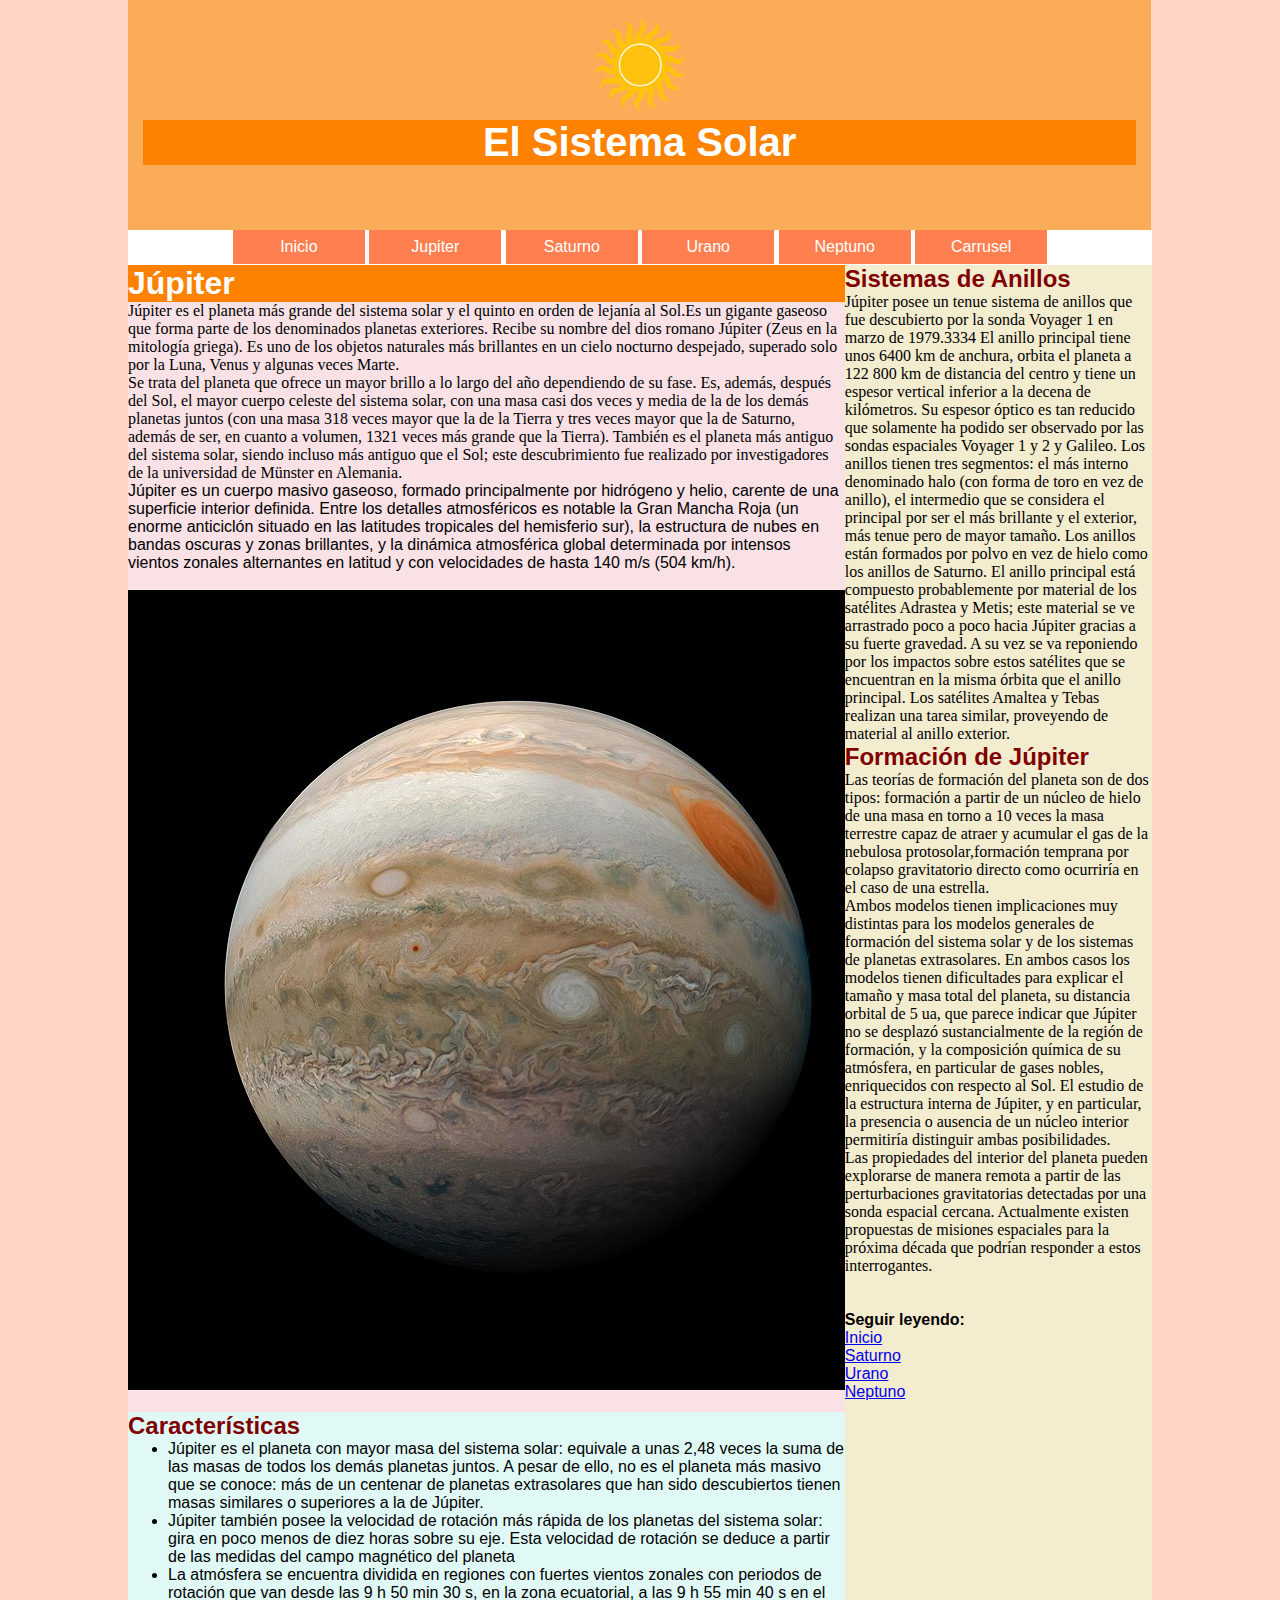
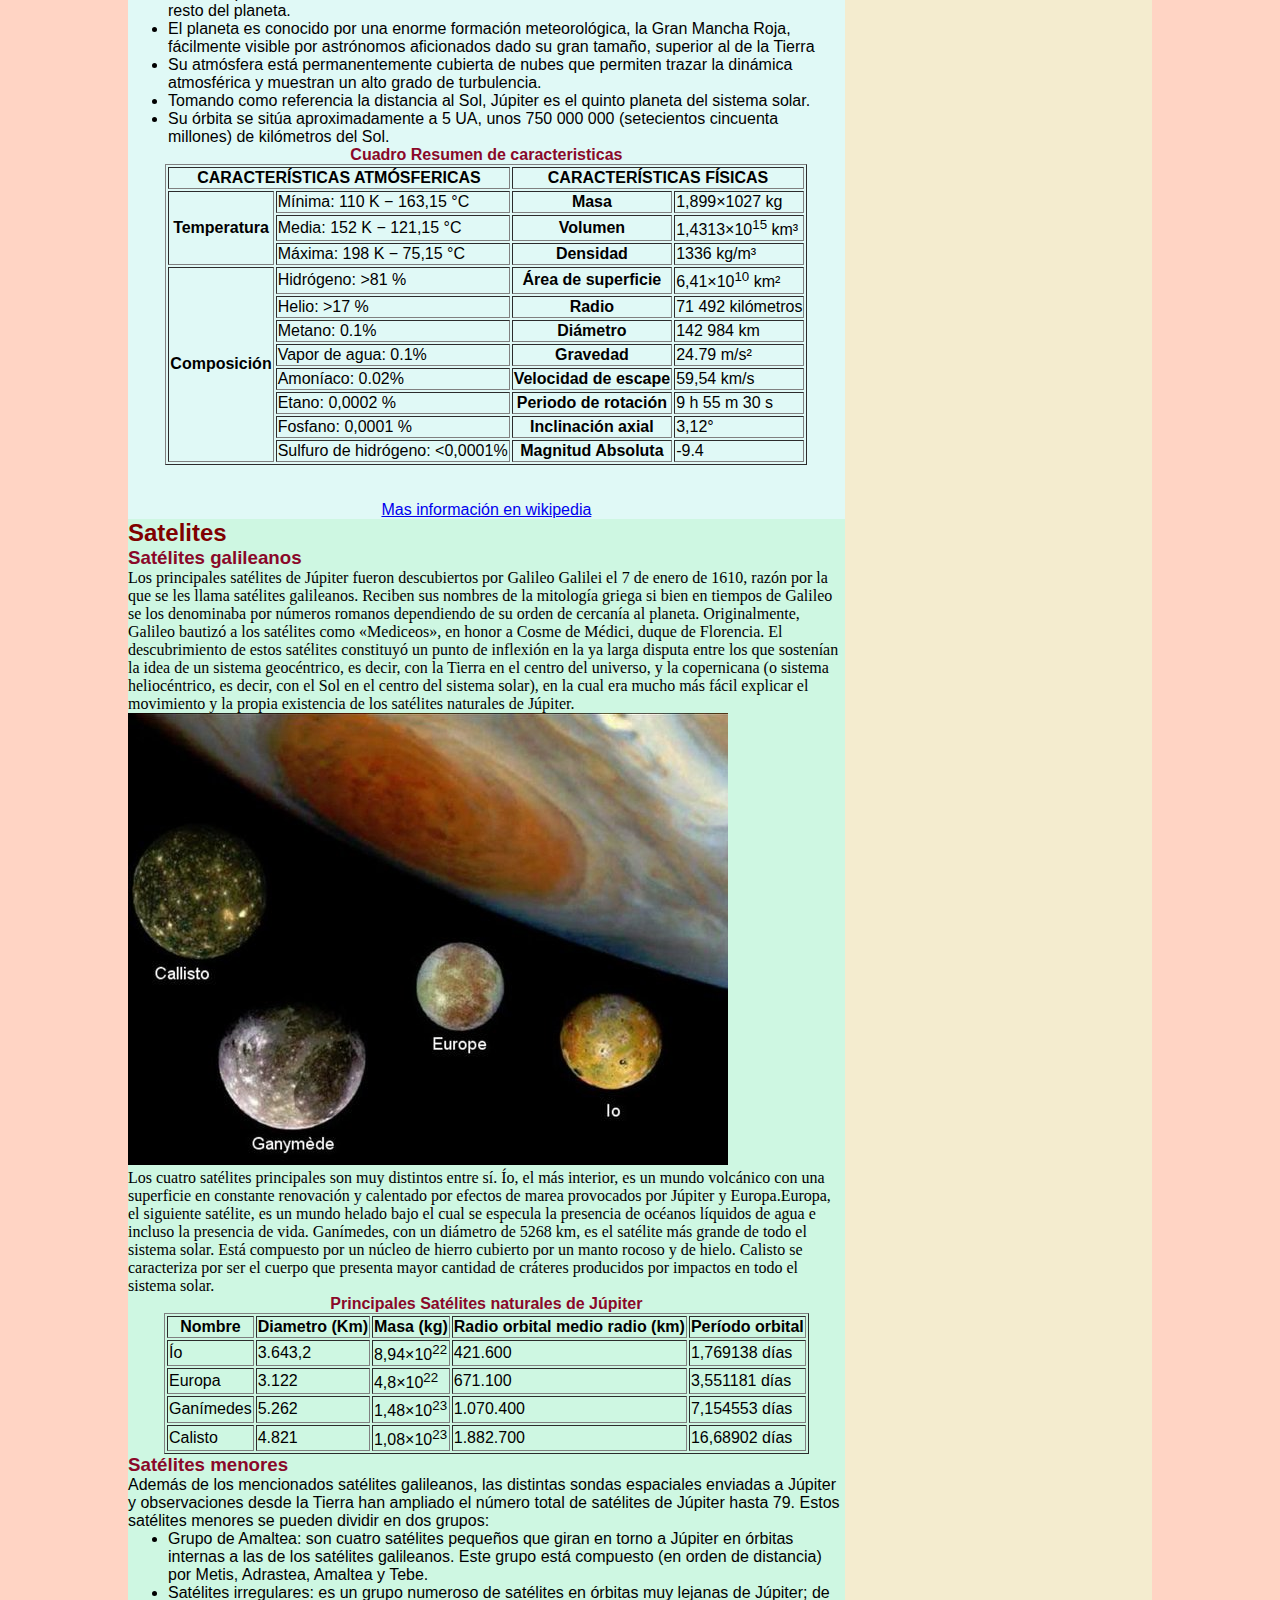
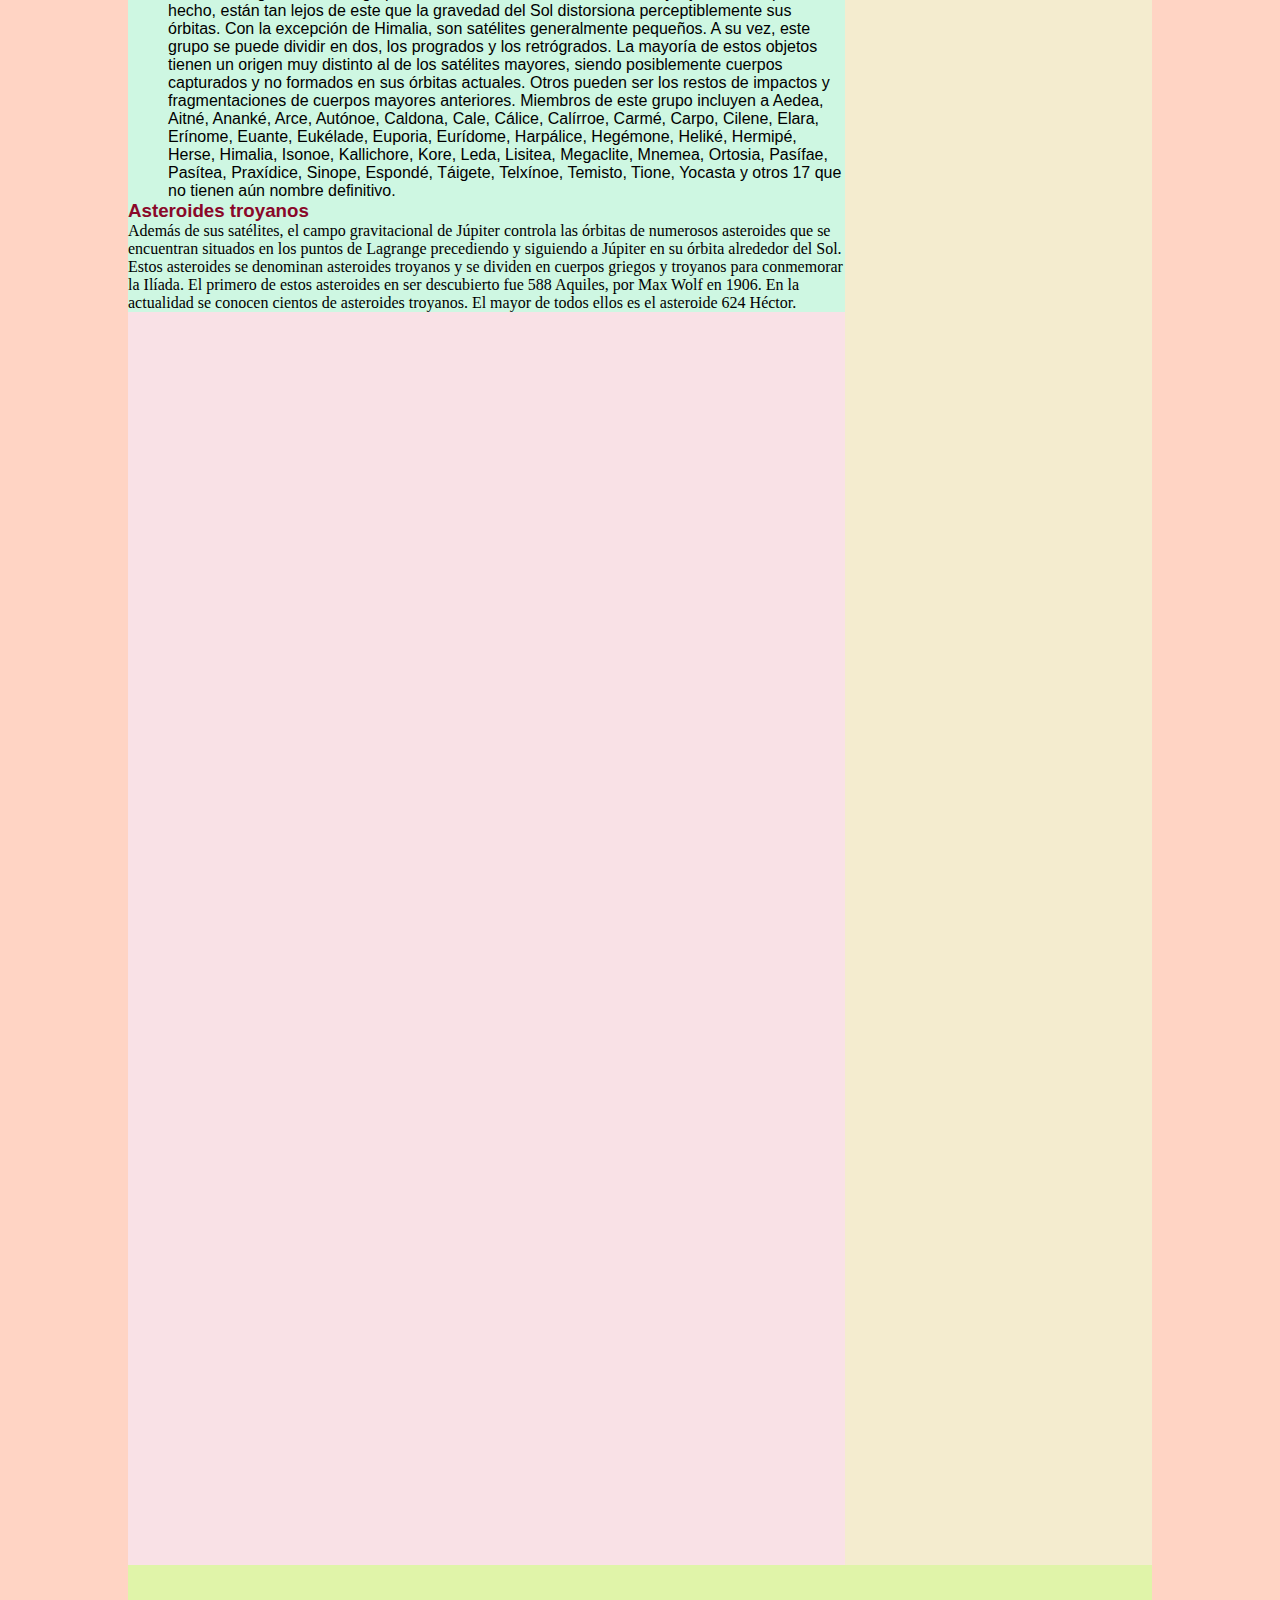
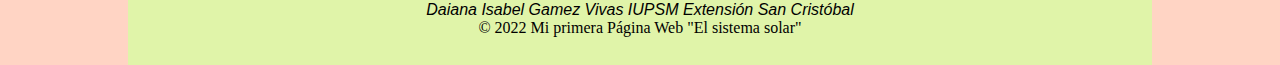
<file: DaianaGamez/jupiter.html>
<!DOCTYPE html>
<html>
<head>
	<meta charset="utf-8">
	<title>Jupiter</title>
	<link rel="icon" type="image/jpg" href="Imagenes/Logo.png">
	<link rel="stylesheet" type="text/css" href="Css/estilos.css">
</head>
<body>
	<header class="header">
		<hgroup>
		<img src="Imagenes/Logo.png" width="100" height="100"> <h1>El Sistema Solar</h1> 
		</hgroup>
    </header>

	<nav class="nav">
		<a href="index.html" class= "nav-enlace">Inicio</a></li>
		<a href="jupiter.html" class= "nav-enlace">Jupiter</a></li>
		<a href="saturno.html" class= "nav-enlace">Saturno</a></li>
		<a href="urano.html" class= "nav-enlace">Urano</a></li>
		<a href="neptuno.html" class= "nav-enlace">Neptuno</a></li>
		<a href="carrusel.html" class= "nav-enlace">Carrusel</a></li>

    </nav>

     <main class="main">
     	<section class="section">
     	<h1>Júpiter</h1>
     	<p>
	   Júpiter es el planeta más grande del sistema solar y el quinto en orden de lejanía al Sol.Es un gigante gaseoso que forma parte de los denominados planetas exteriores. Recibe su nombre del dios romano Júpiter (Zeus en la mitología griega). Es uno de los objetos naturales más brillantes en un cielo nocturno despejado, superado solo por la Luna, Venus y algunas veces Marte.
      </p>
      <p>
	  Se trata del planeta que ofrece un mayor brillo a lo largo del año dependiendo de su fase. Es, además, después del Sol, el mayor cuerpo celeste del sistema solar, con una masa casi dos veces y media de la de los demás planetas juntos (con una masa 318 veces mayor que la de la Tierra y tres veces mayor que la de Saturno, además de ser, en cuanto a volumen, 1321 veces más grande que la Tierra). También es el planeta más antiguo del sistema solar, siendo incluso más antiguo que el Sol; este descubrimiento fue realizado por investigadores de la universidad de Münster en Alemania.
      </p>
      Júpiter es un cuerpo masivo gaseoso, formado principalmente por hidrógeno y helio, carente de una superficie interior definida. Entre los detalles atmosféricos es notable la Gran Mancha Roja (un enorme anticiclón situado en las latitudes tropicales del hemisferio sur), la estructura de nubes en bandas oscuras y zonas brillantes, y la dinámica atmosférica global determinada por intensos vientos zonales alternantes en latitud y con velocidades de hasta 140 m/s (504 km/h).
      <br>
      <br>
	 <img src="Imagenes/Jupiter.jpg">
	 <br>
	 <br>
	 <article class="art1">	
    <h2>Características</h2>
    <ul>
	<li> 
	  Júpiter es el planeta con mayor masa del sistema solar: equivale a unas 2,48 veces la suma de las masas de todos los demás planetas juntos. A pesar de ello, no es el planeta más masivo que se conoce: más de un centenar de planetas extrasolares que han sido descubiertos tienen masas similares o superiores a la de Júpiter.
    </li>
	<li>
	  Júpiter también posee la velocidad de rotación más rápida de los planetas del sistema solar: gira en poco menos de diez horas sobre su eje. Esta velocidad de rotación se deduce a partir de las medidas del campo magnético del planeta
	</li>
	<li>
		La atmósfera se encuentra dividida en regiones con fuertes vientos zonales con periodos de rotación que van desde las 9 h 50 min 30 s, en la zona ecuatorial, a las 9 h 55 min 40 s en el resto del planeta.
	</li>
	<li>
		El planeta es conocido por una enorme formación meteorológica, la Gran Mancha Roja, fácilmente visible por astrónomos aficionados dado su gran tamaño, superior al de la Tierra
	</li>
	<li>
        Su atmósfera está permanentemente cubierta de nubes que permiten trazar la dinámica atmosférica y muestran un alto grado de turbulencia.	
    </li>
    <li>
    	Tomando como referencia la distancia al Sol, Júpiter es el quinto planeta del sistema solar. 
    </li>
    <li>
    	Su órbita se sitúa aproximadamente a 5 UA, unos 750 000 000 (setecientos cincuenta millones) de kilómetros del Sol.
    </li>
    </ul>
    <center>
    <h4>Cuadro Resumen de caracteristicas</h4>
    <table border="1">
	<tr>
		<th colspan="2">CARACTERÍSTICAS ATMÓSFERICAS</th>
		<th colspan="2">CARACTERÍSTICAS FÍSICAS</th>

	</tr>
	<tr>
		<th rowspan="3">Temperatura</th>
		<td>Mínima:	110 K − 163,15 °C</td>
		<th>Masa</th>
		<td>1,899×1027 kg</td>
	</tr>
	<tr>
		<td>Media: 152 K − 121,15 °C</td>
		<th>Volumen</th>
		<td>1,4313×10<sup>15</sup> km³</td>
	</tr>
		<tr>
		<td>Máxima: 198 K − 75,15 °C</td>
		<th>Densidad</th>
		<td>1336 kg/m³</td>
	</tr>
		<tr>
		<th rowspan="8">Composición</th>
		<td>Hidrógeno: 	>81 % </td>
		<th>Área de superficie</th>
		<td>6,41×10<sup>10</sup> km²</td>
	</tr>
		<tr>
		<td>Helio: >17 %</td>
		<th>Radio</th>
		<td>71 492 kilómetros</td>
	</tr>
		<tr>
		<td>Metano: 0.1%</td>
		<th>Diámetro</th>
		<td>142 984 km</td>
	</tr>
	<tr>
		<td>Vapor de agua: 0.1%</td>
		<th>Gravedad</th>
		<td>24.79 m/s²</td>
	</tr>
	<tr>
		<td>Amoníaco: 0.02%</td>
		<th>Velocidad de escape</th>
		<td>59,54 km/s</td>
	</tr>
	<tr>
		<td>Etano: 0,0002 %</td>
		<th>Periodo de rotación</th>
		<td>9 h 55 m 30 s</td>
	</tr>
	<tr>
		<td>Fosfano: 0,0001 %</td>
		<th>Inclinación axial</th>
		<td>3,12°</td>
	</tr>
	<tr>
		<td>Sulfuro de hidrógeno: <0,0001%</td>
		<th>Magnitud Absoluta</th>
		<td>-9.4</td>
	</tr>
   </table>
   <br>
   <br>
   <a href="https://es.wikipedia.org/wiki/J%C3%BApiter_(planeta)">Mas información en wikipedia</a>
   </center>
   </article>

   <article class="art2">
   <h2>Satelites</h2>
   <h3>Satélites galileanos</h3>
   <p>
	Los principales satélites de Júpiter fueron descubiertos por Galileo Galilei el 7 de enero de 1610, razón por la que se les llama satélites galileanos. Reciben sus nombres de la mitología griega si bien en tiempos de Galileo se los denominaba por números romanos dependiendo de su orden de cercanía al planeta. Originalmente, Galileo bautizó a los satélites como «Mediceos», en honor a Cosme de Médici, duque de Florencia. El descubrimiento de estos satélites constituyó un punto de inflexión en la ya larga disputa entre los que sostenían la idea de un sistema geocéntrico, es decir, con la Tierra en el centro del universo, y la copernicana (o sistema heliocéntrico, es decir, con el Sol en el centro del sistema solar), en la cual era mucho más fácil explicar el movimiento y la propia existencia de los satélites naturales de Júpiter.
    </p>
	 <img src="Imagenes/Satelites.jpg">
    <p>
	Los cuatro satélites principales son muy distintos entre sí. Ío, el más interior, es un mundo volcánico con una superficie en constante renovación y calentado por efectos de marea provocados por Júpiter y Europa.Europa, el siguiente satélite, es un mundo helado bajo el cual se especula la presencia de océanos líquidos de agua e incluso la presencia de vida.
	Ganímedes, con un diámetro de 5268 km, es el satélite más grande de todo el sistema solar. Está compuesto por un núcleo de hierro cubierto por un manto rocoso y de hielo. Calisto se caracteriza por ser el cuerpo que presenta mayor cantidad de cráteres producidos por impactos en todo el sistema solar.
    </p>
    <center>
    <h4>Principales Satélites naturales de Júpiter</h4>
    <table border="1">
	<tr>
		<th>Nombre</th>
		<th>Diametro (Km)</th>
		<th>Masa (kg)</th>
		<th>Radio orbital medio radio (km)</th>
		<th>Período orbital</th>
	</tr>
	<tr>
		<td>Ío</td>
		<td>3.643,2</td>
		<td>8,94×10<sup>22</sup></td>
		<td>421.600	</td>
		<td>1,769138 días</td>
	</tr>
	<tr>
		<td>Europa</td>
		<td>3.122</td>
		<td>4,8×10<sup>22</sup></td>
		<td>671.100</td>
		<td>3,551181 días</td>
	</tr>
	<tr>
		<td>Ganímedes</td>
		<td>5.262</td>
		<td>1,48×10<sup>23</sup></td>
		<td>1.070.400	</td>
		<td>7,154553 días</td>
	</tr>
	<tr>
		<td>Calisto</td>
		<td>4.821</td>
		<td>1,08×10<sup>23</sup></td>
		<td>1.882.700</td>
		<td>16,68902 días</td>
	</tr>
   </table>
    </center>

<h3>Satélites menores</h3>
Además de los mencionados satélites galileanos, las distintas sondas espaciales enviadas a Júpiter y observaciones desde la Tierra han ampliado el número total de satélites de Júpiter hasta 79. Estos satélites menores se pueden dividir en dos grupos:
<br>
<ul>
	<li>
		Grupo de Amaltea: son cuatro satélites pequeños que giran en torno a Júpiter en órbitas internas a las de los satélites galileanos. Este grupo está compuesto (en orden de distancia) por Metis, Adrastea, Amaltea y Tebe.
	</li>
	<li>
		Satélites irregulares: es un grupo numeroso de satélites en órbitas muy lejanas de Júpiter; de hecho, están tan lejos de este que la gravedad del Sol distorsiona perceptiblemente sus órbitas. Con la excepción de Himalia, son satélites generalmente pequeños. A su vez, este grupo se puede dividir en dos, los progrados y los retrógrados. La mayoría de estos objetos tienen un origen muy distinto al de los satélites mayores, siendo posiblemente cuerpos capturados y no formados en sus órbitas actuales. Otros pueden ser los restos de impactos y fragmentaciones de cuerpos mayores anteriores. Miembros de este grupo incluyen a Aedea, Aitné, Ananké, Arce, Autónoe, Caldona, Cale, Cálice, Calírroe, Carmé, Carpo, Cilene, Elara, Erínome, Euante, Eukélade, Euporia, Eurídome, Harpálice, Hegémone, Heliké, Hermipé, Herse, Himalia, Isonoe, Kallichore, Kore, Leda, Lisitea, Megaclite, Mnemea, Ortosia, Pasífae, Pasítea, Praxídice, Sinope, Espondé, Táigete, Telxínoe, Temisto, Tione, Yocasta y otros 17 que no tienen aún nombre definitivo.
	</li>
</ul>

<h3>Asteroides troyanos</h3>
<p>
	Además de sus satélites, el campo gravitacional de Júpiter controla las órbitas de numerosos asteroides que se encuentran situados en los puntos de Lagrange precediendo y siguiendo a Júpiter en su órbita alrededor del Sol.
	Estos asteroides se denominan asteroides troyanos y se dividen en cuerpos griegos y troyanos para conmemorar la Ilíada. El primero de estos asteroides en ser descubierto fue 588 Aquiles, por Max Wolf en 1906. En la actualidad se conocen cientos de asteroides troyanos. El mayor de todos ellos es el asteroide 624 Héctor.
</p>
</article>
</section>

    <aside class="aside">
    	<h2>Sistemas de Anillos</h2>
    	<p>
    		Júpiter posee un tenue sistema de anillos que fue descubierto por la sonda Voyager 1 en marzo de 1979.33​34​ El anillo principal tiene unos 6400 km de anchura, orbita el planeta a 122 800 km de distancia del centro y tiene un espesor vertical inferior a la decena de kilómetros. Su espesor óptico es tan reducido que solamente ha podido ser observado por las sondas espaciales Voyager 1 y 2 y Galileo. Los anillos tienen tres segmentos: el más interno denominado halo (con forma de toro en vez de anillo), el intermedio que se considera el principal por ser el más brillante y el exterior, más tenue pero de mayor tamaño. Los anillos están formados por polvo en vez de hielo como los anillos de Saturno. El anillo principal está compuesto probablemente por material de los satélites Adrastea y Metis; este material se ve arrastrado poco a poco hacia Júpiter gracias a su fuerte gravedad. A su vez se va reponiendo por los impactos sobre estos satélites que se encuentran en la misma órbita que el anillo principal. Los satélites Amaltea y Tebas realizan una tarea similar, proveyendo de material al anillo exterior.
    	</p>
    	<h2>Formación de Júpiter</h2>
    	<p>
    		Las teorías de formación del planeta son de dos tipos:
    		formación a partir de un núcleo de hielo de una masa en torno a 10 veces la masa terrestre capaz de atraer y acumular el gas de la nebulosa protosolar,formación temprana por colapso gravitatorio directo como ocurriría en el caso de una estrella.
    		<br>Ambos modelos tienen implicaciones muy distintas para los modelos generales de formación del sistema solar y de los sistemas de planetas extrasolares. En ambos casos los modelos tienen dificultades para explicar el tamaño y masa total del planeta, su distancia orbital de 5 ua, que parece indicar que Júpiter no se desplazó sustancialmente de la región de formación, y la composición química de su atmósfera, en particular de gases nobles, enriquecidos con respecto al Sol. El estudio de la estructura interna de Júpiter, y en particular, la presencia o ausencia de un núcleo interior permitiría distinguir ambas posibilidades.
    		<br> Las propiedades del interior del planeta pueden explorarse de manera remota a partir de las perturbaciones gravitatorias detectadas por una sonda espacial cercana. Actualmente existen propuestas de misiones espaciales para la próxima década que podrían responder a estos interrogantes.
    	</p>
    	<br>
<br>
<strong>Seguir leyendo:</strong>
<br>
<a href="index.html">Inicio</a>
<br>
<a href="saturno.html">Saturno</a>
<br>
<a href="urano.html">Urano</a>
<br>
<a href="neptuno.html">Neptuno</a>
<br>
<br>
</aside>
</main>

    <center>    
	<footer class="footer">
		<br>
      	<br>
	<address>
    Daiana Isabel Gamez Vivas</li>
    IUPSM Extensión San Cristóbal</li>
    </address>
	  <p>&copy; 2022 Mi primera Página Web "El sistema solar"</p>
	  </center>

</footer>

</body>
</html>
</file>
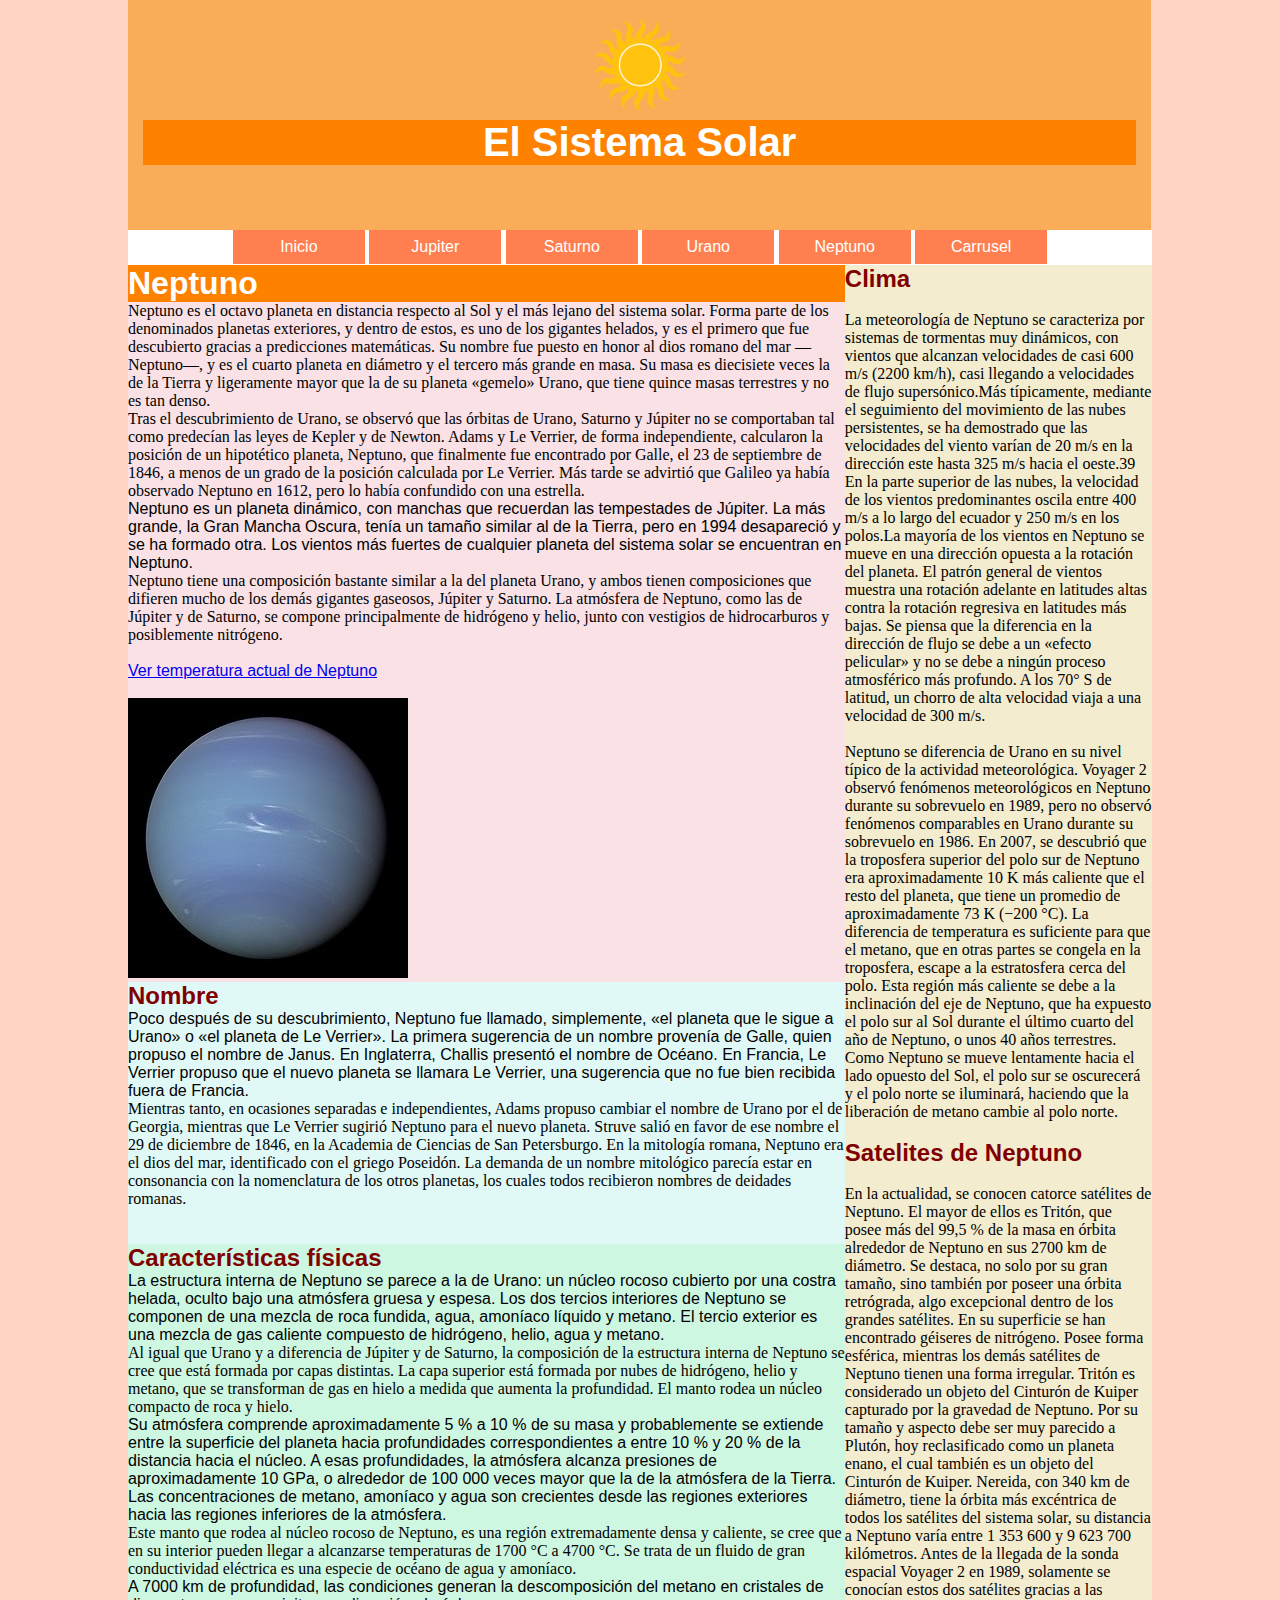
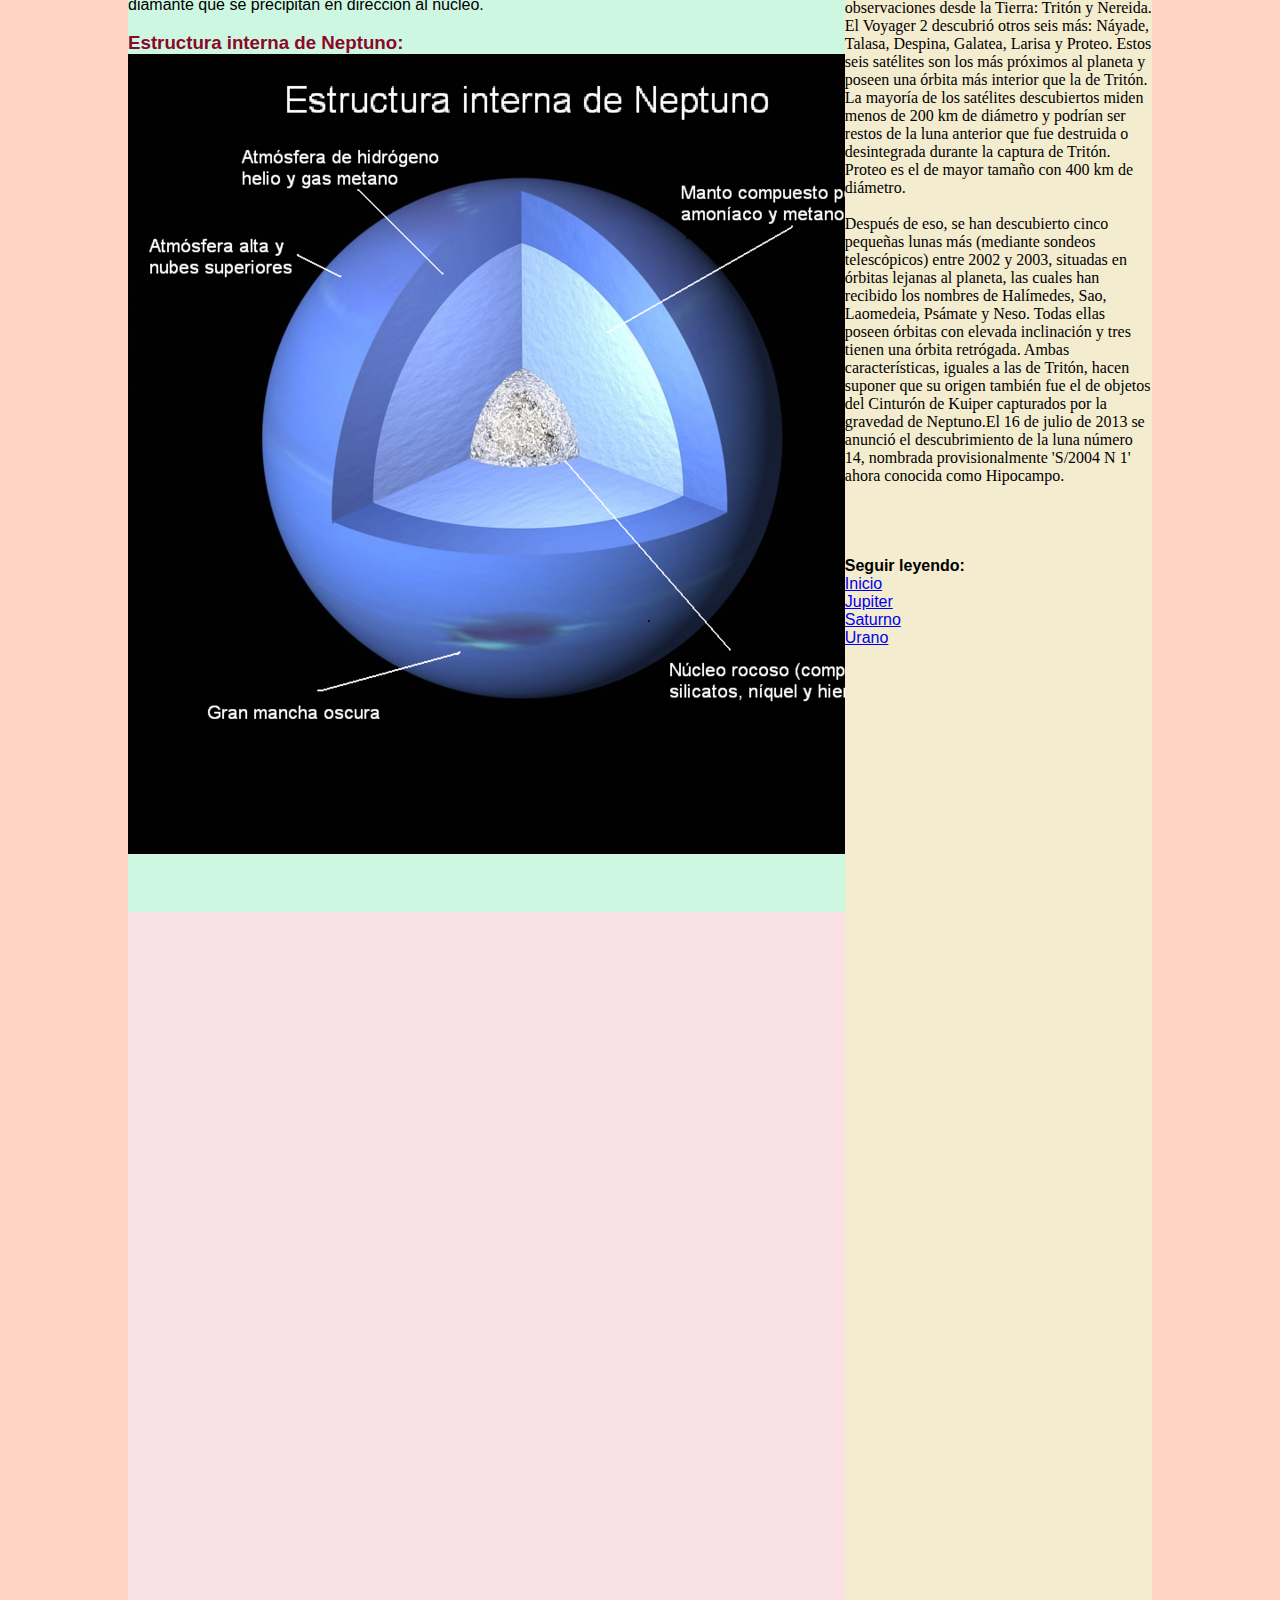
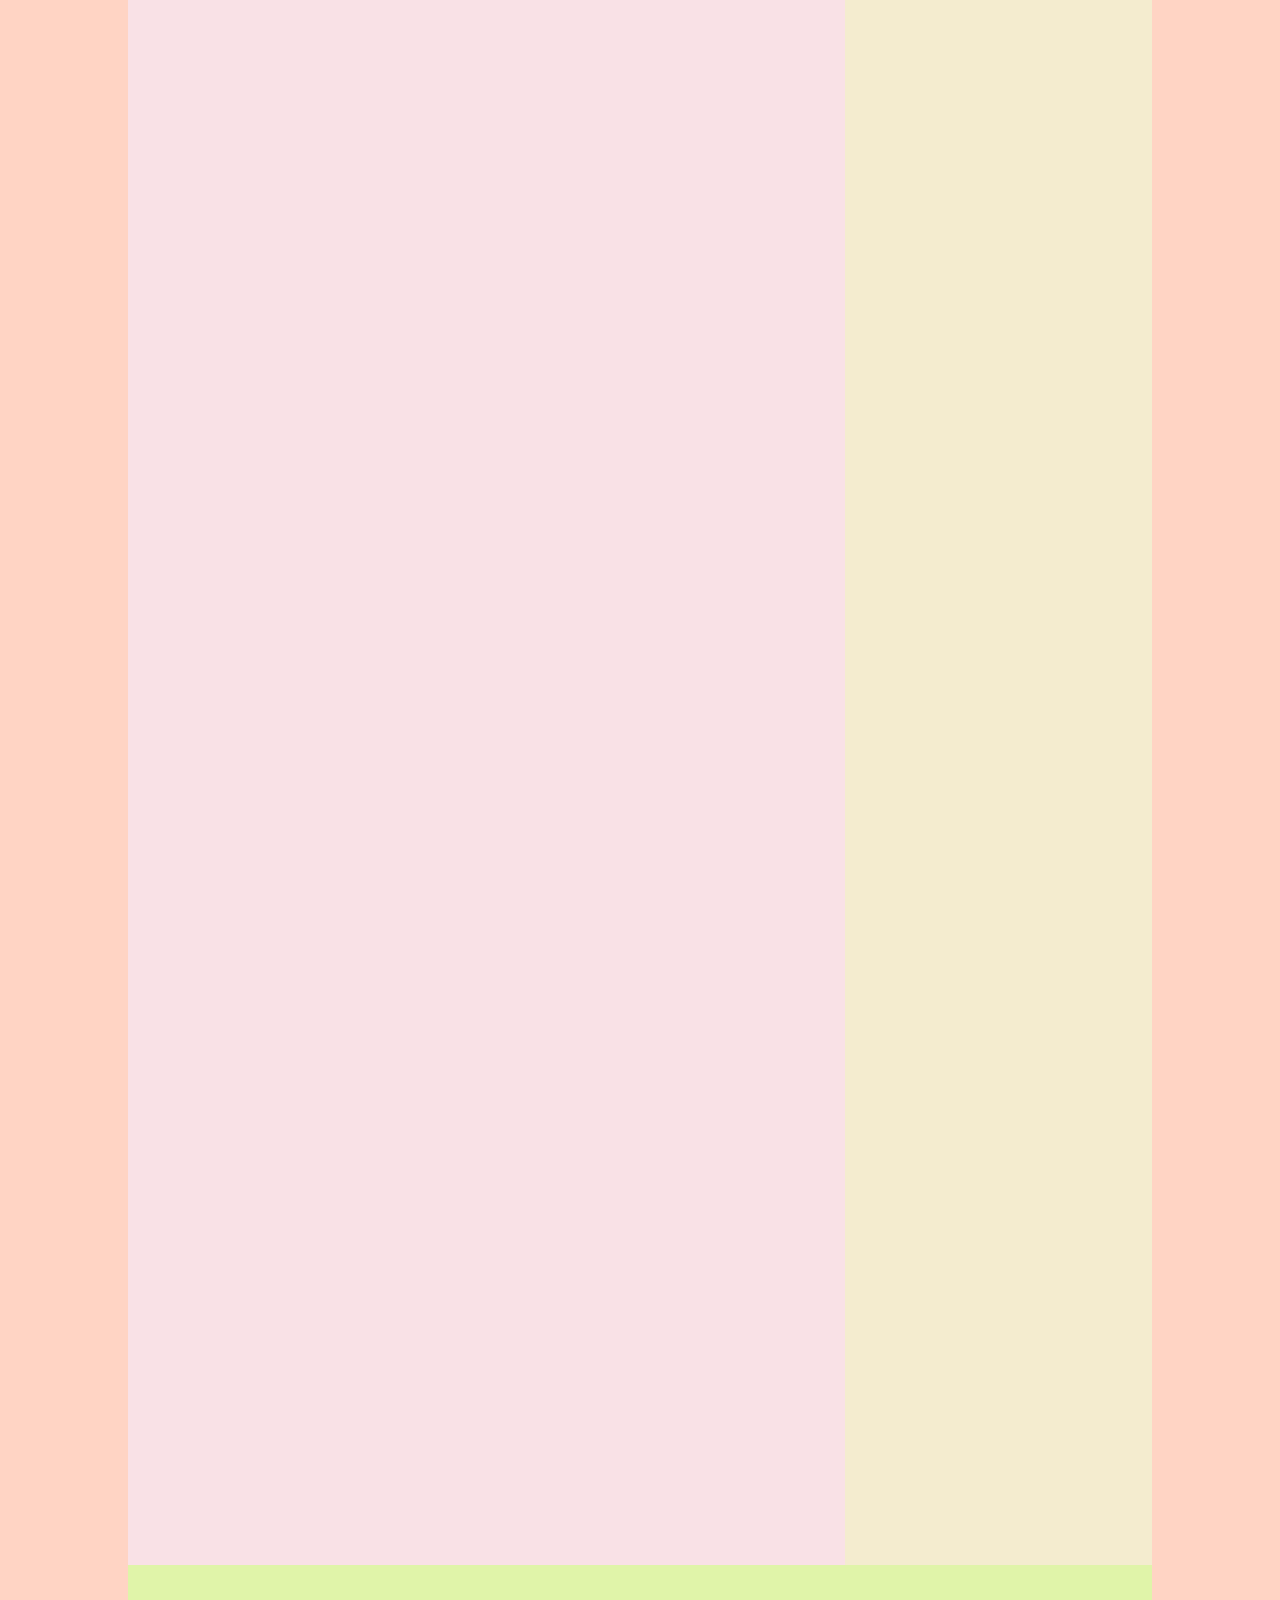
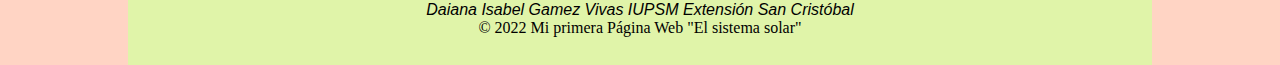
<file: DaianaGamez/neptuno.html>
<!DOCTYPE html>
<html>
<head>
	<meta charset="utf-8">
	<title>Neptuno</title>
	<link rel="icon" type="image/jpg" href="Imagenes/Logo.png">
	<link rel="stylesheet" type="text/css" href="Css/estilos.css">
</head>
<body>
	<header class="header">
		<hgroup>
		<img src="Imagenes/Logo.png" width="100" height="100"> <h1>El Sistema Solar</h1> 
		</hgroup>
    </header>

	<nav class="nav">
		<a href="index.html" class= "nav-enlace">Inicio</a></li>
		<a href="jupiter.html" class= "nav-enlace">Jupiter</a></li>
		<a href="saturno.html" class= "nav-enlace">Saturno</a></li>
		<a href="urano.html" class= "nav-enlace">Urano</a></li>
		<a href="neptuno.html" class= "nav-enlace">Neptuno</a></li>
		<a href="carrusel.html" class= "nav-enlace">Carrusel</a></li>

    </nav>

     <main class="main">
     	<section class="section">
	<h1>Neptuno</h1>
	<p>
		Neptuno es el octavo planeta en distancia respecto al Sol y el más lejano del sistema solar. Forma parte de los denominados planetas exteriores, y dentro de estos, es uno de los gigantes helados, y es el primero que fue descubierto gracias a predicciones matemáticas. Su nombre fue puesto en honor al dios romano del mar —Neptuno—, y es el cuarto planeta en diámetro y el tercero más grande en masa. Su masa es diecisiete veces la de la Tierra y ligeramente mayor que la de su planeta «gemelo» Urano, que tiene quince masas terrestres y no es tan denso.
	</p>
	<p>
		Tras el descubrimiento de Urano, se observó que las órbitas de Urano, Saturno y Júpiter no se comportaban tal como predecían las leyes de Kepler y de Newton. Adams y Le Verrier, de forma independiente, calcularon la posición de un hipotético planeta, Neptuno, que finalmente fue encontrado por Galle, el 23 de septiembre de 1846, a menos de un grado de la posición calculada por Le Verrier. Más tarde se advirtió que Galileo ya había observado Neptuno en 1612, pero lo había confundido con una estrella.
	</p>
	Neptuno es un planeta dinámico, con manchas que recuerdan las tempestades de Júpiter. La más grande, la Gran Mancha Oscura, tenía un tamaño similar al de la Tierra, pero en 1994 desapareció y se ha formado otra. Los vientos más fuertes de cualquier planeta del sistema solar se encuentran en Neptuno.
    <p>
	Neptuno tiene una composición bastante similar a la del planeta Urano, y ambos tienen composiciones que difieren mucho de los demás gigantes gaseosos, Júpiter y Saturno. La atmósfera de Neptuno, como las de Júpiter y de Saturno, se compone principalmente de hidrógeno y helio, junto con vestigios de hidrocarburos y posiblemente nitrógeno.
    </p>
    <br>
    <a href="https://www.dw.com/es/el-extra%C3%B1o-cambio-en-la-temperatura-global-de-neptuno-que-desconcierta-a-los-cient%C3%ADficos/a-61432720">Ver temperatura actual de Neptuno</a>
    <br>
    <br>
	<img src="Imagenes/Neptuno.jpg">
	<article class="art1">	
	<h2>Nombre</h2>
	Poco después de su descubrimiento, Neptuno fue llamado, simplemente, «el planeta que le sigue a Urano» o «el planeta de Le Verrier». La primera sugerencia de un nombre provenía de Galle, quien propuso el nombre de Janus. En Inglaterra, Challis presentó el nombre de Océano. En Francia, Le Verrier propuso que el nuevo planeta se llamara Le Verrier, una sugerencia que no fue bien recibida fuera de Francia.
	<p>
		Mientras tanto, en ocasiones separadas e independientes, Adams propuso cambiar el nombre de Urano por el de Georgia, mientras que Le Verrier sugirió Neptuno para el nuevo planeta. Struve salió en favor de ese nombre el 29 de diciembre de 1846, en la Academia de Ciencias de San Petersburgo. En la mitología romana, Neptuno era el dios del mar, identificado con el griego Poseidón. La demanda de un nombre mitológico parecía estar en consonancia con la nomenclatura de los otros planetas, los cuales todos recibieron nombres de deidades romanas.
	</p>
	<br>
	<br>
</article>
<article class="art2">	
	<h2>Características físicas</h2>
	La estructura interna de Neptuno se parece a la de Urano: un núcleo rocoso cubierto por una costra helada, oculto bajo una atmósfera gruesa y espesa. Los dos tercios interiores de Neptuno se componen de una mezcla de roca fundida, agua, amoníaco líquido y metano. El tercio exterior es una mezcla de gas caliente compuesto de hidrógeno, helio, agua y metano.
	<p>
		Al igual que Urano y a diferencia de Júpiter y de Saturno, la composición de la estructura interna de Neptuno se cree que está formada por capas distintas. La capa superior está formada por nubes de hidrógeno, helio y metano, que se transforman de gas en hielo a medida que aumenta la profundidad. El manto rodea un núcleo compacto de roca y hielo.
	</p>
	Su atmósfera comprende aproximadamente 5 % a 10 % de su masa y probablemente se extiende entre la superficie del planeta hacia profundidades correspondientes a entre 10 % y 20 % de la distancia hacia el núcleo. A esas profundidades, la atmósfera alcanza presiones de aproximadamente 10 GPa, o alrededor de 100 000 veces mayor que la de la atmósfera de la Tierra. Las concentraciones de metano, amoníaco y agua son crecientes desde las regiones exteriores hacia las regiones inferiores de la atmósfera.
	<p>
		Este manto que rodea al núcleo rocoso de Neptuno, es una región extremadamente densa y caliente, se cree que en su interior pueden llegar a alcanzarse temperaturas de 1700 °C a 4700 °C. Se trata de un fluido de gran conductividad eléctrica es una especie de océano de agua y amoníaco.
	</p>
	A 7000 km de profundidad, las condiciones generan la descomposición del metano en cristales de diamante que se precipitan en dirección al núcleo.
	<br>
	<br>
	<h3>Estructura interna de Neptuno:</h3>
		<img src="Imagenes/Neptunoestructura.jpg">
		<br>
		<br>
		<br>
<br>
</article>
</section>

<aside class="aside">
	<h2>Clima</h2>
	<br>
	<p>
		La meteorología de Neptuno se caracteriza por sistemas de tormentas muy dinámicos, con vientos que alcanzan velocidades de casi 600 m/s (2200 km/h), casi llegando a velocidades de flujo supersónico.Más típicamente, mediante el seguimiento del movimiento de las nubes persistentes, se ha demostrado que las velocidades del viento varían de 20 m/s en la dirección este hasta 325 m/s hacia el oeste.39​ En la parte superior de las nubes, la velocidad de los vientos predominantes oscila entre 400 m/s a lo largo del ecuador y 250 m/s en los polos.La mayoría de los vientos en Neptuno se mueve en una dirección opuesta a la rotación del planeta. El patrón general de vientos muestra una rotación adelante en latitudes altas contra la rotación regresiva en latitudes más bajas. Se piensa que la diferencia en la dirección de flujo se debe a un «efecto pelicular» y no se debe a ningún proceso atmosférico más profundo.
		A los 70° S de latitud, un chorro de alta velocidad viaja a una velocidad de 300 m/s.
	</p>
	<br>
	<p>
		Neptuno se diferencia de Urano en su nivel típico de la actividad meteorológica. Voyager 2 observó fenómenos meteorológicos en Neptuno durante su sobrevuelo en 1989, pero no observó fenómenos comparables en Urano durante su sobrevuelo en 1986. En 2007, se descubrió que la troposfera superior del polo sur de Neptuno era aproximadamente 10 K más caliente que el resto del planeta, que tiene un promedio de aproximadamente 73 K (−200 °C). La diferencia de temperatura es suficiente para que el metano, que en otras partes se congela en la troposfera, escape a la estratosfera cerca del polo. Esta región más caliente se debe a la inclinación del eje de Neptuno, que ha expuesto el polo sur al Sol durante el último cuarto del año de Neptuno, o unos 40 años terrestres. Como Neptuno se mueve lentamente hacia el lado opuesto del Sol, el polo sur se oscurecerá y el polo norte se iluminará, haciendo que la liberación de metano cambie al polo norte.
	</p>
	<br>
	<h2>Satelites de Neptuno</h2>
	<br>
	<p>
		En la actualidad, se conocen catorce satélites de Neptuno. El mayor de ellos es Tritón, que posee más del 99,5 % de la masa en órbita alrededor de Neptuno en sus 2700 km de diámetro. Se destaca, no solo por su gran tamaño, sino también por poseer una órbita retrógrada, algo excepcional dentro de los grandes satélites. En su superficie se han encontrado géiseres de nitrógeno. Posee forma esférica, mientras los demás satélites de Neptuno tienen una forma irregular. Tritón es considerado un objeto del Cinturón de Kuiper capturado por la gravedad de Neptuno. Por su tamaño y aspecto debe ser muy parecido a Plutón, hoy reclasificado como un planeta enano, el cual también es un objeto del Cinturón de Kuiper. Nereida, con 340 km de diámetro, tiene la órbita más excéntrica de todos los satélites del sistema solar, su distancia a Neptuno varía entre 1 353 600 y 9 623 700 kilómetros. Antes de la llegada de la sonda espacial Voyager 2 en 1989, solamente se conocían estos dos satélites gracias a las observaciones desde la Tierra: Tritón y Nereida. El Voyager 2 descubrió otros seis más: Náyade, Talasa, Despina, Galatea, Larisa y Proteo. Estos seis satélites son los más próximos al planeta y poseen una órbita más interior que la de Tritón. La mayoría de los satélites descubiertos miden menos de 200 km de diámetro y podrían ser restos de la luna anterior que fue destruida o desintegrada durante la captura de Tritón. Proteo es el de mayor tamaño con 400 km de diámetro.
	</p>
	<br>
	<p>
		Después de eso, se han descubierto cinco pequeñas lunas más (mediante sondeos telescópicos) entre 2002 y 2003, situadas en órbitas lejanas al planeta, las cuales han recibido los nombres de Halímedes, Sao, Laomedeia, Psámate y Neso. Todas ellas poseen órbitas con elevada inclinación y tres tienen una órbita retrógada. Ambas características, iguales a las de Tritón, hacen suponer que su origen también fue el de objetos del Cinturón de Kuiper capturados por la gravedad de Neptuno.El 16 de julio de 2013 se anunció el descubrimiento de la luna número 14, nombrada provisionalmente 'S/2004 N 1' ahora conocida como Hipocampo.
	</p>
	<br>
	<br>
	<br>
	<br>
<strong>Seguir leyendo:</strong>
<br>
<a href="index.html">Inicio</a>
<br>
<a href="jupiter.html">Jupiter</a>
<br>
<a href="saturno.html">Saturno</a>
<br>
<a href="urano.html">Urano</a>
<br>
<br>
</aside>
</main>

  <center>    
	<footer class="footer">
		<br>
      	<br>
	<address>
    Daiana Isabel Gamez Vivas</li>
    IUPSM Extensión San Cristóbal</li>
    </address>
	  <p>&copy; 2022 Mi primera Página Web "El sistema solar"</p>
	  </center>

</footer>

</body>
</html>
</file>
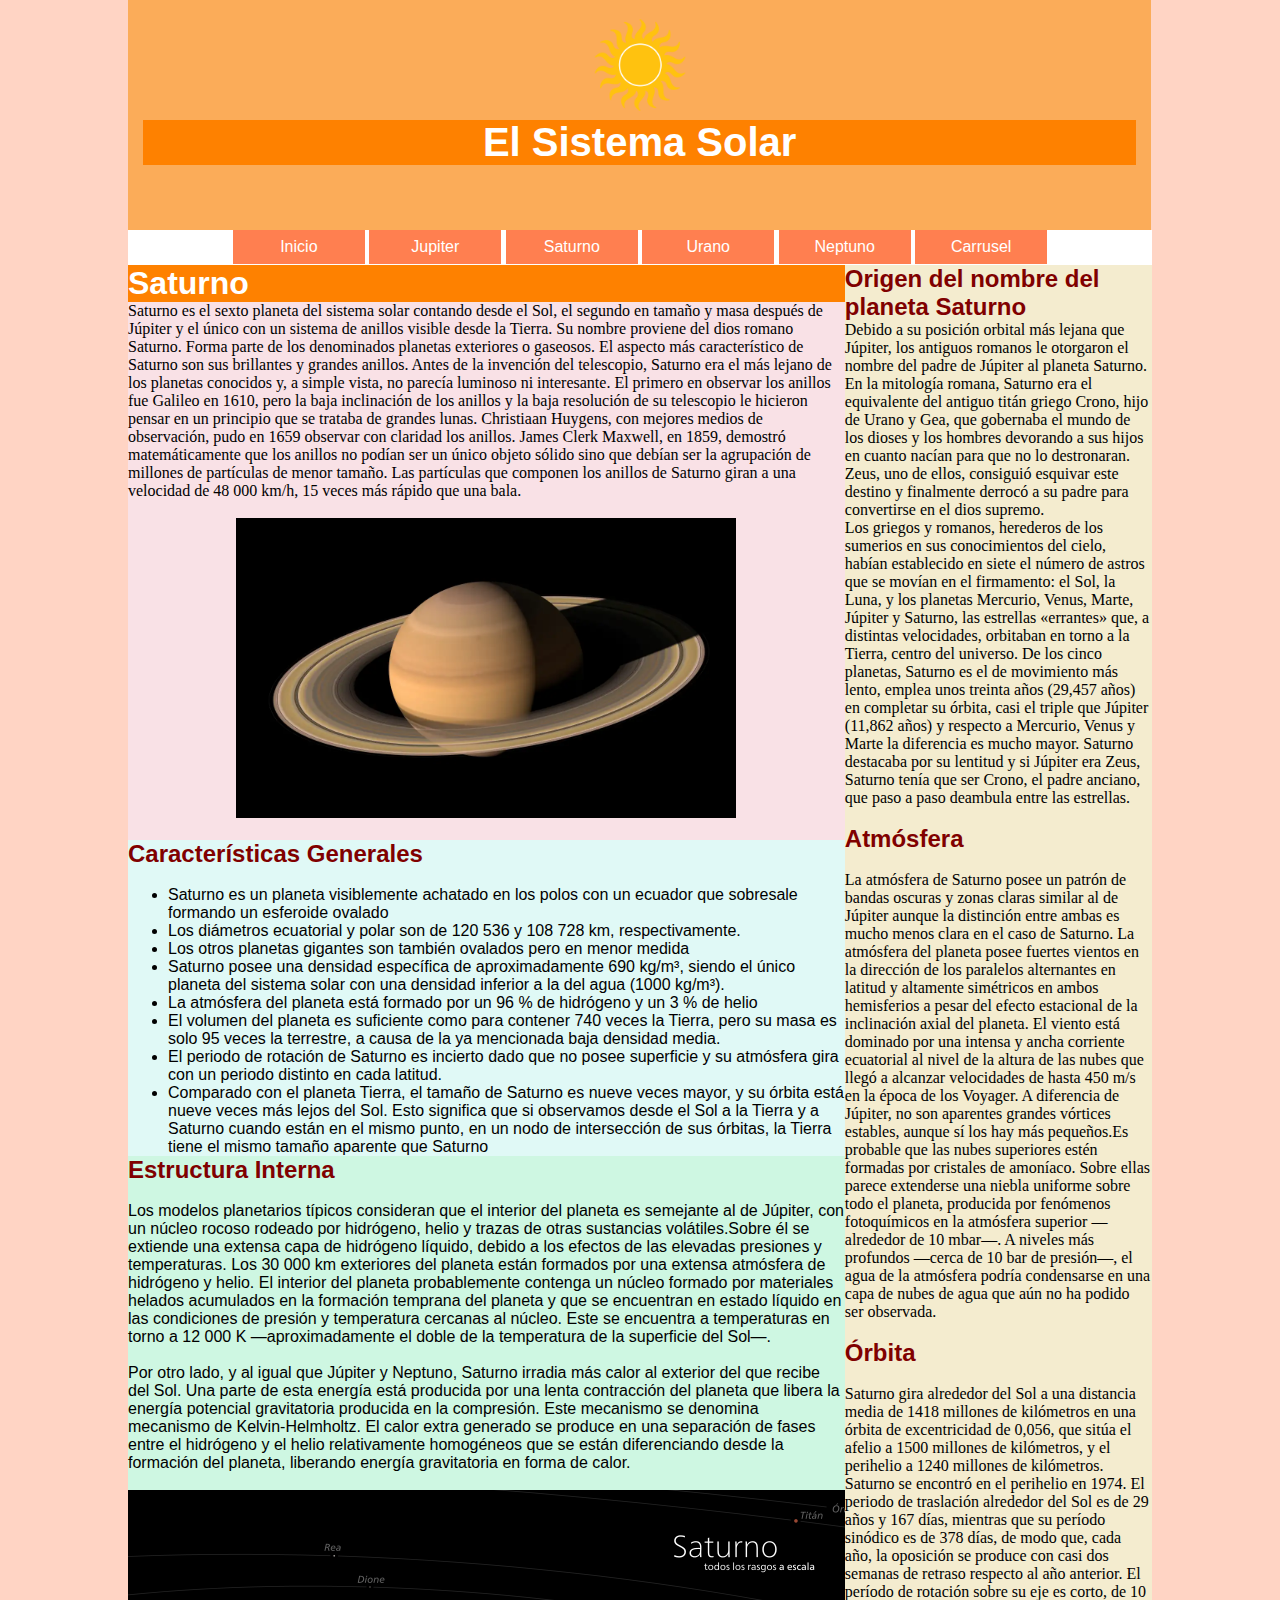
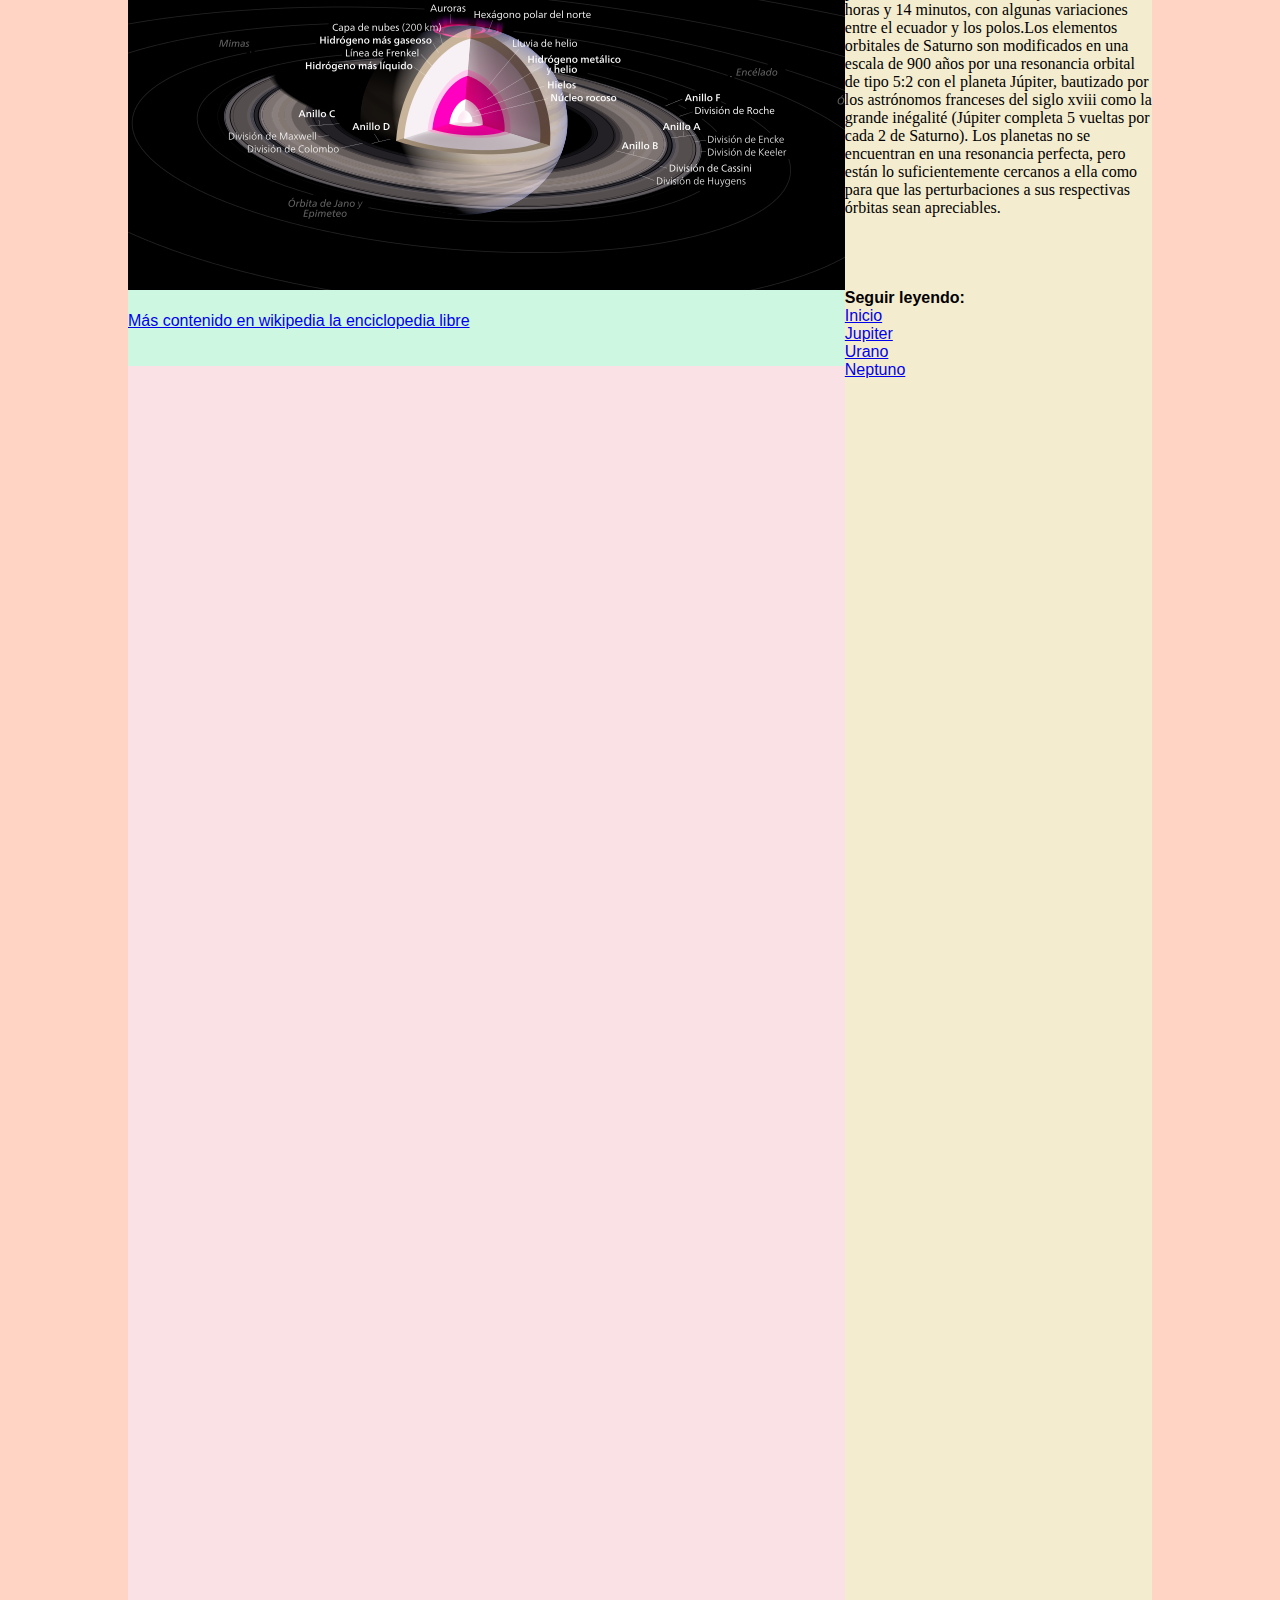
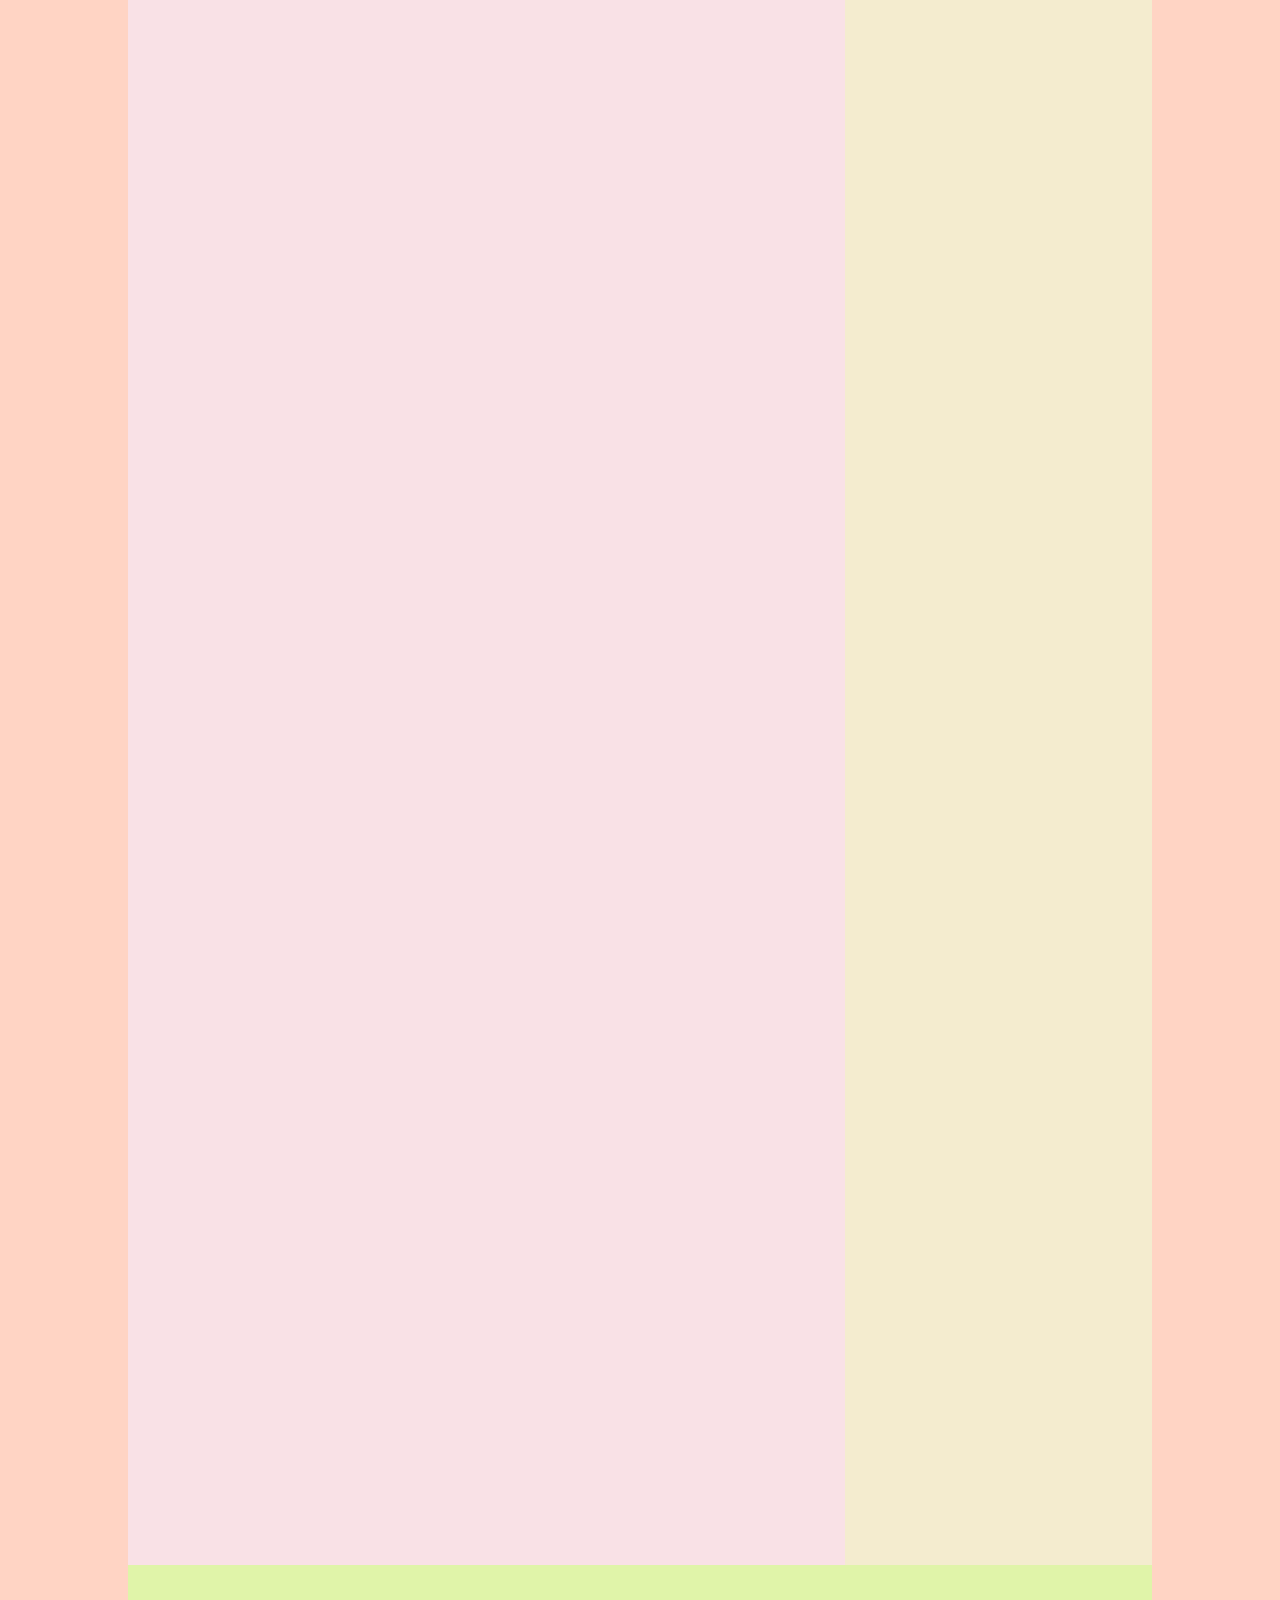
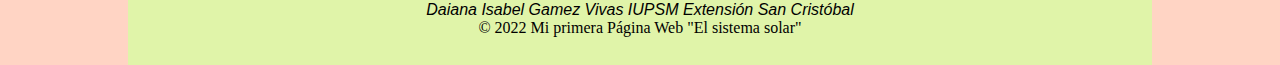
<file: DaianaGamez/saturno.html>
<!DOCTYPE html>
<html>
<head>
<meta charset="utf-8">
	<title>Saturno</title>
	<link rel="icon" type="image/jpg" href="Imagenes/Logo.png"></head>
	<link rel="stylesheet" type="text/css" href="Css/estilos.css">
<body>
<header class="header">
		<hgroup>
		<img src="Imagenes/Logo.png" width="100" height="100"> <h1>El Sistema Solar</h1> 
		</hgroup>
</header>

<nav class="nav">
		<a href="index.html" class= "nav-enlace">Inicio</a></li>
		<a href="jupiter.html" class= "nav-enlace">Jupiter</a></li>
		<a href="saturno.html" class= "nav-enlace">Saturno</a></li>
		<a href="urano.html" class= "nav-enlace">Urano</a></li>
		<a href="neptuno.html" class= "nav-enlace">Neptuno</a></li>
		<a href="carrusel.html" class= "nav-enlace">Carrusel</a></li>

</nav>

<main class="main">
    <section class="section">
     <h1>Saturno</h1>
     <p>
	Saturno es el sexto planeta del sistema solar contando desde el Sol, el segundo en tamaño y masa después de Júpiter y el único con un sistema de anillos visible desde la Tierra. Su nombre proviene del dios romano Saturno. Forma parte de los denominados planetas exteriores o gaseosos. El aspecto más característico de Saturno son sus brillantes y grandes anillos. Antes de la invención del telescopio, Saturno era el más lejano de los planetas conocidos y, a simple vista, no parecía luminoso ni interesante. El primero en observar los anillos fue Galileo en 1610, pero la baja inclinación de los anillos y la baja resolución de su telescopio le hicieron pensar en un principio que se trataba de grandes lunas. Christiaan Huygens, con mejores medios de observación, pudo en 1659 observar con claridad los anillos. James Clerk Maxwell, en 1859, demostró matemáticamente que los anillos no podían ser un único objeto sólido sino que debían ser la agrupación de millones de partículas de menor tamaño. Las partículas que componen los anillos de Saturno giran a una velocidad de 48 000 km/h, 15 veces más rápido que una bala.
   </p>
   <br>
   <center>
   <img src="Imagenes/Saturno.jpg" width="500" height="300" />
   </center>
   <br>
   <article class="art1">	
   <h2>Características Generales</h2>
   <br>
    <ul>
	<li>Saturno es un planeta visiblemente achatado en los polos con un ecuador que sobresale formando un esferoide ovalado</li>
	<li>Los diámetros ecuatorial y polar son de 120 536 y 108 728 km, respectivamente.</li>
	<li>Los otros planetas gigantes son también ovalados pero en menor medida</li>
	<li>Saturno posee una densidad específica de aproximadamente 690 kg/m³, siendo el único planeta del sistema solar con una densidad inferior a la del agua (1000 kg/m³).</li>
	<li>La atmósfera del planeta está formado por un 96 % de hidrógeno y un 3 % de helio</li>
	<li> El volumen del planeta es suficiente como para contener 740 veces la Tierra, pero su masa es solo 95 veces la terrestre, a causa de la ya mencionada baja densidad media.</li>
	<li>El periodo de rotación de Saturno es incierto dado que no posee superficie y su atmósfera gira con un periodo distinto en cada latitud.</li>
	<li>Comparado con el planeta Tierra, el tamaño de Saturno es nueve veces mayor, y su órbita está nueve veces más lejos del Sol. Esto significa que si observamos desde el Sol a la Tierra y a Saturno cuando están en el mismo punto, en un nodo de intersección de sus órbitas, la Tierra tiene el mismo tamaño aparente que Saturno</li>
    </ul>
   </article>

<article class="art2">	
<h2>Estructura Interna</h2>
<br>
Los modelos planetarios típicos consideran que el interior del planeta es semejante al de Júpiter, con un núcleo rocoso rodeado por hidrógeno, helio y trazas de otras sustancias volátiles.Sobre él se extiende una extensa capa de hidrógeno líquido, debido a los efectos de las elevadas presiones y temperaturas. Los 30 000 km exteriores del planeta están formados por una extensa atmósfera de hidrógeno y helio. El interior del planeta probablemente contenga un núcleo formado por materiales helados acumulados en la formación temprana del planeta y que se encuentran en estado líquido en las condiciones de presión y temperatura cercanas al núcleo. Este se encuentra a temperaturas en torno a 12 000 K —aproximadamente el doble de la temperatura de la superficie del Sol—.
<br>
<br>
Por otro lado, y al igual que Júpiter y Neptuno, Saturno irradia más calor al exterior del que recibe del Sol. Una parte de esta energía está producida por una lenta contracción del planeta que libera la energía potencial gravitatoria producida en la compresión. Este mecanismo se denomina mecanismo de Kelvin-Helmholtz. El calor extra generado se produce en una separación de fases entre el hidrógeno y el helio relativamente homogéneos que se están diferenciando desde la formación del planeta, liberando energía gravitatoria en forma de calor.
<br>
<br>
<img src="Imagenes/Estructura.jpg">
<br>
<br>
<a href="https://es.wikipedia.org/wiki/Saturno_(planeta)">Más contenido en wikipedia la enciclopedia libre</a>
<br>
<br>
<br>
</article>
</section>

<aside class="aside">
<h2>Origen del nombre del planeta Saturno</h2>
<p>
	Debido a su posición orbital más lejana que Júpiter, los antiguos romanos le otorgaron el nombre del padre de Júpiter al planeta Saturno. En la mitología romana, Saturno era el equivalente del antiguo titán griego Crono, hijo de Urano y Gea, que gobernaba el mundo de los dioses y los hombres devorando a sus hijos en cuanto nacían para que no lo destronaran. Zeus, uno de ellos, consiguió esquivar este destino y finalmente derrocó a su padre para convertirse en el dios supremo.
   </p>
   <p>
	Los griegos y romanos, herederos de los sumerios en sus conocimientos del cielo, habían establecido en siete el número de astros que se movían en el firmamento: el Sol, la Luna, y los planetas Mercurio, Venus, Marte, Júpiter y Saturno, las estrellas «errantes» que, a distintas velocidades, orbitaban en torno a la Tierra, centro del universo. De los cinco planetas, Saturno es el de movimiento más lento, emplea unos treinta años (29,457 años) en completar su órbita, casi el triple que Júpiter (11,862 años) y respecto a Mercurio, Venus y Marte la diferencia es mucho mayor. Saturno destacaba por su lentitud y si Júpiter era Zeus, Saturno tenía que ser Crono, el padre anciano, que paso a paso deambula entre las estrellas.
   </p>
   <br>
   <h2>Atmósfera</h2>
   <br>
   <p>
   	La atmósfera de Saturno posee un patrón de bandas oscuras y zonas claras similar al de Júpiter aunque la distinción entre ambas es mucho menos clara en el caso de Saturno. La atmósfera del planeta posee fuertes vientos en la dirección de los paralelos alternantes en latitud y altamente simétricos en ambos hemisferios a pesar del efecto estacional de la inclinación axial del planeta. El viento está dominado por una intensa y ancha corriente ecuatorial al nivel de la altura de las nubes que llegó a alcanzar velocidades de hasta 450 m/s en la época de los Voyager. A diferencia de Júpiter, no son aparentes grandes vórtices estables, aunque sí los hay más pequeños.Es probable que las nubes superiores estén formadas por cristales de amoníaco. Sobre ellas parece extenderse una niebla uniforme sobre todo el planeta, producida por fenómenos fotoquímicos en la atmósfera superior —alrededor de 10 mbar—. A niveles más profundos —cerca de 10 bar de presión—, el agua de la atmósfera podría condensarse en una capa de nubes de agua que aún no ha podido ser observada.
   </p>
   <br>
   <h2>Órbita</h2>
   <br>
   <p>
   	Saturno gira alrededor del Sol a una distancia media de 1418 millones de kilómetros en una órbita de excentricidad de 0,056, que sitúa el afelio a 1500 millones de kilómetros, y el perihelio a 1240 millones de kilómetros. Saturno se encontró en el perihelio en 1974. El periodo de traslación alrededor del Sol es de 29 años y 167 días, mientras que su período sinódico es de 378 días, de modo que, cada año, la oposición se produce con casi dos semanas de retraso respecto al año anterior. El período de rotación sobre su eje es corto, de 10 horas y 14 minutos, con algunas variaciones entre el ecuador y los polos.Los elementos orbitales de Saturno son modificados en una escala de 900 años por una resonancia orbital de tipo 5:2 con el planeta Júpiter, bautizado por los astrónomos franceses del siglo xviii como la grande inégalité (Júpiter completa 5 vueltas por cada 2 de Saturno). Los planetas no se encuentran en una resonancia perfecta, pero están lo suficientemente cercanos a ella como para que las perturbaciones a sus respectivas órbitas sean apreciables.
   </p>
   <br>
   <br>
   <br>
   <br>
   <strong>Seguir leyendo:</strong>
   <br>
    <a href="index.html">Inicio</a>
    <br>
    <a href="jupiter.html">Jupiter</a>
    <br>
    <a href="urano.html">Urano</a>
    <br>
    <a href="neptuno.html">Neptuno</a>
    <br>
   <br>
   </aside>
   </main>

  <center>    
	<footer class="footer">
		<br>
      	<br>
	<address>
    Daiana Isabel Gamez Vivas</li>
    IUPSM Extensión San Cristóbal</li>
    </address>
	  <p>&copy; 2022 Mi primera Página Web "El sistema solar"</p>
	  </center>
</footer>

</body>
</html>
</file>
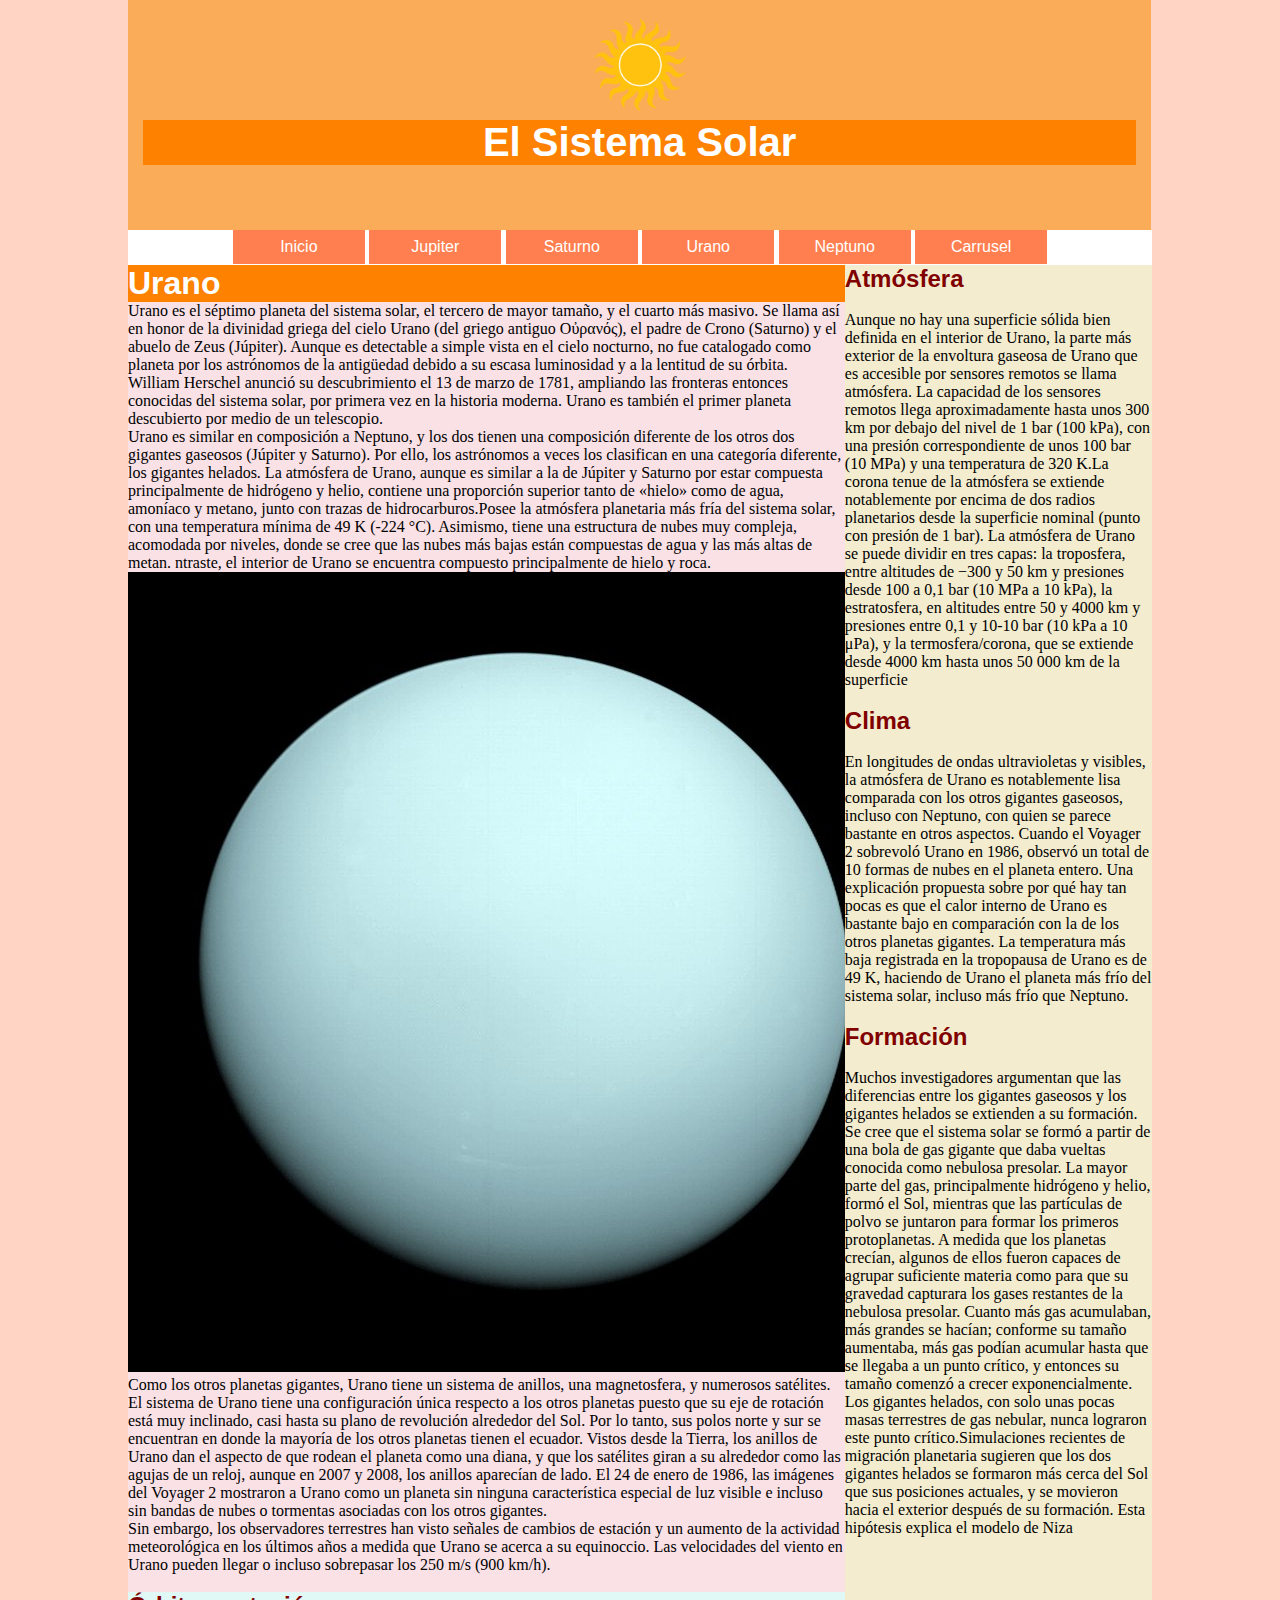
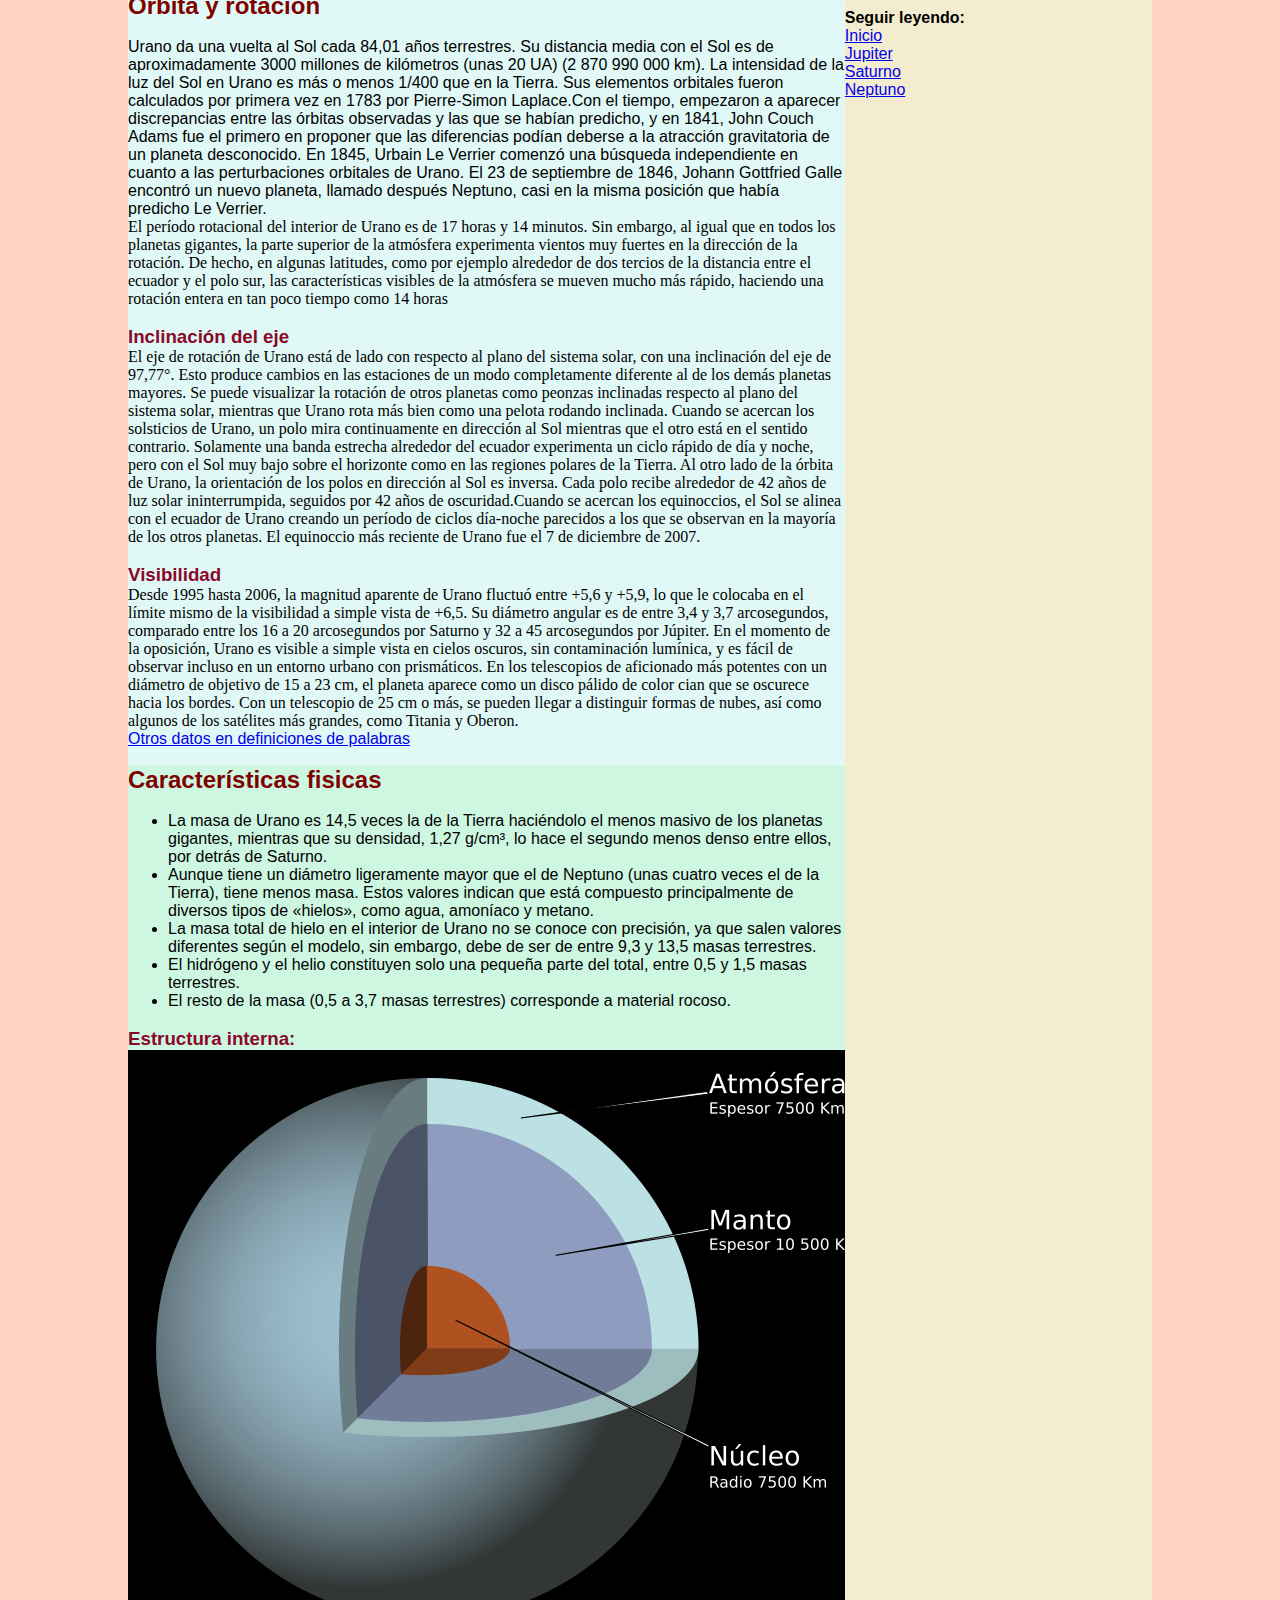
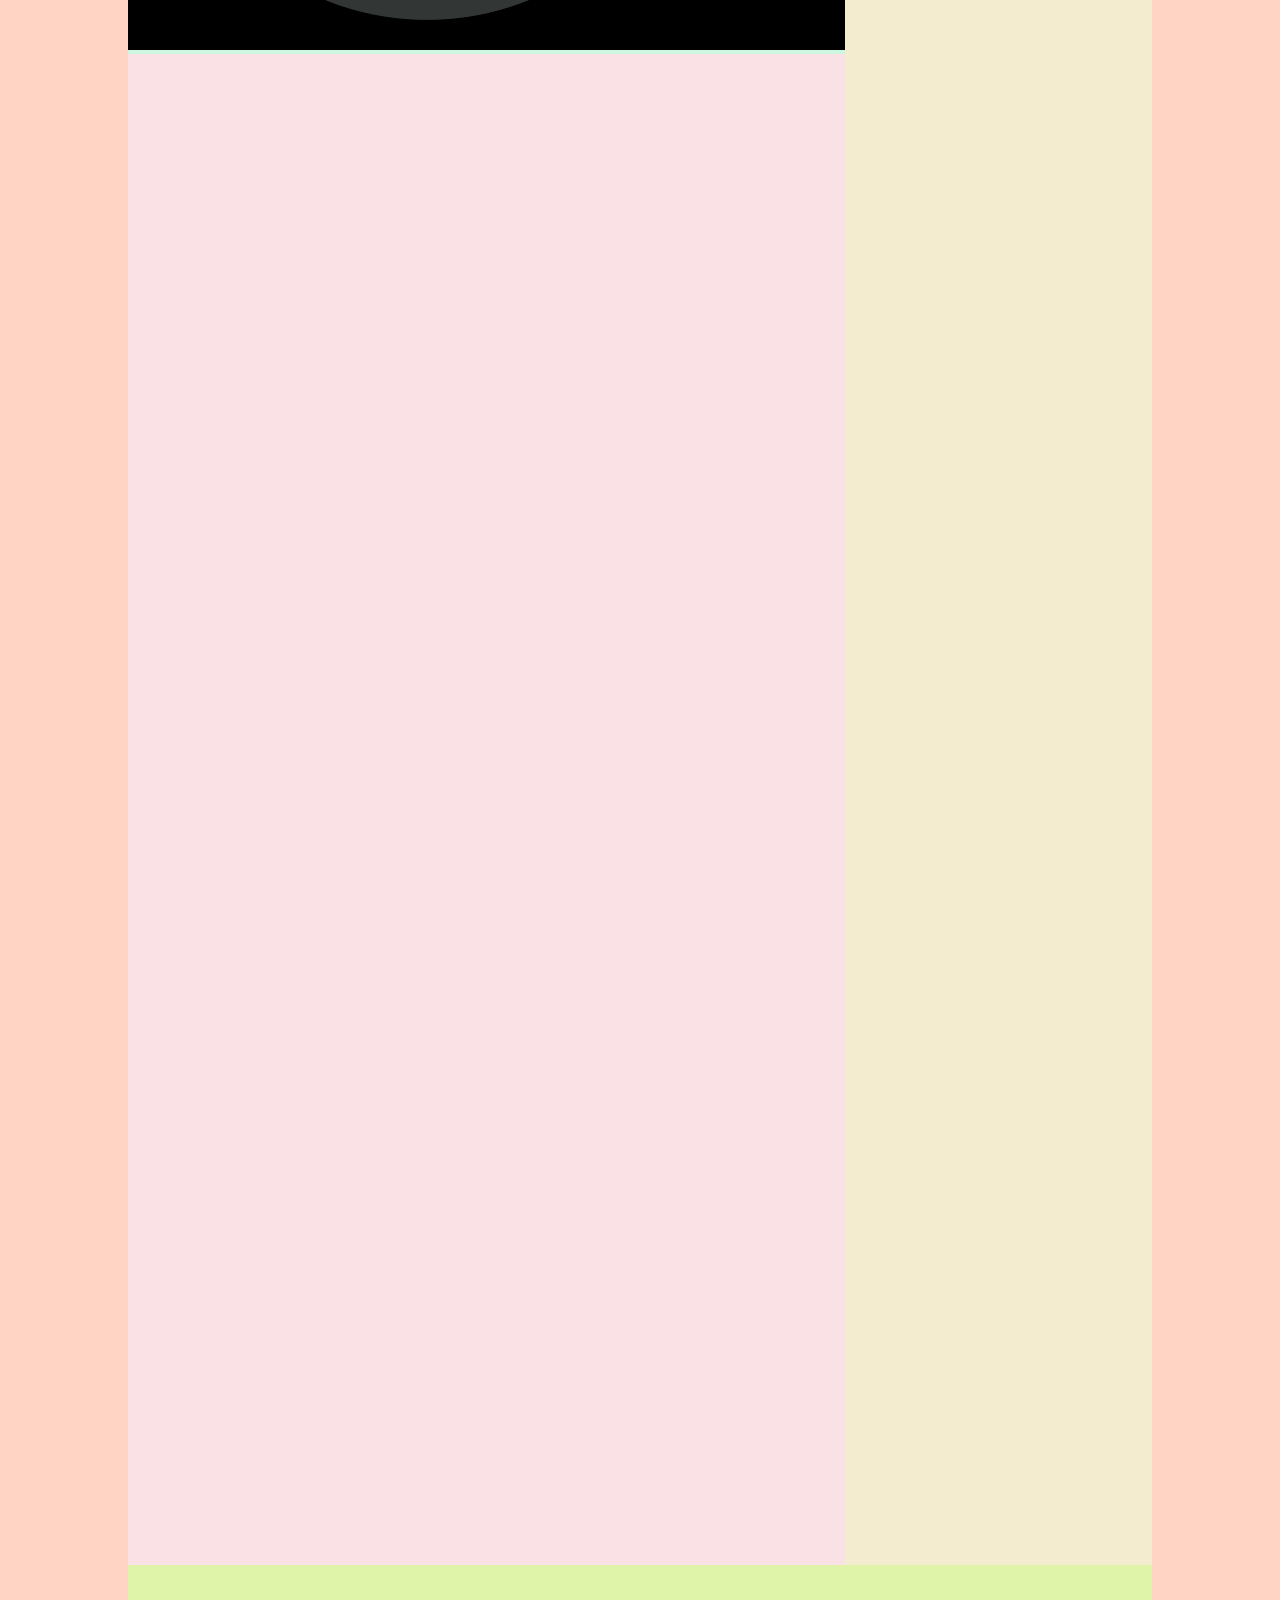
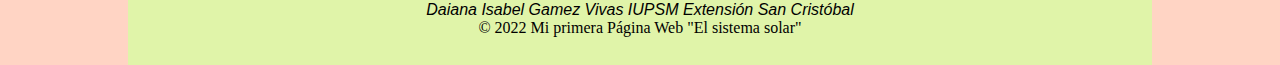
<file: DaianaGamez/urano.html>
<!DOCTYPE html>
<html>
<head>
	<meta charset="utf-8">
	<title>Urano</title>
	<link rel="icon" type="image/jpg" href="Imagenes/Logo.png">
	<link rel="stylesheet" type="text/css" href="Css/estilos.css">
</head>
<body>
	<header class="header">
		<hgroup>
		<img src="Imagenes/Logo.png" width="100" height="100"> <h1>El Sistema Solar</h1> 
		</hgroup>
</header>

<nav class="nav">
		<a href="index.html" class= "nav-enlace">Inicio</a></li>
		<a href="jupiter.html" class= "nav-enlace">Jupiter</a></li>
		<a href="saturno.html" class= "nav-enlace">Saturno</a></li>
		<a href="urano.html" class= "nav-enlace">Urano</a></li>
		<a href="neptuno.html" class= "nav-enlace">Neptuno</a></li>
		<a href="carrusel.html" class= "nav-enlace">Carrusel</a></li>

</nav>
<main class="main">
    <section class="section">
	<h1>Urano</h1>
	<p>
		Urano es el séptimo planeta del sistema solar, el tercero de mayor tamaño, y el cuarto más masivo. Se llama así en honor de la divinidad griega del cielo Urano (del griego antiguo Οὐρανός), el padre de Crono (Saturno) y el abuelo de Zeus (Júpiter). Aunque es detectable a simple vista en el cielo nocturno, no fue catalogado como planeta por los astrónomos de la antigüedad debido a su escasa luminosidad y a la lentitud de su órbita.
		<br>
		 William Herschel anunció su descubrimiento el 13 de marzo de 1781, ampliando las fronteras entonces conocidas del sistema solar, por primera vez en la historia moderna. Urano es también el primer planeta descubierto por medio de un telescopio.
	</p>
	<p>
		Urano es similar en composición a Neptuno, y los dos tienen una composición diferente de los otros dos gigantes gaseosos (Júpiter y Saturno). Por ello, los astrónomos a veces los clasifican en una categoría diferente, los gigantes helados. La atmósfera de Urano, aunque es similar a la de Júpiter y Saturno por estar compuesta principalmente de hidrógeno y helio, contiene una proporción superior tanto de «hielo» como de agua, amoníaco y metano, junto con trazas de hidrocarburos.Posee la atmósfera planetaria más fría del sistema solar, con una temperatura mínima de 49 K (-224 °C). Asimismo, tiene una estructura de nubes muy compleja, acomodada por niveles, donde se cree que las nubes más bajas están compuestas de agua y las más altas de metan. ntraste, el interior de Urano se encuentra compuesto principalmente de hielo y roca.
	</p>
	<img src="Imagenes/Urano.jpg">
	<p>
		Como los otros planetas gigantes, Urano tiene un sistema de anillos, una magnetosfera, y numerosos satélites. El sistema de Urano tiene una configuración única respecto a los otros planetas puesto que su eje de rotación está muy inclinado, casi hasta su plano de revolución alrededor del Sol. Por lo tanto, sus polos norte y sur se encuentran en donde la mayoría de los otros planetas tienen el ecuador. Vistos desde la Tierra, los anillos de Urano dan el aspecto de que rodean el planeta como una diana, y que los satélites giran a su alrededor como las agujas de un reloj, aunque en 2007 y 2008, los anillos aparecían de lado. El 24 de enero de 1986, las imágenes del Voyager 2 mostraron a Urano como un planeta sin ninguna característica especial de luz visible e incluso sin bandas de nubes o tormentas asociadas con los otros gigantes.
		<br>
		Sin embargo, los observadores terrestres han visto señales de cambios de estación y un aumento de la actividad meteorológica en los últimos años a medida que Urano se acerca a su equinoccio. Las velocidades del viento en Urano pueden llegar o incluso sobrepasar los 250 m/s (900 km/h).
	</p>
	<br>
	  <article class="art1">	
	<h2>Órbita y rotación</h2>
	<br>
	Urano da una vuelta al Sol cada 84,01 años terrestres. Su distancia media con el Sol es de aproximadamente 3000 millones de kilómetros (unas 20 UA) (2 870 990 000 km). La intensidad de la luz del Sol en Urano es más o menos 1/400 que en la Tierra. Sus elementos orbitales fueron calculados por primera vez en 1783 por Pierre-Simon Laplace.Con el tiempo, empezaron a aparecer discrepancias entre las órbitas observadas y las que se habían predicho, y en 1841, John Couch Adams fue el primero en proponer que las diferencias podían deberse a la atracción gravitatoria de un planeta desconocido. En 1845, Urbain Le Verrier comenzó una búsqueda independiente en cuanto a las perturbaciones orbitales de Urano. El 23 de septiembre de 1846, Johann Gottfried Galle encontró un nuevo planeta, llamado después Neptuno, casi en la misma posición que había predicho Le Verrier.
	<p>
		El período rotacional del interior de Urano es de 17 horas y 14 minutos. Sin embargo, al igual que en todos los planetas gigantes, la parte superior de la atmósfera experimenta vientos muy fuertes en la dirección de la rotación. De hecho, en algunas latitudes, como por ejemplo alrededor de dos tercios de la distancia entre el ecuador y el polo sur, las características visibles de la atmósfera se mueven mucho más rápido, haciendo una rotación entera en tan poco tiempo como 14 horas
	</p>
	<br>
	<h3>Inclinación del eje</h3>
	<p>
		El eje de rotación de Urano está de lado con respecto al plano del sistema solar, con una inclinación del eje de 97,77°. Esto produce cambios en las estaciones de un modo completamente diferente al de los demás planetas mayores. Se puede visualizar la rotación de otros planetas como peonzas inclinadas respecto al plano del sistema solar, mientras que Urano rota más bien como una pelota rodando inclinada. Cuando se acercan los solsticios de Urano, un polo mira continuamente en dirección al Sol mientras que el otro está en el sentido contrario. Solamente una banda estrecha alrededor del ecuador experimenta un ciclo rápido de día y noche, pero con el Sol muy bajo sobre el horizonte como en las regiones polares de la Tierra. Al otro lado de la órbita de Urano, la orientación de los polos en dirección al Sol es inversa. Cada polo recibe alrededor de 42 años de luz solar ininterrumpida, seguidos por 42 años de oscuridad.Cuando se acercan los equinoccios, el Sol se alinea con el ecuador de Urano creando un período de ciclos día-noche parecidos a los que se observan en la mayoría de los otros planetas. El equinoccio más reciente de Urano fue el 7 de diciembre de 2007.
	</p>
	<br>
	<h3>Visibilidad</h3>
	<p>Desde 1995 hasta 2006, la magnitud aparente de Urano fluctuó entre +5,6 y +5,9, lo que le colocaba en el límite mismo de la visibilidad a simple vista de +6,5. Su diámetro angular es de entre 3,4 y 3,7 arcosegundos, comparado entre los 16 a 20 arcosegundos por Saturno y 32 a 45 arcosegundos por Júpiter.
	En el momento de la oposición, Urano es visible a simple vista en cielos oscuros, sin contaminación lumínica, y es fácil de observar incluso en un entorno urbano con prismáticos. En los telescopios de aficionado más potentes con un diámetro de objetivo de 15 a 23 cm, el planeta aparece como un disco pálido de color cian que se oscurece hacia los bordes. Con un telescopio de 25 cm o más, se pueden llegar a distinguir formas de nubes, así como algunos de los satélites más grandes, como Titania y Oberon.</p>

	<a href="https://definicionesdepalabras.com/urano/">Otros datos en definiciones de palabras</a>
	<br>
	<br>
</article>
  <article class="art2">	
	<h2>Características fisicas</h2>
	<br>
	<ul>
		<li>La masa de Urano es 14,5 veces la de la Tierra haciéndolo el menos masivo de los planetas gigantes, mientras que su densidad, 1,27 g/cm³, lo hace el segundo menos denso entre ellos, por detrás de Saturno.</li>
		<li>Aunque tiene un diámetro ligeramente mayor que el de Neptuno (unas cuatro veces el de la Tierra), tiene menos masa. Estos valores indican que está compuesto principalmente de diversos tipos de «hielos», como agua, amoníaco y metano.</li>
		<li>La masa total de hielo en el interior de Urano no se conoce con precisión, ya que salen valores diferentes según el modelo, sin embargo, debe de ser de entre 9,3 y 13,5 masas terrestres.</li>
		<li>El hidrógeno y el helio constituyen solo una pequeña parte del total, entre 0,5 y 1,5 masas terrestres.</li>
		<li>El resto de la masa (0,5 a 3,7 masas terrestres) corresponde a material rocoso.</li>
	</ul>
	<br>
	<h3>Estructura interna:</h3>
		<img src="Imagenes/Estructuraurano.jpg">
	</article>
</section>
<aside class="aside">
	<h2>Atmósfera</h2>
	<br>
	<p>
		Aunque no hay una superficie sólida bien definida en el interior de Urano, la parte más exterior de la envoltura gaseosa de Urano que es accesible por sensores remotos se llama atmósfera. La capacidad de los sensores remotos llega aproximadamente hasta unos 300 km por debajo del nivel de 1 bar (100 kPa), con una presión correspondiente de unos 100 bar (10 MPa) y una temperatura de 320 K.La corona tenue de la atmósfera se extiende notablemente por encima de dos radios planetarios desde la superficie nominal (punto con presión de 1 bar).
		La atmósfera de Urano se puede dividir en tres capas: la troposfera, entre altitudes de −300 y 50 km y presiones desde 100 a 0,1 bar (10 MPa a 10 kPa), la estratosfera, en altitudes entre 50 y 4000 km y presiones entre 0,1 y 10-10 bar (10 kPa a 10 μPa), y la termosfera/corona, que se extiende desde 4000 km hasta unos 50 000 km de la superficie
	</p>
<br>
<h2>Clima</h2>
	<br>
	<p>
		En longitudes de ondas ultravioletas y visibles, la atmósfera de Urano es notablemente lisa comparada con los otros gigantes gaseosos, incluso con Neptuno, con quien se parece bastante en otros aspectos. Cuando el Voyager 2 sobrevoló Urano en 1986, observó un total de 10 formas de nubes en el planeta entero. Una explicación propuesta sobre por qué hay tan pocas es que el calor interno de Urano es bastante bajo en comparación con la de los otros planetas gigantes. La temperatura más baja registrada en la tropopausa de Urano es de 49 K, haciendo de Urano el planeta más frío del sistema solar, incluso más frío que Neptuno.
	</p>
<br>
<h2>Formación</h2>
	<br>
	<p> Muchos investigadores argumentan que las diferencias entre los gigantes gaseosos y los gigantes helados se extienden a su formación. Se cree que el sistema solar se formó a partir de una bola de gas gigante que daba vueltas conocida como nebulosa presolar. La mayor parte del gas, principalmente hidrógeno y helio, formó el Sol, mientras que las partículas de polvo se juntaron para formar los primeros protoplanetas. A medida que los planetas crecían, algunos de ellos fueron capaces de agrupar suficiente materia como para que su gravedad capturara los gases restantes de la nebulosa presolar. Cuanto más gas acumulaban, más grandes se hacían; conforme su tamaño aumentaba, más gas podían acumular hasta que se llegaba a un punto crítico, y entonces su tamaño comenzó a crecer exponencialmente. Los gigantes helados, con solo unas pocas masas terrestres de gas nebular, nunca lograron este punto crítico.Simulaciones recientes de migración planetaria sugieren que los dos gigantes helados se formaron más cerca del Sol que sus posiciones actuales, y se movieron hacia el exterior después de su formación. Esta hipótesis explica el modelo de Niza	</p>
<br>
<br>
<br>
<br>
<strong>Seguir leyendo:</strong>
<br>
<a href="index.html">Inicio</a>
<br>
<a href="jupiter.html">Jupiter</a>
<br>
<a href="saturno.html">Saturno</a>
<br>
<a href="neptuno.html">Neptuno</a>
<br>
<br>
</aside>
</main>

 <center>    
	<footer class="footer">
		<br>
      	<br>
	<address>
    Daiana Isabel Gamez Vivas</li>
    IUPSM Extensión San Cristóbal</li>
    </address>
	  <p>&copy; 2022 Mi primera Página Web "El sistema solar"</p>
	  </center>
</footer>

</body>
</html>
</file>
<file: Css/estilos.css>
/*Maqueta No. 4*/


*{
	margin: 0; /*Para toda la pagina */
}

body{
	background-color: #FFD4C4; /*color fondo*/
	font-family: arial, helvetica, sans-seri; /*Fuente del cuerpo*/
    margin: 0 auto; /*margen superior*/
    width: 80%;/*ancho*/
    }

.header{
	background-color: #FBAC59; /*color fondo de la cabecera*/
	padding: 15px; /*margenes laterales de izq. a derech.*/
	text-align: center; /*texto centrado*/
	font-size: 20px; /*tamaño fuente*/
	width: 97%;  /*ancho*/
	height: 200px; /*largo*/
}

.nav{
	background-color: white;
	width: 100%; /*ancho*/
    height: 35px; /*largo*/
    text-align: center; /*colocar el menú hacia el centro*/
}

.nav-enlace{ /* vamos a modificar las caracteristicas de la clase que hemos creado*/
display: inline-block;  /*efeecto bloque*/
background-color: #FF7F50; /* para configurar el color de fondo*/
color:white;              /* para modificar el color de las letras*/
padding: 8px 16px;        /* define el tamaño de relleno del elemento*/
text-decoration: none;     /*para eliminar el sudbrayado*/
width: 100px;              /*ancho del elemento*/
}
.nav-enlace:hover{             /*nos permite cambiar las propiedades  cuando el cursor esta encima*/
    background-color: #555;
    color:white;
}

.main{
    background-color: red; /*color fondo*/
	width: 100%;  /*ancho*/
	height: 4500px;  /*largo de la caja*/
	display: flex; /*propiedad para alterar dimensiones y llenar el espacio posible*/
	justify-content: center; /*alineado horizontal de la caja*/
	align-items: center; /*alineado vertical*/
}
.section{
    background-color: #F9E1E6; /*color fondo*/
	width: 70%; /*ancho*/
	height: 100%; /*largo*/
}

.art1{
	background-color: #E0F9F6; /*color fondo*/	
}

.art2{
		background-color: #CEF7E2; /*color fondo*/
}
.aside{
	background-color: #F4ECCF; /*color fondo*/
	width: 30%; /*ancho*/
	height: 100%; /*largo*/
}
.footer{
	background-color: #E0F4A9; /*color fondo*/
	width: 100%; /*ancho*/
	height: 100px; /*largo*/
}

h1{
    color: white; /*color letras*/
    background: #FE8100; /*resaltar*/
}
h2{
 color: #800000; /*color letras*/
}
h3{
    color: #8A0829;
}
h4{
    color: #8A0829;  
}
p{
    font-family: "Times New Roman", Times, Sefif; /*tipo de letra*/
    font-weight: 200;     /*espesor de la letra*/
}

@media(max-width: 600px;){
	nav, aside, section, main, header, article, footer {
		width: 100%;
		height: auto;
	}
}
</file>
<file: DaianaGamez/Css/estilos.css>
/*Maqueta No. 4*/


*{
	margin: 0; /*Para toda la pagina */
}

body{
	background-color: #FFD4C4; /*color fondo*/
	font-family: arial, helvetica, sans-seri; /*Fuente del cuerpo*/
    margin: 0 auto; /*margen superior*/
    width: 80%;/*ancho*/
    }

.header{
	background-color: #FBAC59; /*color fondo de la cabecera*/
	padding: 15px; /*margenes laterales de izq. a derech.*/
	text-align: center; /*texto centrado*/
	font-size: 20px; /*tamaño fuente*/
	width: 97%;  /*ancho*/
	height: 200px; /*largo*/
}

.nav{
	background-color: white;
	width: 100%; /*ancho*/
    height: 35px; /*largo*/
    text-align: center; /*colocar el menú hacia el centro*/
}

.nav-enlace{ /* vamos a modificar las caracteristicas de la clase que hemos creado*/
display: inline-block;  /*efeecto bloque*/
background-color: #FF7F50; /* para configurar el color de fondo*/
color:white;              /* para modificar el color de las letras*/
padding: 8px 16px;        /* define el tamaño de relleno del elemento*/
text-decoration: none;     /*para eliminar el sudbrayado*/
width: 100px;              /*ancho del elemento*/
}
.nav-enlace:hover{             /*nos permite cambiar las propiedades  cuando el cursor esta encima*/
    background-color: #555;
    color:white;
}

.main{
    background-color: red; /*color fondo*/
	width: 100%;  /*ancho*/
	height: 4500px;  /*largo de la caja*/
	display: flex; /*propiedad para alterar dimensiones y llenar el espacio posible*/
	justify-content: center; /*alineado horizontal de la caja*/
	align-items: center; /*alineado vertical*/
}
.section{
    background-color: #F9E1E6; /*color fondo*/
	width: 70%; /*ancho*/
	height: 100%; /*largo*/
}

.art1{
	background-color: #E0F9F6; /*color fondo*/	
}

.art2{
		background-color: #CEF7E2; /*color fondo*/
}
.aside{
	background-color: #F4ECCF; /*color fondo*/
	width: 30%; /*ancho*/
	height: 100%; /*largo*/
}
.footer{
	background-color: #E0F4A9; /*color fondo*/
	width: 100%; /*ancho*/
	height: 100px; /*largo*/
}

h1{
    color: white; /*color letras*/
    background: #FE8100; /*resaltar*/
}
h2{
 color: #800000; /*color letras*/
}
h3{
    color: #8A0829;
}
h4{
    color: #8A0829;  
}
p{
    font-family: "Times New Roman", Times, Sefif; /*tipo de letra*/
    font-weight: 200;     /*espesor de la letra*/
}

@media(max-width: 600px;){
	nav, aside, section, main, header, article, footer {
		width: 100%;
		height: auto;
	}
}
</file>
